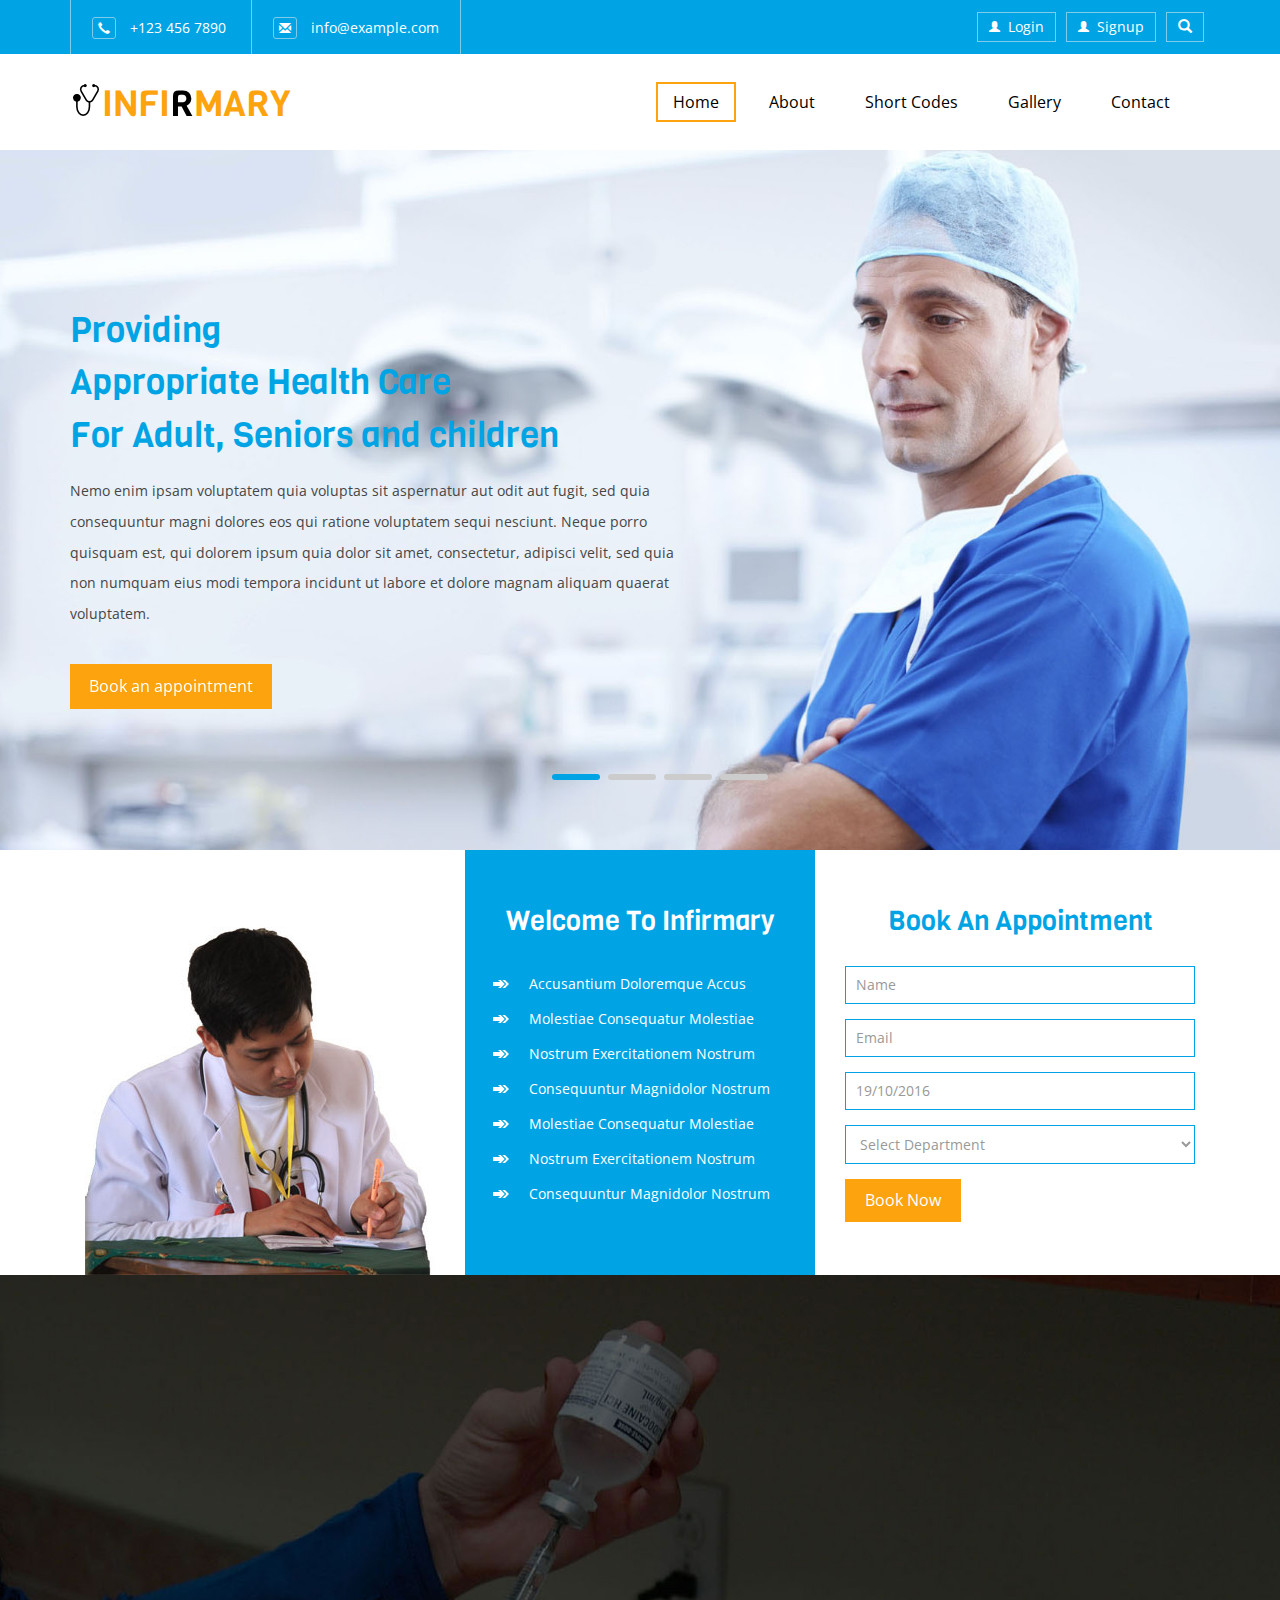
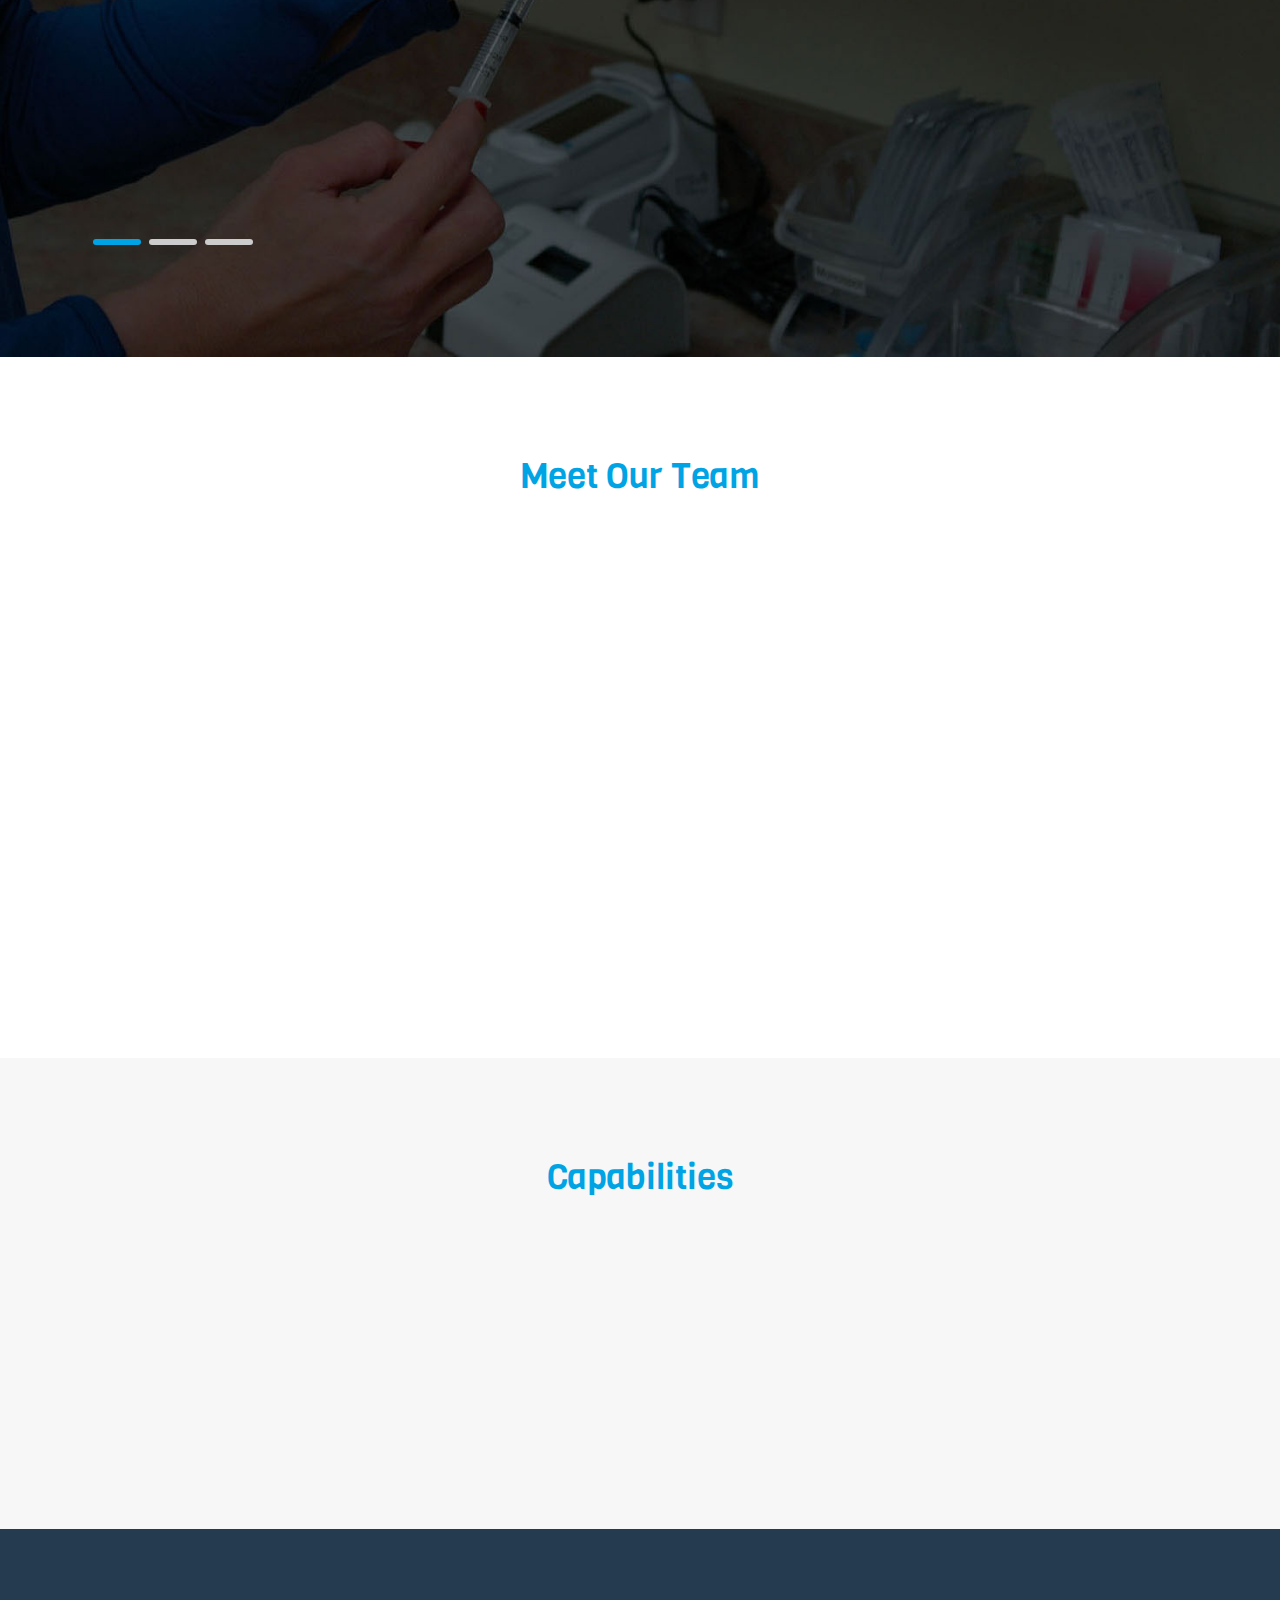
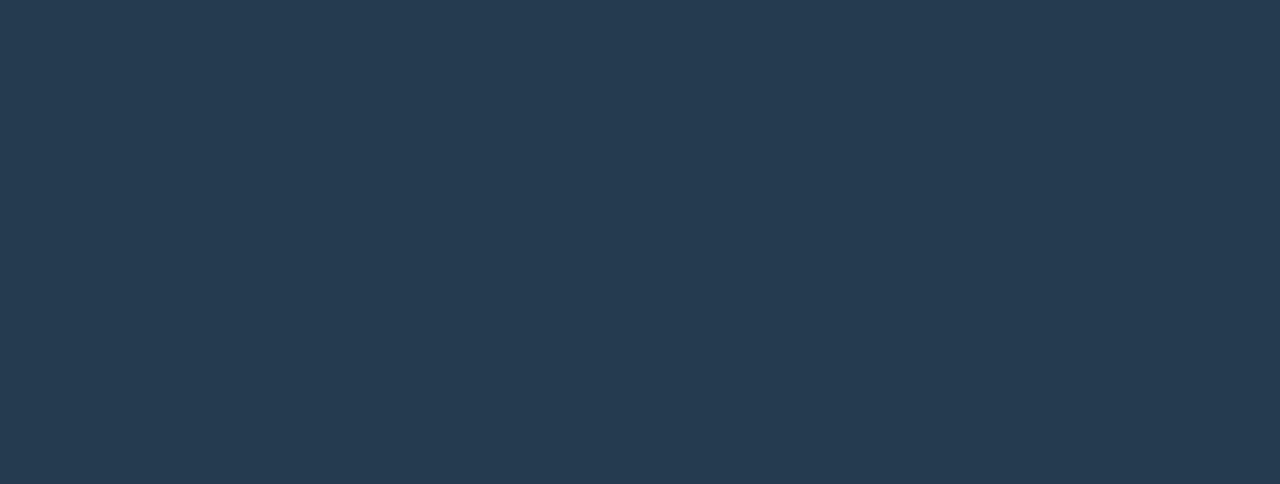
<file: index.html>
<!DOCTYPE html>
<html>
<head>
<title>Home</title>
<!-- for-mobile-apps -->
<meta name="viewport" content="width=device-width, initial-scale=1">
<meta http-equiv="Content-Type" content="text/html; charset=utf-8" />
<meta name="keywords" content="" />
<script type="application/x-javascript"> addEventListener("load", function() { setTimeout(hideURLbar, 0); }, false);
		function hideURLbar(){ window.scrollTo(0,1); } </script>
<!-- //for-mobile-apps -->
<link href="css/bootstrap.css" rel="stylesheet" type="text/css" media="all" />
<link rel="stylesheet" href="css/jquery-ui.css" />
<link href="css/popuo-box.css" rel="stylesheet" type="text/css" media="all"/>
<link href="css/style.css" rel="stylesheet" type="text/css" media="all" />
<!-- js -->
<script type="text/javascript" src="js/jquery-2.1.4.min.js"></script>
<script type="text/javascript" src="js/numscroller-1.0.js"></script>

<!-- //js -->


<!-- fonts -->
<link href='http://fonts.useso.com/css?family=Open+Sans:300italic,400italic,600italic,700italic,800italic,400,300,600,700,800' rel='stylesheet' type='text/css'>
<link href='http://fonts.useso.com/css?family=Viga' rel='stylesheet' type='text/css'>

	<!-- start-smoth-scrolling -->
		<script type="text/javascript" src="js/move-top.js"></script>
		<script type="text/javascript" src="js/easing.js"></script>
		<script type="text/javascript">
			jQuery(document).ready(function($) {
				$(".scroll").click(function(event){		
					event.preventDefault();
					$('html,body').animate({scrollTop:$(this.hash).offset().top},1000);
				});
			});
		</script>
	<!-- start-smoth-scrolling -->

<!--start-date-piker-->
	<script src="js/jquery-ui.js"></script>
		<script>
			$(function() {
				$( "#datepicker,#datepicker1" ).datepicker();
			});
		</script>
<!--/End-date-piker-->
	<script src="js/responsiveslides.min.js"></script>
			<!--animate-->
<link href="css/animate.css" rel="stylesheet" type="text/css" media="all">
<script src="js/wow.min.js"></script>
	<script>
		 new WOW().init();
	</script>
<!--//end-animate-->
</head>
<body>
<!-- header -->
<div class="header wow zoomIn">
	<div class="container">
		<div class="header_left" data-wow-duration="2s" data-wow-delay="0.5s">
			<ul>
				<li><span class="glyphicon glyphicon-earphone" aria-hidden="true"></span>+123 456 7890</li>
				<li><a href="mailto:info@example.com"><span class="glyphicon glyphicon-envelope" aria-hidden="true"></span>info@example.com</a></li>
			</ul>
		</div>
		<div class="header_right">
			<div class="login">
				<ul>
					<li><a href="#" data-toggle="modal" data-target="#myModal4"><span class="glyphicon glyphicon-user" aria-hidden="true"></span>Login</a></li>
					<li><a href="#" data-toggle="modal" data-target="#myModal5"><span class="glyphicon glyphicon-user" aria-hidden="true"></span>Signup</a></li>
					<li>
						<div class="search-bar">
							<div class="search">		
								<a class="play-icon popup-with-zoom-anim" href="#small-dialog"><i class="glyphicon glyphicon-search"> </i> </a>
							</div>
							<script src="js/jquery.magnific-popup.js" type="text/javascript"></script>
								<div id="small-dialog" class="mfp-hide">
									<div class="search-top">
										<div class="login_pop">
											<form action="#" method="post">
												<input type="submit" value="">
												<input type="text" name="Type something..." value="Type something..." onfocus="this.value = '';" onblur="if (this.value == '') {this.value = '';}">
											</form>
										</div>				
									</div>
									<script>
												$(document).ready(function() {
												$('.popup-with-zoom-anim').magnificPopup({
													type: 'inline',
													fixedContentPos: false,
													fixedBgPos: true,
													overflowY: 'auto',
													closeBtnInside: true,
													preloader: false,
													midClick: true,
													removalDelay: 300,
													mainClass: 'my-mfp-zoom-in'
												});
																												
												});
									</script>				
								</div>
						</div>
					</li>
				</ul>
			</div>
			<div class="clearfix"></div>
		</div>
		<div class="clearfix"></div>
	</div>
</div>
<!-- //header -->
<div class="header-bottom ">
		<div class="container">
			<nav class="navbar navbar-default">
				<!-- Brand and toggle get grouped for better mobile display -->
				<div class="navbar-header">
				  <button type="button" class="navbar-toggle collapsed" data-toggle="collapse" data-target="#bs-example-navbar-collapse-1">
					<span class="sr-only">Toggle navigation</span>
					<span class="icon-bar"></span>
					<span class="icon-bar"></span>
					<span class="icon-bar"></span>
				  </button>
					<div class="logo grid">
						<div class="grid__item color-3">
							<h1><a class="link link--nukun" href="index.html"><i></i>INFI<span>R</span>MARY</a></h1>
						</div>
					</div>
				</div>

				<!-- Collect the nav links, forms, and other content for toggling -->
				<div class="collapse navbar-collapse nav-wil" id="bs-example-navbar-collapse-1">
					<nav class="menu menu--horatio">
						<ul class="nav navbar-nav menu__list">
							<li class="menu__item menu__item--current"><a href="index.html" class="menu__link">Home</a></li>
							<li class="menu__item"><a href="about.html" class="menu__link">About</a></li> 
							<li class="menu__item"><a href="codes.html" class="menu__link">Short Codes</a></li> 
							<li class="menu__item"><a href="gallery.html" class="menu__link">Gallery</a></li> 
							<li class="menu__item"><a href="contact.html" class="menu__link">Contact</a></li>
						</ul>
					</nav>
				</div>
			</nav>
		</div>
	</div>

<!-- banner -->
<div class="banner">

				<script>
						// You can also use "$(window).load(function() {"
						$(function () {
						 // Slideshow 4
						$("#slider3").responsiveSlides({
							auto: true,
							pager: true,
							nav: false,
							speed: 500,
							namespace: "callbacks",
							before: function () {
						$('.events').append("<li>before event fired.</li>");
						},
						after: function () {
							$('.events').append("<li>after event fired.</li>");
							}
							});
						});
				</script>
		<div  id="top" class="callbacks_container">
			<ul class="rslides" id="slider3">
				<li>
					<div class="banner1">
						<div class="container">
							<div class="banner-info">
								<h3>Providing<span> Appropriate Health Care </span> For Adult, Seniors and children</h3>
								<p>Nemo enim ipsam voluptatem quia voluptas sit aspernatur aut odit aut fugit,
								sed quia consequuntur magni dolores eos qui ratione voluptatem sequi nesciunt. 
								Neque porro quisquam est, qui dolorem ipsum quia dolor sit amet, consectetur, 
								adipisci velit, sed quia non numquam eius modi tempora incidunt ut labore et 
								dolore magnam aliquam quaerat voluptatem.</p>
								<a href="#book" class="hvr-outline-out button2 scroll">Book an appointment</a>
							</div>
						</div>
					</div>
				</li> 
				<li>
					<div class="banner2">
						<div class="container">
							<div class="banner-info2 text-center">
								<h3>Providing Eye Care <span>Treatments & Surgeries For All Problems</span></h3>
								<p>Nemo enim ipsam voluptatem quia voluptas sit aspernatur aut odit aut fugit,
								sed quia consequuntur magni dolores eos qui ratione voluptatem sequi nesciunt. 
								Neque porro quisquam est, qui dolorem ipsum quia dolor sit amet, consectetur, 
								adipisci velit, sed quia non numquam eius modi tempora incidunt ut labore et 
								dolore magnam aliquam quaerat voluptatem.</p>
								<a href="#book" class="hvr-outline-out button2 scroll">Book an appointment</a>
							</div>
						</div>
					</div>
				</li>
				<li>
					<div class="banner1">
						<div class="container">
							<div class="banner-info">
								<h3>Providing<span> Appropriate Health Care </span> For Adult, Seniors and children</h3>
								<p>Nemo enim ipsam voluptatem quia voluptas sit aspernatur aut odit aut fugit,
								sed quia consequuntur magni dolores eos qui ratione voluptatem sequi nesciunt. 
								Neque porro quisquam est, qui dolorem ipsum quia dolor sit amet, consectetur, 
								adipisci velit, sed quia non numquam eius modi tempora incidunt ut labore et 
								dolore magnam aliquam quaerat voluptatem.</p>
								<a href="#book" class="hvr-outline-out button2 scroll">Book an appointment</a>
							</div>
						</div>
					</div>
				</li> 
				<li>
					<div class="banner2">
						<div class="container">
							<div class="banner-info2 text-center">
								<h3>Providing Eye Care <span>Treatments & Surgeries For All Problems</span></h3>
								<p>Nemo enim ipsam voluptatem quia voluptas sit aspernatur aut odit aut fugit,
								sed quia consequuntur magni dolores eos qui ratione voluptatem sequi nesciunt. 
								Neque porro quisquam est, qui dolorem ipsum quia dolor sit amet, consectetur, 
								adipisci velit, sed quia non numquam eius modi tempora incidunt ut labore et 
								dolore magnam aliquam quaerat voluptatem.</p>
								<a href="#book" class="hvr-outline-out button2 scroll">Book an appointment</a>
							</div>
						</div>
					</div>
				</li>
			</ul>
		</div>
		<div class="clearfix"></div>
</div>
<!-- //banner -->
<!-- content -->
<div class="content">
	<div class="container">
		<div class="col-md-4 content_right wow flipInY" data-wow-duration="1.5s" data-wow-delay="0.1s">
			<img class="img-responsive" src="images/pic1.jpg" alt=" " />
		</div>
		<div class="col-md-4 content_left wow flipInY" data-wow-duration="1.5s" data-wow-delay="0.2s">
			<div class="welcome">
				<h3>Welcome To Infirmary</h3>
				<ul>
					<li><a href="#">Accusantium Doloremque Accus</a></li>
					<li><a href="#">Molestiae Consequatur Molestiae</a></li>
					<li><a href="#">Nostrum Exercitationem Nostrum</a></li>
					<li><a href="#">Consequuntur Magnidolor Nostrum</a></li>
					<li><a href="#">Molestiae Consequatur Molestiae</a></li>
					<li><a href="#">Nostrum Exercitationem Nostrum</a></li>
					<li><a href="#">Consequuntur Magnidolor Nostrum</a></li>
				</ul>
			</div>
		</div>
		<div id="book" class="col-md-4 content_middle wow flipInY" data-wow-duration="1.5s" data-wow-delay="0.3s">
			<h3>Book An Appointment</h3>
			<form action="#" method="post">
				<input type="text" name="Name" value="Name" onfocus="this.value='';" onblur="if(this.value=='') {this.value='Name';}" required="">
				<input type="text" name="Email" value="Email" onfocus="this.value='';" onblur="if(this.value=='') {this.value='Email';}" required="">
				<input class="date" name="19/10/2016" id="datepicker" type="text" value="19/10/2016" onfocus="this.value = '';" onblur="if (this.value == '') {this.value = '19/10/2016';}" required="">
				<select id="country" onchange="change_country(this.value)" class="frm-field required sect">
					<option value="null">Select Department</option>
					<option value="null">Health Care</option> 
					<option value="null">Body Checkup</option>					
					<option value="null">Out Patient</option>
					<option value="null">Surgery</option>											
				</select>
				<input type="submit" value="Book Now">
			</form>
		</div>
		<div class="clearfix"></div>
	</div>
</div>
<!-- //content -->
<!-- services -->
<div class="services">
	<div class="container">
		<div class="col-md-4 services_left wow bounceInDown" data-wow-duration="1.5s" data-wow-delay="0s">
			<h3>Our Best Services</h3>
			<p class="ser-para" >Nemo enim ipsam voluptatem quia voluptas sit aspernatur aut odit aut fugit,
				sed quia consequuntur magni dolores eos qui ratione voluptatem sequi nesciunt. </p>
			<a href="about.html" class="hvr-outline-out button2">See More About Us</a>
				<script>
						// You can also use "$(window).load(function() {"
						$(function () {
						 // Slideshow 4
						$("#slider4").responsiveSlides({
							auto: true,
							pager: true,
							nav: false,
							speed: 500,
							namespace: "callbacks",
							before: function () {
						$('.events').append("<li>before event fired.</li>");
						},
						after: function () {
							$('.events').append("<li>after event fired.</li>");
							}
							});
						});
				</script>
			<div  class="callbacks_container">
				<ul class="rslides" id="slider4">
					<li>
						<div class="ser-bottom">
							<h5>Nemo enim ipsam voluptatem quia voluptas sit aspernatur aut odit aut fugit,
							sed quia consequuntur magni dolores eos qui </h5>
							<p>- Alia Smith</p>
						</div>
					</li>
					<li>
						<div class="ser-bottom">
							<h5>Voluptas sit aspernatur aut odit aut fugit,sed quia consequuntur magni dolores 
							eos qui ratione voluptatem sequi nesciunt</h5>
							<p>- Thompson</p>
						</div>
					</li>
					<li>
						<div class="ser-bottom">
							<h5>Nemo enim ipsam voluptatem quia voluptas sit aspernatur aut odit aut fugit,
							sed quia consequuntur magni dolores eos qui </h5>
							<p>- Federic</p>
						</div>
					</li>
				</ul>
			</div>
			<div class="clearfix"></div>
		</div>
		<div class="col-md-8 services_right ">
			<div class="list-left text-center wow bounceInDown" data-wow-duration="1.5s" data-wow-delay="0.1s">
				<span class="glyphicon glyphicon-plus" aria-hidden="true"></span>
				<h4>Voluptatem</h4>
				<p>Nemo enim ipsam voluptatem quia voluptas sit aspernatur aut odit aut fugit,
					sed quia consequuntur magni dolores eos qui</p>
			</div>
			<div class="list-left text-center wow bounceInDown" data-wow-duration="1.5s" data-wow-delay="0.2s">
				<span class="glyphicon glyphicon-scissors" aria-hidden="true"></span>
				<h4>Voluptatem</h4>
				<p>Nemo enim ipsam voluptatem quia voluptas sit aspernatur aut odit aut fugit,
					sed quia consequuntur magni dolores eos qui</p>
			</div>
			<div class="list-left text-center no_marg wow bounceInDown" data-wow-duration="1.5s" data-wow-delay="0.3s">
				<span class="glyphicon glyphicon-apple" aria-hidden="true"></span>
				<h4>Voluptatem</h4>
				<p>Nemo enim ipsam voluptatem quia voluptas sit aspernatur aut odit aut fugit,
					sed quia consequuntur magni dolores eos qui</p>
			</div>
			<div class="list-left text-center no_marg wow bounceInDown" data-wow-duration="1.5s" data-wow-delay="0.4s">
				<span class="glyphicon glyphicon-education" aria-hidden="true"></span>
				<h4>Voluptatem</h4>
				<p>Nemo enim ipsam voluptatem quia voluptas sit aspernatur aut odit aut fugit,
					sed quia consequuntur magni dolores eos qui</p>
			</div>
			<div class="clearfix"></div>
		</div>
		<div class="clearfix"></div>
	</div>
</div>
<!-- //services -->
<!-- team -->
<div class="ind-team">
	<div class="container">
		<h3>Meet Our Team</h3>
		<div class="col-md-4 ind-gds text-center wow zoomIn" data-wow-duration="1.5s" data-wow-delay="0.1s">
			<div class="team-img">
				<img class="img-responsive" src="images/pic4.jpg" alt=" "/>
				<div class="team-info">
					<ul>
						<li class="hvr-rectangle-out"><a class="eco1" href="#"></a></li>
						<li class="hvr-rectangle-out"><a class="eco2" href="#"></a></li>
						<li class="hvr-rectangle-out"><a class="eco3" href="#"></a></li>
						<li class="hvr-rectangle-out"><a class="eco4" href="#"></a></li>
						<li class="hvr-rectangle-out"><a class="eco5" href="#"></a></li>
					</ul>
				</div>
			</div>
			<h4>Dr. Federica</h4>
			<p>Dental Surgeon</p>
		</div>
		<div class="col-md-4 ind-gds text-center wow zoomIn" data-wow-duration="1.5s" data-wow-delay="0.1s">
			<div class="team-img">
				<img class="img-responsive" src="images/pic5.jpg" alt=" "/>
				<div class="team-info">
					<ul>
						<li class="hvr-rectangle-out"><a class="eco1" href="#"></a></li>
						<li class="hvr-rectangle-out"><a class="eco2" href="#"></a></li>
						<li class="hvr-rectangle-out"><a class="eco3" href="#"></a></li>
						<li class="hvr-rectangle-out"><a class="eco4" href="#"></a></li>
						<li class="hvr-rectangle-out"><a class="eco5" href="#"></a></li>
					</ul>
				</div>
			</div>
			<h4>Dr. Thompson</h4>
			<p>Cardiology</p>
			
		</div>
		<div class="col-md-4 ind-gds text-center wow zoomIn" data-wow-duration="1.5s" data-wow-delay="0.1s">
			<div class="team-img">
				<img class="img-responsive" src="images/pic6.jpg" alt=" "/>
				<div class="team-info">
					<ul>
						<li class="hvr-rectangle-out"><a class="eco1" href="#"></a></li>
						<li class="hvr-rectangle-out"><a class="eco2" href="#"></a></li>
						<li class="hvr-rectangle-out"><a class="eco3" href="#"></a></li>
						<li class="hvr-rectangle-out"><a class="eco4" href="#"></a></li>
						<li class="hvr-rectangle-out"><a class="eco5" href="#"></a></li>
					</ul>
				</div>
			</div>
			<h4>Dr. Victoria</h4>
			<p>Neurology</p>
		</div>
		
		<div class="clearfix"></div>
	</div>
</div>
<!-- team -->
<!-- capabilities -->
<div class="capacity">
	<div class="container">
		<h3>Capabilities</h3>
		<div class="col-md-3 capabil_grid1 wow fadeInDownBig animated animated text-center" data-wow-delay="0.4s">
			<div class="capil_text">
				<div class='numscroller numscroller-big-bottom' data-slno='1' data-min='0' data-max='5700' data-delay='.5' data-increment="100">5700</div>
				<p>Happy Patients</p>	
			</div>
		</div>
		<div class="col-md-3 capabil_grid2 wow fadeInUpBig animated animated text-center" data-wow-delay="0.4s">
			<div class="capil_text">
				<div class='numscroller numscroller-big-bottom' data-slno='1' data-min='0' data-max='1700' data-delay='.5' data-increment="5">1700</div>
				<p>Our Staff</p>	
			</div>
		</div>
		<div class="col-md-3 capabil_grid3 wow fadeInDownBig animated animated text-center" data-wow-delay="0.4s">
			<div class="capil_text">
				<div class='numscroller numscroller-big-bottom' data-slno='1' data-min='0' data-max='0021' data-delay='.5' data-increment="100">0021</div>				
				<p>Foundation</p>
			</div>
		</div>
		<div class="col-md-3 capabil_grid4 wow fadeInUpBig animated animated text-center" data-wow-delay="0.4s">
			<div class="capil_text">
				<div class='numscroller numscroller-big-bottom' data-slno='1' data-min='0' data-max='2500' data-delay='.5' data-increment="1">2500</div>
				<p>Clients</p>
			</div>
		</div>
		<div class="clearfix"></div>
	</div>
</div>
<!-- //capabilities -->
<!-- contact -->
<div class="contact">
	<div class="container">
		
		<div class="col-md-6 contact-right wow fadeIn animated animated" data-wow-delay="0.1s" data-wow-duration="2s">
			<h3>Contact Us</h3>
			<div class="strip"></div>
			<ul class="con-icons">
				<li><span class="glyphicon glyphicon-phone" aria-hidden="true"></span>+123 456 7890</li>
				<li><a href="mailto:info@example.com"><span class="glyphicon glyphicon-envelope" aria-hidden="true"></span>info@example.com</a></li>
			</ul>
			<ul class="fb_icons">
				<li class="hvr-rectangle-out"><a class="fb" href="#"></a></li>
				<li class="hvr-rectangle-out"><a class="twit" href="#"></a></li>
				<li class="hvr-rectangle-out"><a class="goog" href="#"></a></li>
				<li class="hvr-rectangle-out"><a class="pin" href="#"></a></li>
				<li class="hvr-rectangle-out"><a class="drib" href="#"></a></li>
			</ul>
			<h3>Newsletter Sign up</h3>
			<div class="strip"></div>
			<form action="#" method="post">
				<input type="text" name="Name" value="Name" onfocus="this.value = '';" onblur="if (this.value == '') {this.value = 'Name';}" required="">
				<input type="email" name="Email" value="Email" onfocus="this.value = '';" onblur="if (this.value == '') {this.value = 'Email';}" required="">
				<input type="submit" value="Submit">
			</form>
		</div>
		<div class="col-md-6 contact-left wow fadeIn animated animated" data-wow-delay="0.1s" data-wow-duration="2s">
			<h2>Information</h2>
			<div class="strip"></div>
			<p class="para">At vero eos et accusamus et iusto odio dignissimos
			ducimus qui blanditiis praesentium voluptatum deleniti at
			que corrupti quos dolores et quas molestias excepturi sint
			occaecati cupiditate non provident, similique sunt.</p>
			<p class="copy-right">Copyright &copy; 2016.Company name All rights reserved.<a target="_blank" href="http://sc.chinaz.com/moban/">&#x7F51;&#x9875;&#x6A21;&#x677F;</a></p>
		</div>
		<div class="clearfix"></div>
	</div>
</div>
<!-- //contact -->
<!-- login -->
			<div class="modal fade" id="myModal4" tabindex="-1" role="dialog" >
				<div class="modal-dialog" role="document">
					<div class="modal-content modal-info">
						<div class="modal-header">
							<button type="button" class="close" data-dismiss="modal" aria-label="Close"><span aria-hidden="true">&times;</span></button>						
						</div>
						<div class="modal-body modal-spa">
							<div class="login-grids">
									
									<div class="login-right">
										<h3>Sign in with your account</h3>
										<form action="#" method="post">
											<div class="sign-in">
												<h4>Email :</h4>
												<input type="text" name="Type here" value="Type here" onfocus="this.value = '';" onblur="if (this.value == '') {this.value = 'Type here';}" required="">	
											</div>
											<div class="sign-in">
												<h4>Password :</h4>
												<input type="password" name="Password" value="Password" onfocus="this.value = '';" onblur="if (this.value == '') {this.value = 'Password';}" required="">
												<a href="#">Forgot password?</a>
											</div>
											<div class="single-bottom">
												<input type="checkbox"  id="brand" value="">
												<label for="brand"><span></span>Remember Me.</label>
											</div>
											<div class="sign-in">
												<input type="submit" value="SIGNIN" >
											</div>
										</form>
									</div>
									
								<p>By logging in you agree to our <a href="#">Terms and Conditions</a> and <a href="#">Privacy Policy</a></p>
							</div>
						</div>
					</div>
				</div>
			</div>
<!-- //login -->
<!-- login -->
			<div class="modal fade" id="myModal5" tabindex="-1" role="dialog" >
				<div class="modal-dialog" role="document">
					<div class="modal-content modal-info">
						<div class="modal-header">
							<button type="button" class="close" data-dismiss="modal" aria-label="Close"><span aria-hidden="true">&times;</span></button>						
						</div>
						<div class="modal-body modal-spa">
							<div class="login-grids">
									<div class="login-bottom">
										<h3>Sign up for free</h3>
										<form action="#" method="post">
											<div class="sign-up">
												<h4>Email :</h4>
												<input type="text" name="Type here" value="Type here" onfocus="this.value = '';" onblur="if (this.value == '') {this.value = 'Type here';}" required="">	
											</div>
											<div class="sign-up">
												<h4>Password :</h4>
												<input type="password" name="Password" value="Password" onfocus="this.value = '';" onblur="if (this.value == '') {this.value = 'Password';}" required="">
												
											</div>
											<div class="sign-up">
												<h4>Re-type Password :</h4>
												<input type="password" name="Password" value="Password" onfocus="this.value = '';" onblur="if (this.value == '') {this.value = 'Password';}" required="">
												
											</div>
											<div class="sign-up">
												<input type="submit" value="REGISTER NOW" >
											</div>
											
										</form>
									</div>
								<p>By logging in you agree to our <a href="#">Terms and Conditions</a> and <a href="#">Privacy Policy</a></p>
							</div>
						</div>
					</div>
				</div>
			</div>
<!-- //login -->
<script type="text/javascript" src="js/bootstrap-3.1.1.min.js"></script>
</body>
</html>
</file>
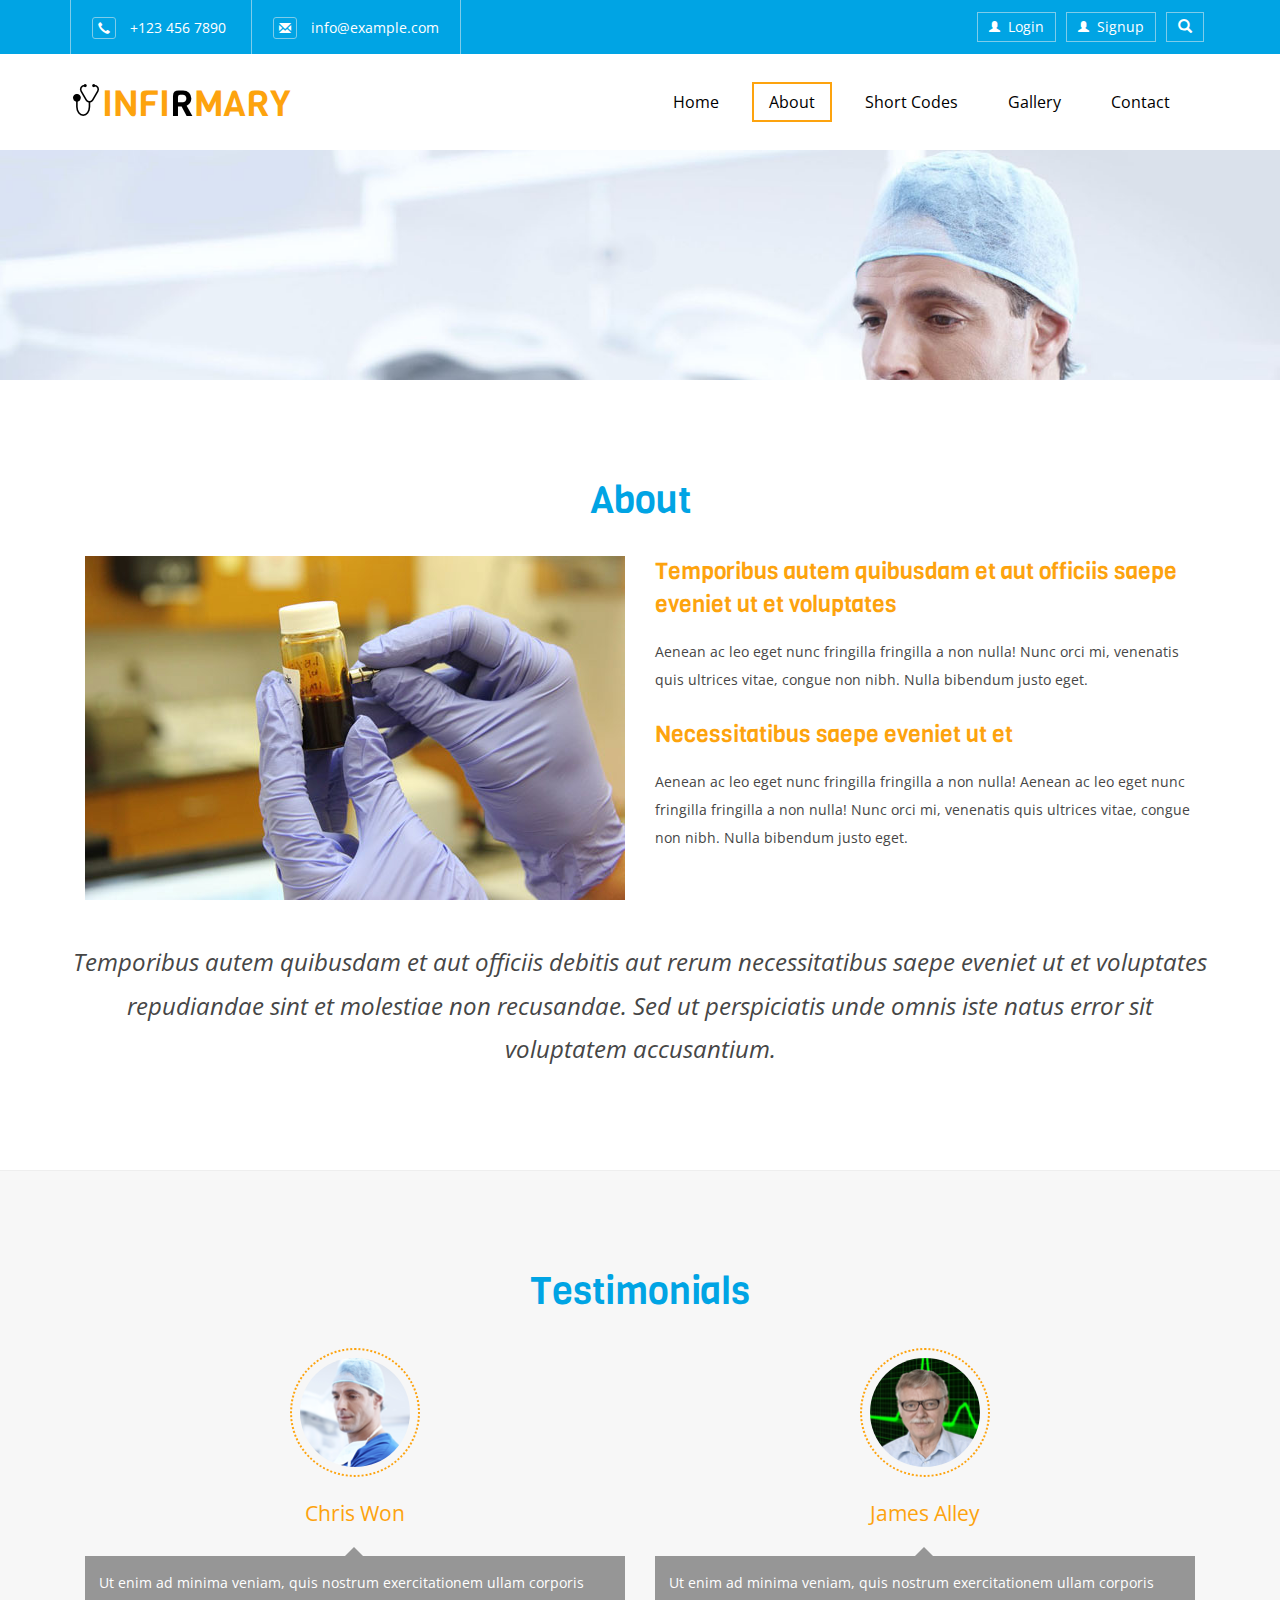
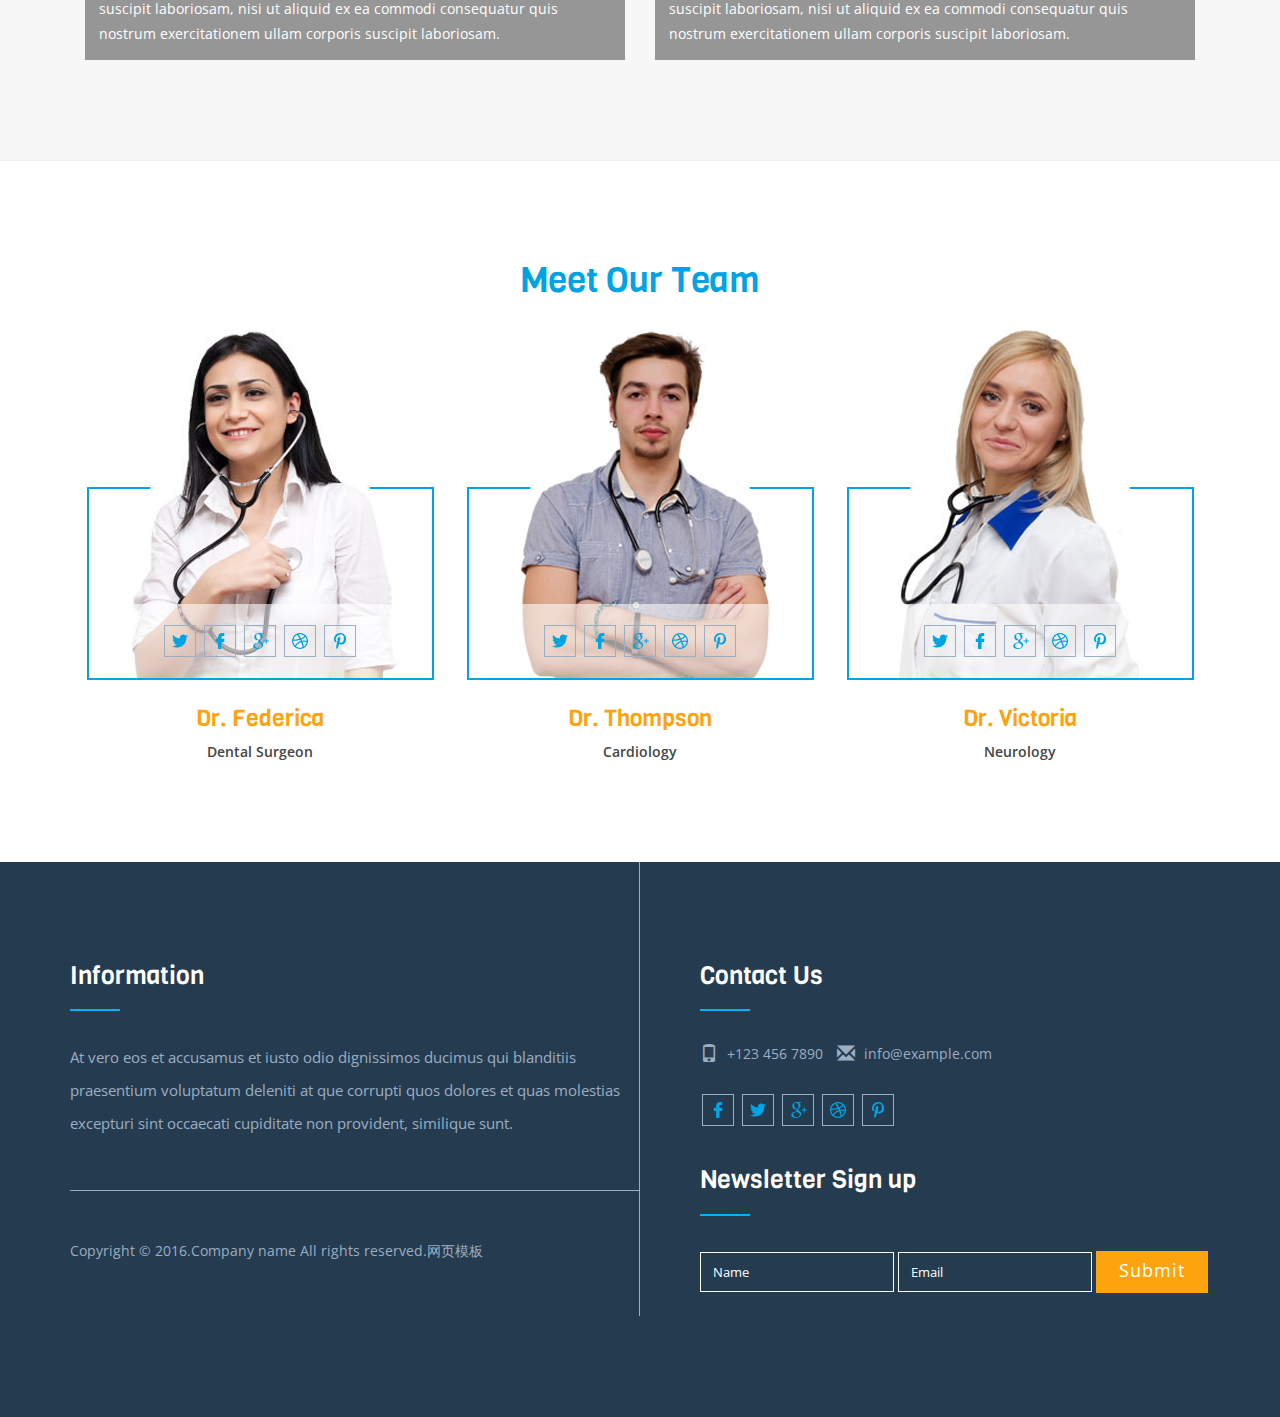
<file: about.html>
<!DOCTYPE html>
<html>
<head>
<title>About</title>
<!-- for-mobile-apps -->
<meta name="viewport" content="width=device-width, initial-scale=1">
<meta http-equiv="Content-Type" content="text/html; charset=utf-8" />
<meta name="keywords" content="" />
<script type="application/x-javascript"> addEventListener("load", function() { setTimeout(hideURLbar, 0); }, false);
		function hideURLbar(){ window.scrollTo(0,1); } </script>
<!-- //for-mobile-apps -->
<link href="css/bootstrap.css" rel="stylesheet" type="text/css" media="all" />
<link rel="stylesheet" href="css/jquery-ui.css" />
<link href="css/popuo-box.css" rel="stylesheet" type="text/css" media="all"/>
<link href="css/style.css" rel="stylesheet" type="text/css" media="all" />
<!-- js -->
<script type="text/javascript" src="js/jquery-2.1.4.min.js"></script>
<script type="text/javascript" src="js/numscroller-1.0.js"></script>

<!-- //js -->
<script type="text/javascript" src="js/bootstrap-3.1.1.min.js"></script>

<!-- fonts -->
<link href='http://fonts.useso.com/css?family=Open+Sans:300italic,400italic,600italic,700italic,800italic,400,300,600,700,800' rel='stylesheet' type='text/css'>
<link href='http://fonts.useso.com/css?family=Viga' rel='stylesheet' type='text/css'>

	<!-- start-smoth-scrolling -->
		<script type="text/javascript" src="js/move-top.js"></script>
		<script type="text/javascript" src="js/easing.js"></script>
		<script type="text/javascript">
			jQuery(document).ready(function($) {
				$(".scroll").click(function(event){		
					event.preventDefault();
					$('html,body').animate({scrollTop:$(this.hash).offset().top},1000);
				});
			});
		</script>
	<!-- start-smoth-scrolling -->

	<script src="js/responsiveslides.min.js"></script>
</head>
<body>
<!-- header -->
<div class="header wow zoomIn">
	<div class="container">
		<div class="header_left" data-wow-duration="2s" data-wow-delay="0.5s">
			<ul>
				<li><span class="glyphicon glyphicon-earphone" aria-hidden="true"></span>+123 456 7890</li>
				<li><a href="mailto:info@example.com"><span class="glyphicon glyphicon-envelope" aria-hidden="true"></span>info@example.com</a></li>
			</ul>
		</div>
		<div class="header_right">
			<div class="login">
				<ul>
					<li><a href="#" data-toggle="modal" data-target="#myModal4"><span class="glyphicon glyphicon-user" aria-hidden="true"></span>Login</a></li>
					<li><a href="#" data-toggle="modal" data-target="#myModal5"><span class="glyphicon glyphicon-user" aria-hidden="true"></span>Signup</a></li>
					<li>
						<div class="search-bar">
							<div class="search">		
								<a class="play-icon popup-with-zoom-anim" href="#small-dialog"><i class="glyphicon glyphicon-search"> </i> </a>
							</div>
							<script src="js/jquery.magnific-popup.js" type="text/javascript"></script>
								<div id="small-dialog" class="mfp-hide">
									<div class="search-top">
										<div class="login_pop">
											<form action="#" method="post">
												<input type="submit" value="">
												<input type="text" name="Type something..." value="Type something..." onfocus="this.value = '';" onblur="if (this.value == '') {this.value = '';}">
											</form>
										</div>			
									</div>
									<script>
												$(document).ready(function() {
												$('.popup-with-zoom-anim').magnificPopup({
													type: 'inline',
													fixedContentPos: false,
													fixedBgPos: true,
													overflowY: 'auto',
													closeBtnInside: true,
													preloader: false,
													midClick: true,
													removalDelay: 300,
													mainClass: 'my-mfp-zoom-in'
												});
																												
												});
									</script>				
								</div>
						</div>
					</li>
				</ul>
			</div>
			<div class="clearfix"></div>
		</div>
		<div class="clearfix"></div>
	</div>
</div>
<!-- //header -->
<div class="header-bottom">
		<div class="container">
			<nav class="navbar navbar-default">
				<!-- Brand and toggle get grouped for better mobile display -->
				<div class="navbar-header">
				  <button type="button" class="navbar-toggle collapsed" data-toggle="collapse" data-target="#bs-example-navbar-collapse-1">
					<span class="sr-only">Toggle navigation</span>
					<span class="icon-bar"></span>
					<span class="icon-bar"></span>
					<span class="icon-bar"></span>
				  </button>
					<div class="logo grid">
						<div class="grid__item color-3">
							<h1><a class="link link--nukun" href="index.html"><i></i>INFI<span>R</span>MARY</a></h1>
						</div>
					</div>
				</div>

				<!-- Collect the nav links, forms, and other content for toggling -->
				<div class="collapse navbar-collapse nav-wil links" id="bs-example-navbar-collapse-1">
					<nav class="menu menu--horatio">
						<ul class="nav navbar-nav menu__list">
							<li class="menu__item "><a href="index.html" class="menu__link">Home</a></li>
							<li class="menu__item menu__item--current"><a href="about.html" class="menu__link">About</a></li> 
							<li class="menu__item"><a href="codes.html" class="menu__link">Short Codes</a></li> 
							<li class="menu__item"><a href="gallery.html" class="menu__link">Gallery</a></li> 
							<li class="menu__item "><a href="contact.html" class="menu__link">Contact</a></li>
						</ul>
					</nav>
				</div>
				<!-- /.navbar-collapse -->
			</nav>
		</div>
	</div>

<!-- banner -->
<div class="banner page_head">

</div>
<!-- //banner -->
<div class="about-page">
	<div class="container">
		<h3 class="tittle">About</h3>
            <div class="col-md-6 about_img wow fadeInRight animated" data-wow-delay=".5s">
				<img src="images/g1.jpg" alt="">
            </div>
			<div class="col-md-6 about_img about_img_left">
				<div class="choose-grid wow fadeInRight animated" data-wow-delay=".5s">
					<h4>Temporibus autem quibusdam et aut officiis saepe eveniet ut et voluptates</h4>
					<p>Aenean ac leo eget nunc fringilla fringilla a non nulla! Nunc orci mi, venenatis quis ultrices vitae, congue non nibh. Nulla bibendum justo eget.</p>
				</div>
				<div class="choose-grid wow fadeInLeft animated" data-wow-delay=".5s">
					<h4>Necessitatibus saepe eveniet ut et </h4>
					<p>Aenean ac leo eget nunc fringilla fringilla a non nulla! Aenean ac leo eget nunc fringilla fringilla a non nulla! Nunc orci mi, venenatis quis ultrices vitae, congue non nibh. Nulla bibendum justo eget.</p>
				</div>
            </div>
			<div class="clearfix"></div>
		<p class="para_abt wow fadeInUp animated" data-wow-delay=".5s">Temporibus autem quibusdam et aut officiis 
		debitis aut rerum necessitatibus saepe eveniet ut et voluptates 
		repudiandae sint et molestiae non recusandae. Sed ut perspiciatis
		unde omnis iste natus error sit voluptatem accusantium.</p>
	</div>
</div>
<!-- testimonials -->
	<div class="testimonials">
		<div class="container">
			<h3 class="tittle">Testimonials</h3>
			<div class="testimonials-grids">
				<div class="col-md-6 testimonials-grid animated wow slideInLeft" data-wow-delay=".5s">
					<div class="testimonials-grid1">
						<img src="images/3.png" alt=" " class="img-responsive" />
						<p>Chris Won</p>
					</div>
					<div class="testimonials-grid2">
						<p>Ut enim ad minima veniam, quis nostrum exercitationem ullam corporis 
							suscipit laboriosam, nisi ut aliquid ex ea commodi consequatur
							quis nostrum exercitationem ullam corporis suscipit laboriosam.</p>
					</div>
				</div>
				<div class="col-md-6 testimonials-grid">
					<div class="testimonials-grid1">
						<img src="images/4.png" alt=" " class="img-responsive" />
						<p>James Alley</p>
					</div>
					<div class="testimonials-grid2">
						<p>Ut enim ad minima veniam, quis nostrum exercitationem ullam corporis 
							suscipit laboriosam, nisi ut aliquid ex ea commodi consequatur
							quis nostrum exercitationem ullam corporis suscipit laboriosam.</p>
					</div>
				</div>
				<div class="clearfix"> </div>
			</div>
		</div>
	</div>
<!-- //testimonials -->
<div class="ind-team">
	<div class="container">
		<h3>Meet Our Team</h3>
		<div class="col-md-4 ind-gds text-center ">
			<div class="team-img">
				<img class="img-responsive" src="images/pic4.jpg" alt=" ">
				<div class="team-info">
					<ul>
						<li class="hvr-rectangle-out"><a class="eco1" href="#"></a></li>
						<li class="hvr-rectangle-out"><a class="eco2" href="#"></a></li>
						<li class="hvr-rectangle-out"><a class="eco3" href="#"></a></li>
						<li class="hvr-rectangle-out"><a class="eco4" href="#"></a></li>
						<li class="hvr-rectangle-out"><a class="eco5" href="#"></a></li>
					</ul>
				</div>
			</div>
			<h4>Dr. Federica</h4>
			<p>Dental Surgeon</p>
		</div>
		<div class="col-md-4 ind-gds text-center ">
			<div class="team-img">
				<img class="img-responsive" src="images/pic5.jpg" alt=" ">
				<div class="team-info">
					<ul>
						<li class="hvr-rectangle-out"><a class="eco1" href="#"></a></li>
						<li class="hvr-rectangle-out"><a class="eco2" href="#"></a></li>
						<li class="hvr-rectangle-out"><a class="eco3" href="#"></a></li>
						<li class="hvr-rectangle-out"><a class="eco4" href="#"></a></li>
						<li class="hvr-rectangle-out"><a class="eco5" href="#"></a></li>
					</ul>
				</div>
			</div>
			<h4>Dr. Thompson</h4>
			<p>Cardiology</p>
			
		</div>
		<div class="col-md-4 ind-gds text-center">
			<div class="team-img">
				<img class="img-responsive" src="images/pic6.jpg" alt=" ">
				<div class="team-info">
					<ul>
						<li class="hvr-rectangle-out"><a class="eco1" href="#"></a></li>
						<li class="hvr-rectangle-out"><a class="eco2" href="#"></a></li>
						<li class="hvr-rectangle-out"><a class="eco3" href="#"></a></li>
						<li class="hvr-rectangle-out"><a class="eco4" href="#"></a></li>
						<li class="hvr-rectangle-out"><a class="eco5" href="#"></a></li>
					</ul>
				</div>
			</div>
			<h4>Dr. Victoria</h4>
			<p>Neurology</p>
		</div>
		
		<div class="clearfix"></div>
	</div>
</div>
<!-- contact -->
<div class="contact">
	<div class="container">
		
		<div class="col-md-6 contact-right wow fadeInLeft animated animated" data-wow-delay="0.4s">
			<h3>Contact Us</h3>
			<div class="strip"></div>
			<ul class="con-icons">
				<li><span class="glyphicon glyphicon-phone" aria-hidden="true"></span>+123 456 7890</li>
				<li><a href="mailto:info@example.com"><span class="glyphicon glyphicon-envelope" aria-hidden="true"></span>info@example.com</a></li>
			</ul>
			<ul class="fb_icons">
				<li class="hvr-rectangle-out"><a class="fb" href="#"></a></li>
				<li class="hvr-rectangle-out"><a class="twit" href="#"></a></li>
				<li class="hvr-rectangle-out"><a class="goog" href="#"></a></li>
				<li class="hvr-rectangle-out"><a class="pin" href="#"></a></li>
				<li class="hvr-rectangle-out"><a class="drib" href="#"></a></li>
			</ul>
			<h3>Newsletter Sign up</h3>
			<div class="strip"></div>
			<form action="#" method="post">
				<input type="text" name="Name" value="Name" onfocus="this.value = '';" onblur="if (this.value == '') {this.value = 'Name';}" required="">
				<input type="email" name="Email" value="Email" onfocus="this.value = '';" onblur="if (this.value == '') {this.value = 'Email';}" required="">
				<input type="submit" value="Submit">
			</form>
		</div>
		<div class="col-md-6 contact-left wow fadeInRight animated animated" data-wow-delay="0.4s">
			<h2>Information</h2>
			<div class="strip"></div>
			<p class="para">At vero eos et accusamus et iusto odio dignissimos
			ducimus qui blanditiis praesentium voluptatum deleniti at
			que corrupti quos dolores et quas molestias excepturi sint
			occaecati cupiditate non provident, similique sunt.</p>
			<p class="copy-right">Copyright &copy; 2016.Company name All rights reserved.<a target="_blank" href="http://sc.chinaz.com/moban/">&#x7F51;&#x9875;&#x6A21;&#x677F;</a></p>
		</div>
		<div class="clearfix"></div>
	</div>
</div>
<!-- //contact -->
<!-- login -->
			<div class="modal fade" id="myModal4" tabindex="-1" role="dialog" >
				<div class="modal-dialog" role="document">
					<div class="modal-content modal-info">
						<div class="modal-header">
							<button type="button" class="close" data-dismiss="modal" aria-label="Close"><span aria-hidden="true">&times;</span></button>						
						</div>
						<div class="modal-body modal-spa">
							<div class="login-grids">
									
									<div class="login-right">
										<h3>Sign in with your account</h3>
										<form action="#" method="post">
											<div class="sign-in">
												<h4>Email :</h4>
												<input type="text" name="Type here" value="Type here" onfocus="this.value = '';" onblur="if (this.value == '') {this.value = 'Type here';}" required="">	
											</div>
											<div class="sign-in">
												<h4>Password :</h4>
												<input type="password" name="Password" value="Password" onfocus="this.value = '';" onblur="if (this.value == '') {this.value = 'Password';}" required="">
												<a href="#">Forgot password?</a>
											</div>
											<div class="single-bottom">
												<input type="checkbox"  id="brand" value="">
												<label for="brand"><span></span>Remember Me.</label>
											</div>
											<div class="sign-in">
												<input type="submit" value="SIGNIN" >
											</div>
										</form>
									</div>
									
								<p>By logging in you agree to our <a href="#">Terms and Conditions</a> and <a href="#">Privacy Policy</a></p>
							</div>
						</div>
					</div>
				</div>
			</div>
<!-- //login -->
<!-- login -->
			<div class="modal fade" id="myModal5" tabindex="-1" role="dialog" >
				<div class="modal-dialog" role="document">
					<div class="modal-content modal-info">
						<div class="modal-header">
							<button type="button" class="close" data-dismiss="modal" aria-label="Close"><span aria-hidden="true">&times;</span></button>						
						</div>
						<div class="modal-body modal-spa">
							<div class="login-grids">
									<div class="login-bottom">
										<h3>Sign up for free</h3>
										<form action="#" method="post">
											<div class="sign-up">
												<h4>Email :</h4>
												<input type="text" name="Type here" value="Type here" onfocus="this.value = '';" onblur="if (this.value == '') {this.value = 'Type here';}" required="">	
											</div>
											<div class="sign-up">
												<h4>Password :</h4>
												<input type="password" name="Password" value="Password" onfocus="this.value = '';" onblur="if (this.value == '') {this.value = 'Password';}" required="">
												
											</div>
											<div class="sign-up">
												<h4>Re-type Password :</h4>
												<input type="password" name="Password" value="Password" onfocus="this.value = '';" onblur="if (this.value == '') {this.value = 'Password';}" required="">
												
											</div>
											<div class="sign-up">
												<input type="submit" value="REGISTER NOW" >
											</div>
											
										</form>
									</div>
								<p>By logging in you agree to our <a href="#">Terms and Conditions</a> and <a href="#">Privacy Policy</a></p>
							</div>
						</div>
					</div>
				</div>
			</div>
<!-- //login -->

</body>
</html>
</file>
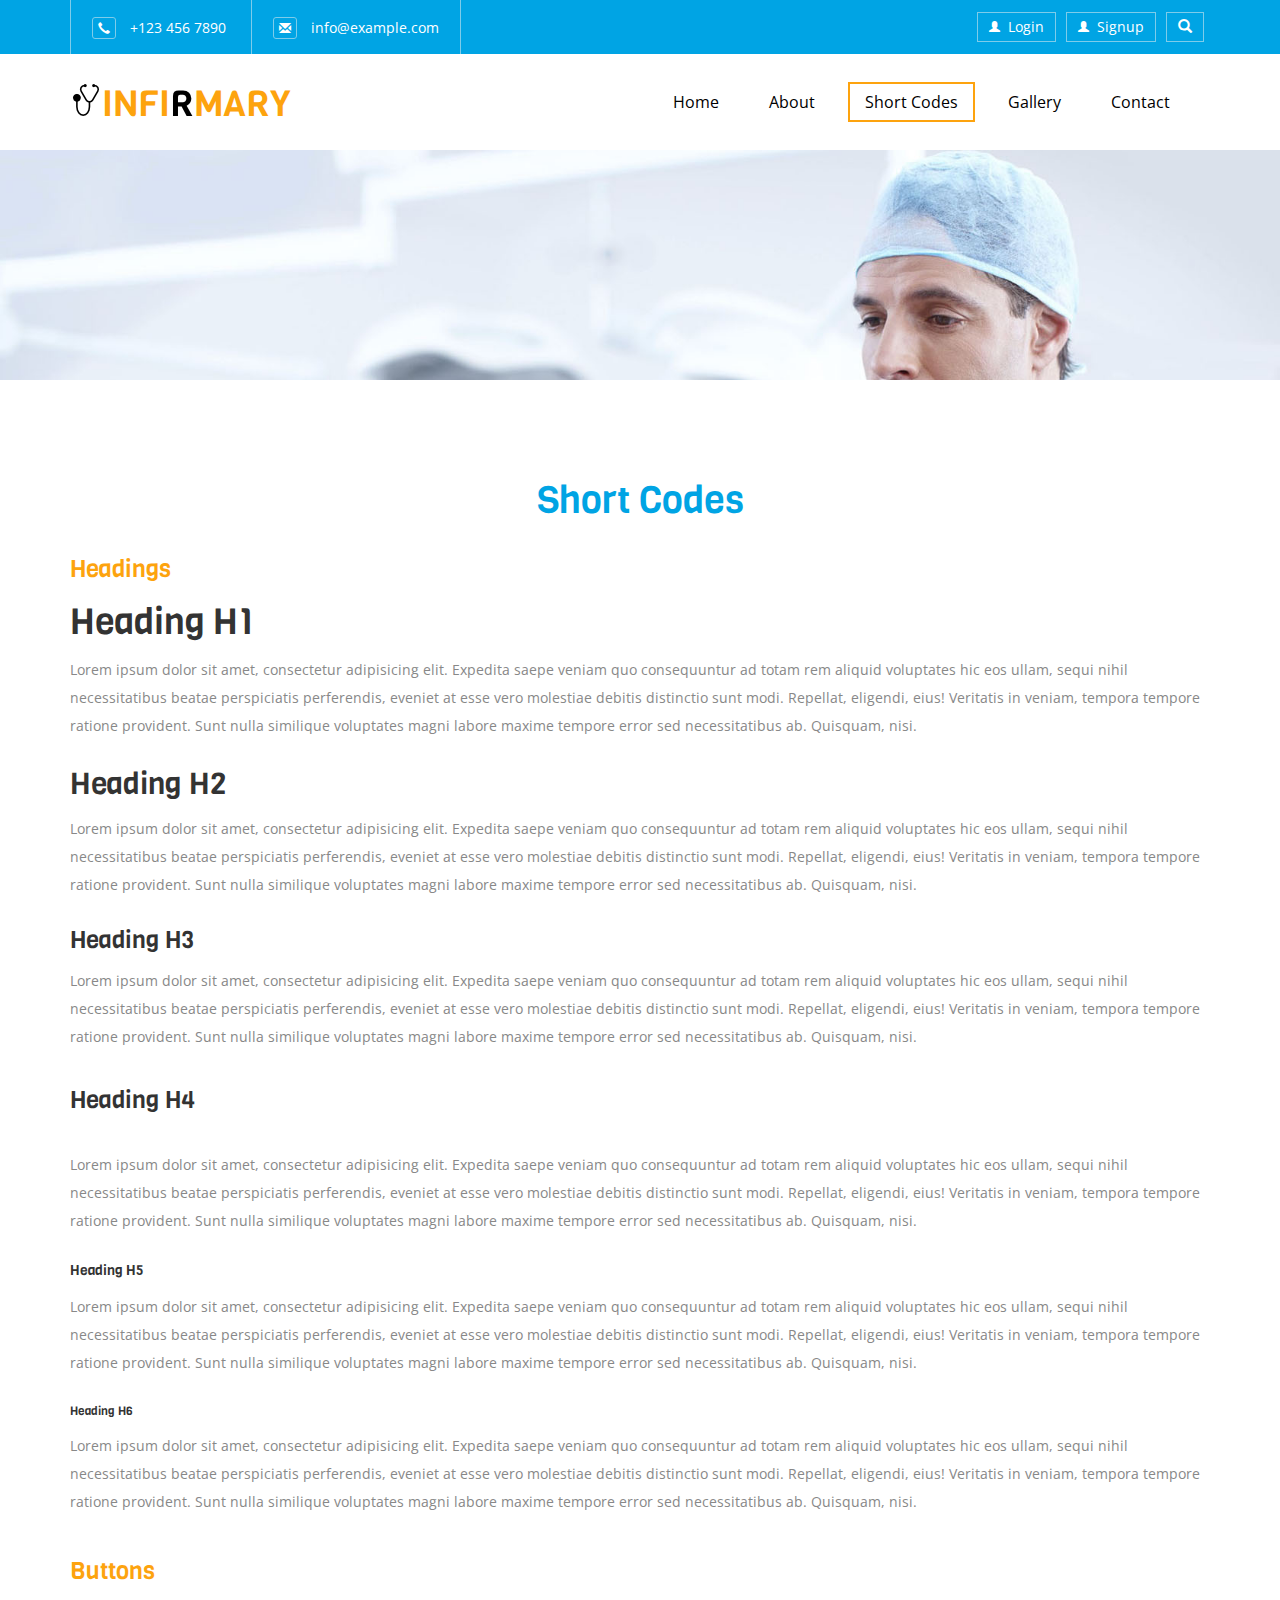
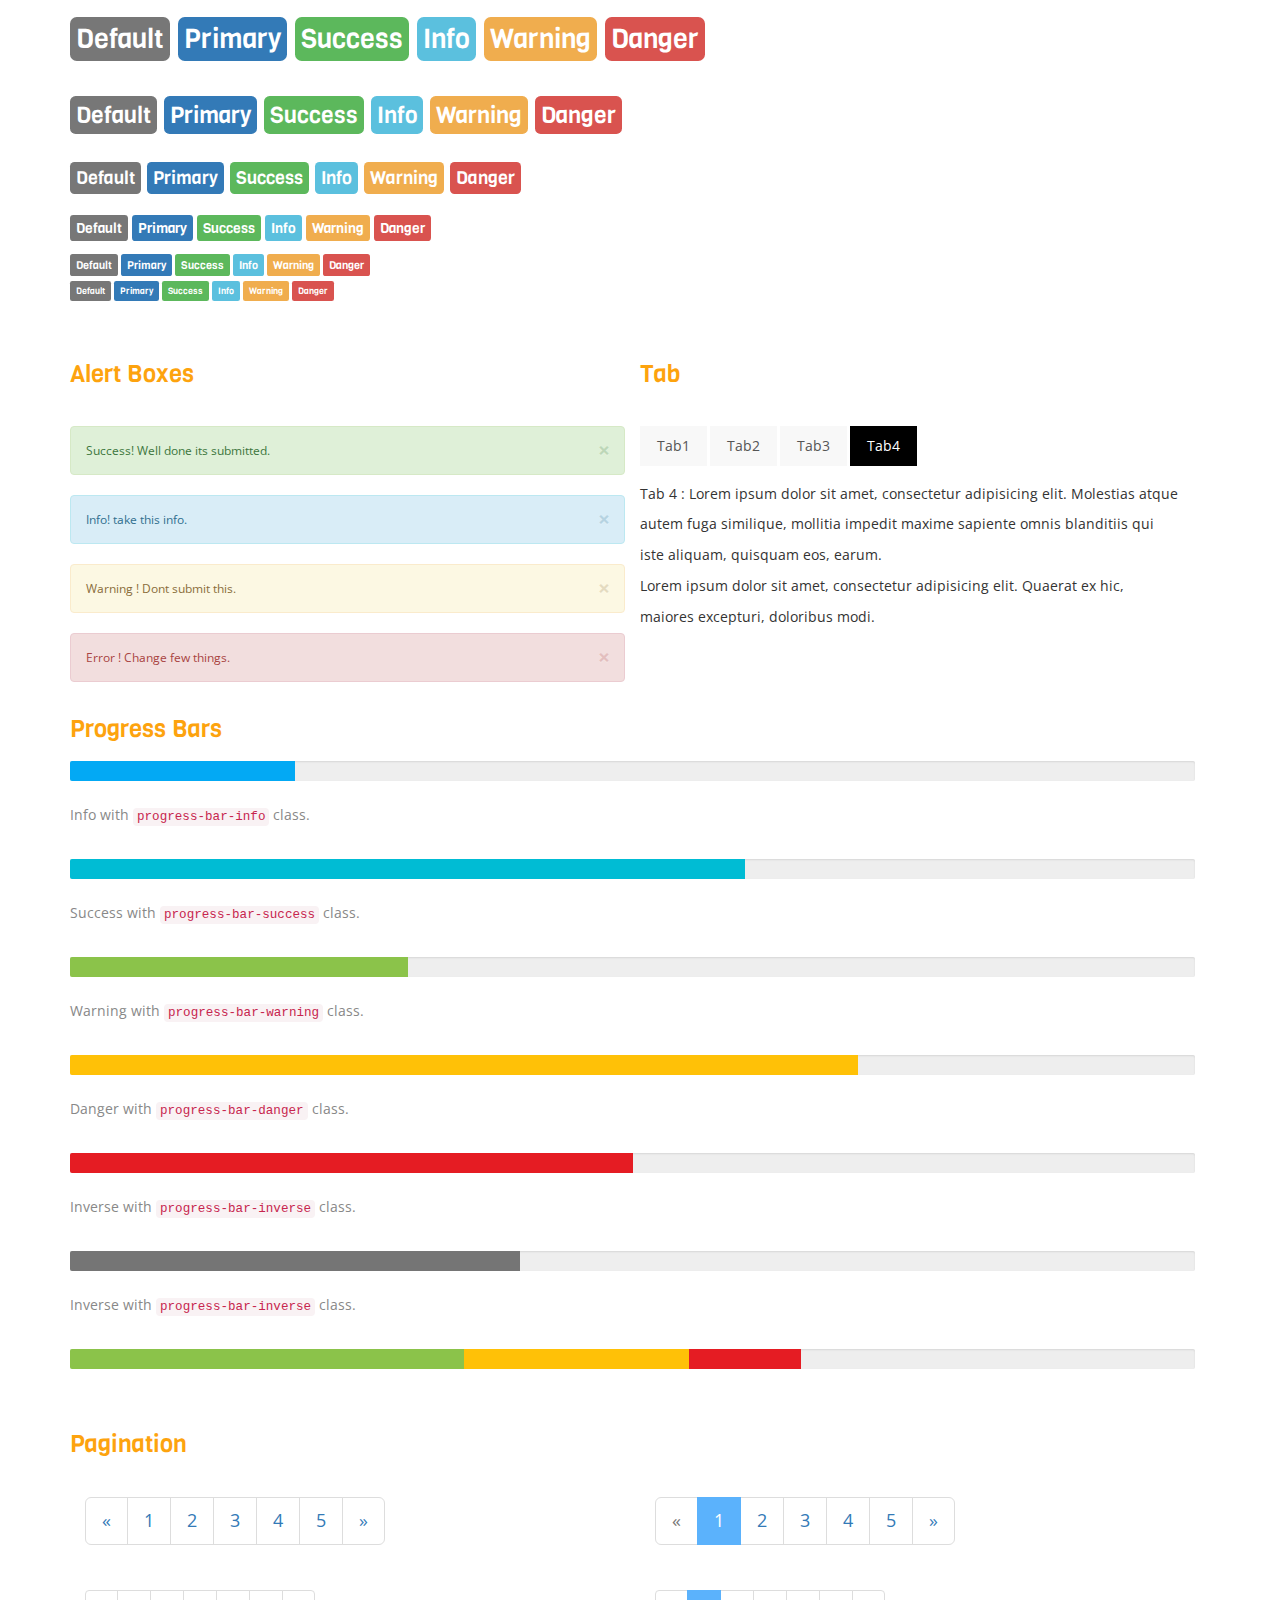
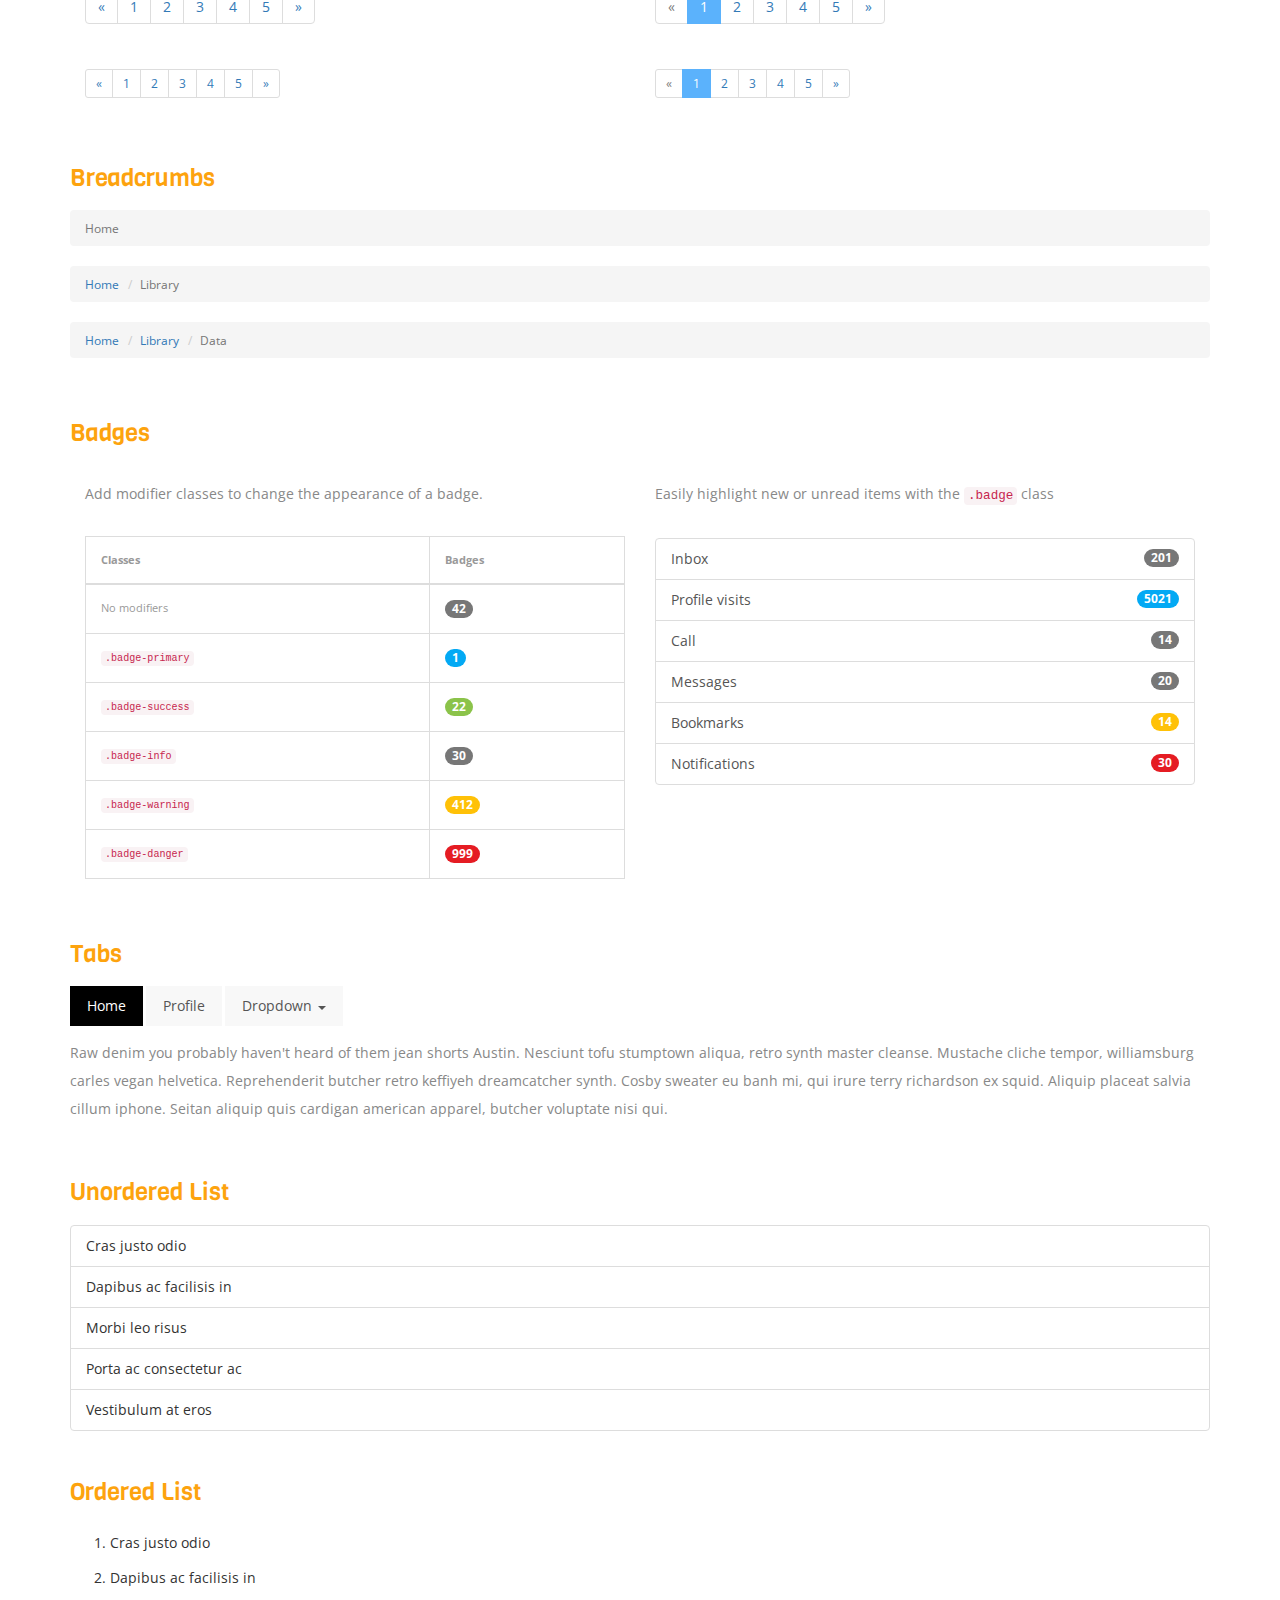
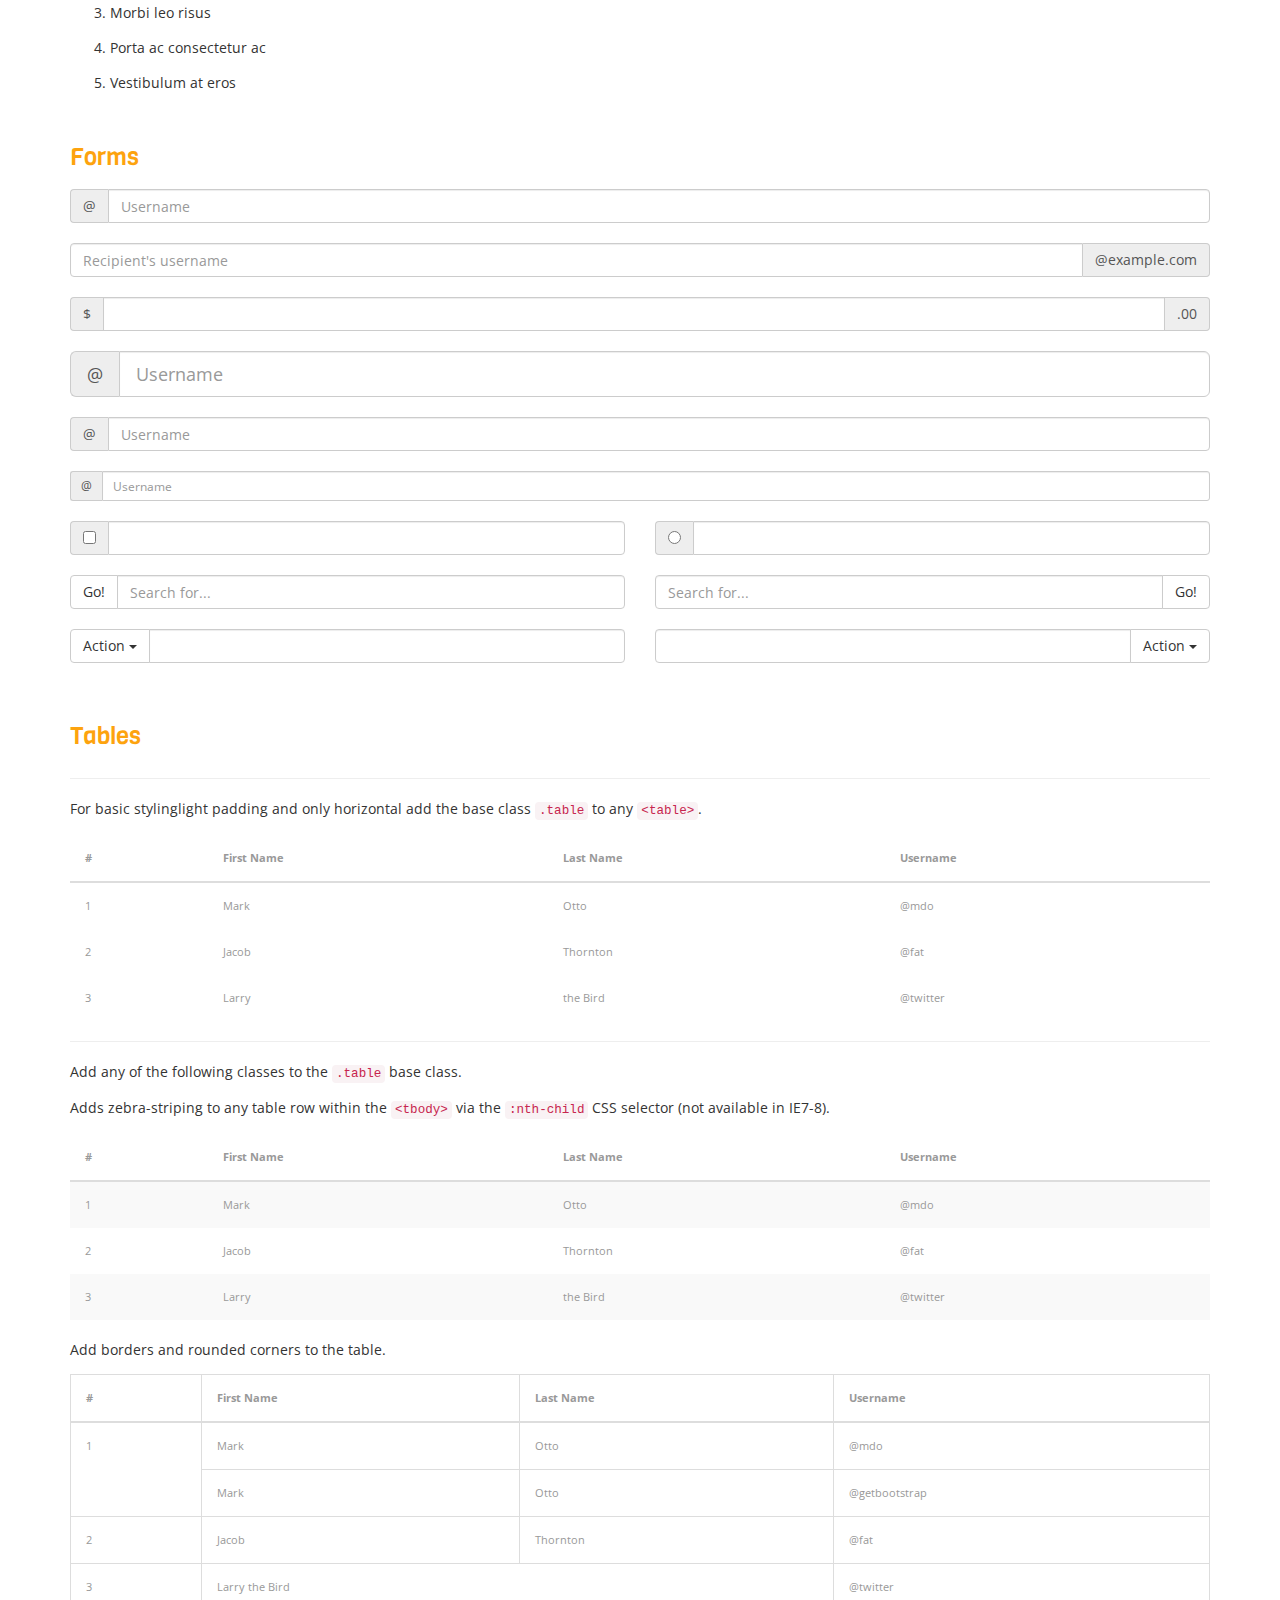
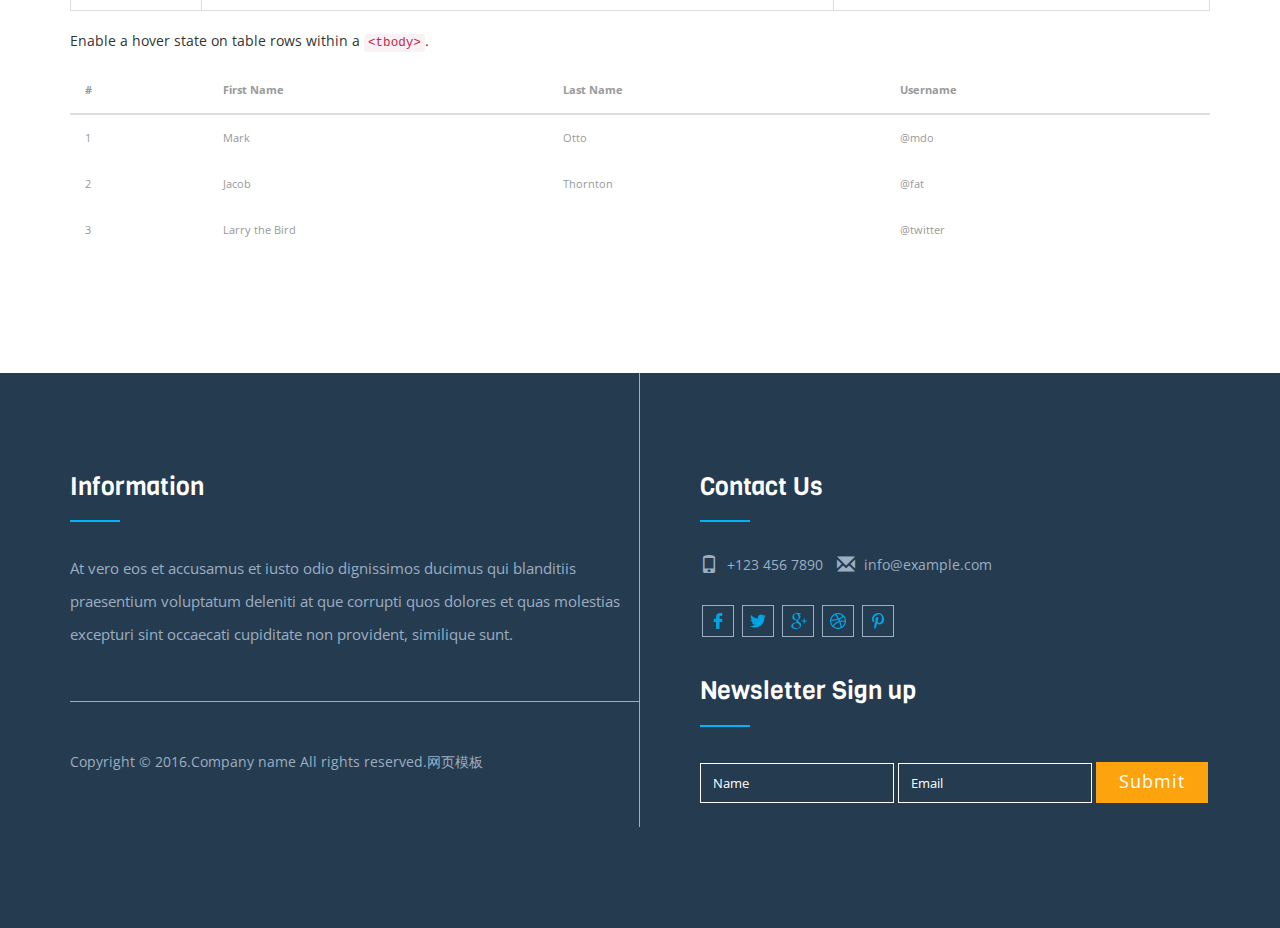
<file: codes.html>
<!DOCTYPE html>
<html>
<head>
<title>Short Codes</title>
<!-- for-mobile-apps -->
<meta name="viewport" content="width=device-width, initial-scale=1">
<meta http-equiv="Content-Type" content="text/html; charset=utf-8" />
<meta name="keywords" content="" />
<script type="application/x-javascript"> addEventListener("load", function() { setTimeout(hideURLbar, 0); }, false);
		function hideURLbar(){ window.scrollTo(0,1); } </script>
<!-- //for-mobile-apps -->
<link href="css/bootstrap.css" rel="stylesheet" type="text/css" media="all" />
<link rel="stylesheet" href="css/jquery-ui.css" />
<link href="css/popuo-box.css" rel="stylesheet" type="text/css" media="all"/>
<link href="css/style.css" rel="stylesheet" type="text/css" media="all" />
<!-- js -->
<script type="text/javascript" src="js/jquery-2.1.4.min.js"></script>
<script type="text/javascript" src="js/numscroller-1.0.js"></script>

<!-- //js -->
<script type="text/javascript" src="js/bootstrap-3.1.1.min.js"></script>

<!-- fonts -->
<link href='http://fonts.useso.com/css?family=Open+Sans:300italic,400italic,600italic,700italic,800italic,400,300,600,700,800' rel='stylesheet' type='text/css'>
<link href='http://fonts.useso.com/css?family=Viga' rel='stylesheet' type='text/css'>

	<!-- start-smoth-scrolling -->
		<script type="text/javascript" src="js/move-top.js"></script>
		<script type="text/javascript" src="js/easing.js"></script>
		<script type="text/javascript">
			jQuery(document).ready(function($) {
				$(".scroll").click(function(event){		
					event.preventDefault();
					$('html,body').animate({scrollTop:$(this.hash).offset().top},1000);
				});
			});
		</script>
	<!-- start-smoth-scrolling -->

	<script src="js/responsiveslides.min.js"></script>
</head>
<body>
<!-- header -->
<div class="header wow zoomIn">
	<div class="container">
		<div class="header_left" data-wow-duration="2s" data-wow-delay="0.5s">
			<ul>
				<li><span class="glyphicon glyphicon-earphone" aria-hidden="true"></span>+123 456 7890</li>
				<li><a href="mailto:info@example.com"><span class="glyphicon glyphicon-envelope" aria-hidden="true"></span>info@example.com</a></li>
			</ul>
		</div>
		<div class="header_right">
			<div class="login">
				<ul>
					<li><a href="#" data-toggle="modal" data-target="#myModal4"><span class="glyphicon glyphicon-user" aria-hidden="true"></span>Login</a></li>
					<li><a href="#" data-toggle="modal" data-target="#myModal5"><span class="glyphicon glyphicon-user" aria-hidden="true"></span>Signup</a></li>
					<li>
						<div class="search-bar">
							<div class="search">		
								<a class="play-icon popup-with-zoom-anim" href="#small-dialog"><i class="glyphicon glyphicon-search"> </i> </a>
							</div>
							<script src="js/jquery.magnific-popup.js" type="text/javascript"></script>
								<div id="small-dialog" class="mfp-hide">
									<div class="search-top">
										<div class="login_pop">
											<form action="#" method="post">
												<input type="submit" value="">
												<input type="text" name="Type something..." value="Type something..." onfocus="this.value = '';" onblur="if (this.value == '') {this.value = '';}">
											</form>
										</div>				
									</div>
									<script>
												$(document).ready(function() {
												$('.popup-with-zoom-anim').magnificPopup({
													type: 'inline',
													fixedContentPos: false,
													fixedBgPos: true,
													overflowY: 'auto',
													closeBtnInside: true,
													preloader: false,
													midClick: true,
													removalDelay: 300,
													mainClass: 'my-mfp-zoom-in'
												});
																												
												});
									</script>				
								</div>
						</div>
					</li>
				</ul>
			</div>
			<div class="clearfix"></div>
		</div>
		<div class="clearfix"></div>
	</div>
</div>
<!-- //header -->
<div class="header-bottom">
		<div class="container">
			<nav class="navbar navbar-default">
				<!-- Brand and toggle get grouped for better mobile display -->
				<div class="navbar-header">
				  <button type="button" class="navbar-toggle collapsed" data-toggle="collapse" data-target="#bs-example-navbar-collapse-1">
					<span class="sr-only">Toggle navigation</span>
					<span class="icon-bar"></span>
					<span class="icon-bar"></span>
					<span class="icon-bar"></span>
				  </button>
					<div class="logo grid">
						<div class="grid__item color-3">
							<h1><a class="link link--nukun" href="index.html"><i></i>INFI<span>R</span>MARY</a></h1>
						</div>
					</div>
				</div>

				<!-- Collect the nav links, forms, and other content for toggling -->
				<div class="collapse navbar-collapse nav-wil links" id="bs-example-navbar-collapse-1">
					<nav class="menu menu--horatio">
						<ul class="nav navbar-nav menu__list">
							<li class="menu__item "><a href="index.html" class="menu__link">Home</a></li>
							<li class="menu__item"><a href="about.html" class="menu__link">About</a></li> 
							<li class="menu__item menu__item--current"><a href="codes.html" class="menu__link">Short Codes</a></li> 
							<li class="menu__item"><a href="gallery.html" class="menu__link">Gallery</a></li> 
							<li class="menu__item "><a href="contact.html" class="menu__link">Contact</a></li>
						</ul>
					</nav>
				</div>
				<!-- /.navbar-collapse -->
			</nav>
		</div>
	</div>

<!-- banner -->
<div class="banner page_head">

</div>
<!-- //banner -->
<div class="typrography">
	 <div class="container">
	      <h3 class="tittle">Short Codes</h3>
			<div class="grid_3 grid_4 wow fadeInLeft animated" data-wow-delay=".5s">
		     <h3 class="bars">Headings</h3>
		     <div class="bs-example">
				<div class=" mb-60">
            
						<h1>Heading H1</h1>
						<p>Lorem ipsum dolor sit amet, consectetur adipisicing elit. Expedita saepe veniam quo consequuntur ad totam rem aliquid voluptates hic eos ullam, sequi nihil necessitatibus beatae perspiciatis perferendis, eveniet at esse vero molestiae debitis distinctio sunt modi. Repellat, eligendi, eius! Veritatis in veniam, tempora tempore ratione provident. Sunt nulla similique voluptates magni labore maxime tempore error sed necessitatibus ab. Quisquam, nisi.</p>
						<h2>Heading H2</h2>
						<p>Lorem ipsum dolor sit amet, consectetur adipisicing elit. Expedita saepe veniam quo consequuntur ad totam rem aliquid voluptates hic eos ullam, sequi nihil necessitatibus beatae perspiciatis perferendis, eveniet at esse vero molestiae debitis distinctio sunt modi. Repellat, eligendi, eius! Veritatis in veniam, tempora tempore ratione provident. Sunt nulla similique voluptates magni labore maxime tempore error sed necessitatibus ab. Quisquam, nisi.</p>
						<h3>Heading H3</h3>
						<p>Lorem ipsum dolor sit amet, consectetur adipisicing elit. Expedita saepe veniam quo consequuntur ad totam rem aliquid voluptates hic eos ullam, sequi nihil necessitatibus beatae perspiciatis perferendis, eveniet at esse vero molestiae debitis distinctio sunt modi. Repellat, eligendi, eius! Veritatis in veniam, tempora tempore ratione provident. Sunt nulla similique voluptates magni labore maxime tempore error sed necessitatibus ab. Quisquam, nisi.</p>
						<h4>Heading H4</h4>
						<p>Lorem ipsum dolor sit amet, consectetur adipisicing elit. Expedita saepe veniam quo consequuntur ad totam rem aliquid voluptates hic eos ullam, sequi nihil necessitatibus beatae perspiciatis perferendis, eveniet at esse vero molestiae debitis distinctio sunt modi. Repellat, eligendi, eius! Veritatis in veniam, tempora tempore ratione provident. Sunt nulla similique voluptates magni labore maxime tempore error sed necessitatibus ab. Quisquam, nisi.</p>
						<h5>Heading H5</h5>
						<p>Lorem ipsum dolor sit amet, consectetur adipisicing elit. Expedita saepe veniam quo consequuntur ad totam rem aliquid voluptates hic eos ullam, sequi nihil necessitatibus beatae perspiciatis perferendis, eveniet at esse vero molestiae debitis distinctio sunt modi. Repellat, eligendi, eius! Veritatis in veniam, tempora tempore ratione provident. Sunt nulla similique voluptates magni labore maxime tempore error sed necessitatibus ab. Quisquam, nisi.</p>
						<h6>Heading H6</h6>
						<p>Lorem ipsum dolor sit amet, consectetur adipisicing elit. Expedita saepe veniam quo consequuntur ad totam rem aliquid voluptates hic eos ullam, sequi nihil necessitatibus beatae perspiciatis perferendis, eveniet at esse vero molestiae debitis distinctio sunt modi. Repellat, eligendi, eius! Veritatis in veniam, tempora tempore ratione provident. Sunt nulla similique voluptates magni labore maxime tempore error sed necessitatibus ab. Quisquam, nisi.</p>
					  </div>
			 </div>
	      </div>
		  <div class="grid_3 grid_5 wow fadeInRight animated" data-wow-delay=".5s">
			<h3 class="bars">Buttons</h3>
			 	  <h1 class="t-button">
				<a href="#"><span class="label label-default">Default</span></a>
				<a href="#"><span class="label label-primary">Primary</span></a>
				<a href="#"><span class="label label-success">Success</span></a>
				<a href="#"><span class="label label-info">Info</span></a>
				<a href="#"><span class="label label-warning">Warning</span></a>
				<a href="#"><span class="label label-danger">Danger</span></a>
			  </h1>
			  <h2 class="t-button">
				<a href="#"><span class="label label-default">Default</span></a>
				<a href="#"><span class="label label-primary">Primary</span></a>
				<a href="#"><span class="label label-success">Success</span></a>
				<a href="#"><span class="label label-info">Info</span></a>
				<a href="#"><span class="label label-warning">Warning</span></a>
				<a href="#"><span class="label label-danger">Danger</span></a>
			  </h2>
			  <h3 class="t-button">
				<a href="#"><span class="label label-default">Default</span></a>
				<a href="#"><span class="label label-primary">Primary</span></a>
				<a href="#"><span class="label label-success">Success</span></a>
				<a href="#"><span class="label label-info">Info</span></a>
				<a href="#"><span class="label label-warning">Warning</span></a>
				<a href="#"><span class="label label-danger">Danger</span></a>
			  </h3>
			  <h4 class="typ1 t-button">
				<a href="#"><span class="label label-default">Default</span></a>
				<a href="#"><span class="label label-primary">Primary</span></a>
				<a href="#"><span class="label label-success">Success</span></a>
				<a href="#"><span class="label label-info">Info</span></a>
				<a href="#"><span class="label label-warning">Warning</span></a>
				<a href="#"><span class="label label-danger">Danger</span></a>
			  </h4>
			  <h5 class="typ1 t-button">
				<a href="#"><span class="label label-default">Default</span></a>
				<a href="#"><span class="label label-primary">Primary</span></a>
				<a href="#"><span class="label label-success">Success</span></a>
				<a href="#"><span class="label label-info">Info</span></a>
				<a href="#"><span class="label label-warning">Warning</span></a>
				<a href="#"><span class="label label-danger">Danger</span></a>
			  </h5>
			  <h6 class="typ1 t-button">
				<a href="#"><span class="label label-default">Default</span></a>
				<a href="#"><span class="label label-primary">Primary</span></a>
				<a href="#"><span class="label label-success">Success</span></a>
				<a href="#"><span class="label label-info">Info</span></a>
				<a href="#"><span class="label label-warning">Warning</span></a>
				<a href="#"><span class="label label-danger">Danger</span></a>
			  </h6>
	      </div>
		  <div class="col-sm-6 col-md-6 col-lg-6 mb-60">
            <h4 class="text-blue title-border mb-30 bars">Alert Boxes</h4>
            <div class="alert alert-success alert-dismissable">
              <button aria-hidden="true" data-dismiss="alert" class="close" type="button"> × </button>
              Success! Well done its submitted. </div>
            <div class="alert alert-info alert-dismissable">
              <button aria-hidden="true" data-dismiss="alert" class="close" type="button"> × </button>
              Info! take this info. </div>
            <div class="alert alert-warning alert-dismissable">
              <button aria-hidden="true" data-dismiss="alert" class="close" type="button"> × </button>
              Warning ! Dont submit this. </div>
            <div class="alert alert-danger alert-dismissable">
                <button aria-hidden="true" data-dismiss="alert" class="close" type="button"> × </button>
                Error ! Change few things. </div>
          </div>
		  <div class="col-sm-6 col-md-6 col-lg-6 mb-60">
            <h4 class="text-blue title-border mb-30 bars">Tab</h4>            
            <div class="horizontal-tab">
              <ul class="nav nav-tabs">
                <li class=""><a href="#tab1" data-toggle="tab" aria-expanded="false">Tab1</a></li>
                <li class=""><a href="#tab2" data-toggle="tab" aria-expanded="false">Tab2</a></li>
                <li class=""><a href="#tab3" data-toggle="tab" aria-expanded="false">Tab3</a></li>
                <li class="active"><a href="#tab4" data-toggle="tab" aria-expanded="true">Tab4</a></li>
              </ul>
              <div class="tab-content">
                <div class="tab-pane fade" id="tab1">
                  <div class="row">
                    <div class="col-md-12">
                      <p>Tab 1 : Lorem ipsum dolor sit amet, consectetur adipisicing elit. Molestias atque autem fuga similique, mollitia impedit maxime sapiente omnis blanditiis qui iste aliquam, quisquam eos, earum.</p>
                      <p>Lorem ipsum dolor sit amet, consectetur adipisicing elit. Quaerat ex hic, maiores excepturi, doloribus modi.</p>
                    </div>
                  </div>
                </div>
                <div class="tab-pane" id="tab2">
                  <div class="row">
                    <div class="col-md-12">
                      <p>Tab 2 : Lorem ipsum dolor sit amet, consectetur adipisicing elit. Molestias atque autem fuga similique, mollitia impedit maxime sapiente omnis blanditiis qui iste aliquam, quisquam eos, earum.</p>
                      <p>Lorem ipsum dolor sit amet, consectetur adipisicing elit. Quaerat ex hic, maiores excepturi, doloribus modi.</p>
                    </div>
                  </div>
                </div>
                <div class="tab-pane" id="tab3">
                  <div class="row">
                    <div class="col-md-12">
                      <p>Tab 3 : Lorem ipsum dolor sit amet, consectetur adipisicing elit. Molestias atque autem fuga similique, mollitia impedit maxime sapiente omnis blanditiis qui iste aliquam, quisquam eos, earum.</p>
                      <p>Lorem ipsum dolor sit amet, consectetur adipisicing elit. Quaerat ex hic, maiores excepturi, doloribus modi.</p>
                    </div>
                  </div>
                </div>
                <div class="tab-pane active in" id="tab4">
                  <div class="row">
                    <div class="col-md-12">
                      <p>Tab 4 : Lorem ipsum dolor sit amet, consectetur adipisicing elit. Molestias atque autem fuga similique, mollitia impedit maxime sapiente omnis blanditiis qui iste aliquam, quisquam eos, earum.</p>
                      <p>Lorem ipsum dolor sit amet, consectetur adipisicing elit. Quaerat ex hic, maiores excepturi, doloribus modi.</p>
                    </div>
                  </div>
                </div>
              </div>
            </div>
          </div>
		  <div class="clearfix"></div>
		  <div class="grid_3 grid_5 wow fadeInLeft animated" data-wow-delay=".5s">
			 <h3 class="bars">Progress Bars</h3>
			  <div class="tab-content">
				 <div class="tab-pane active" id="domprogress">
					 <div class="progress">    
					      <div class="progress-bar progress-bar-primary" style="width: 20%"></div>
					 </div>
					 <p>Info with <code>progress-bar-info</code> class.</p>
					 <div class="progress">    
						 <div class="progress-bar progress-bar-info" style="width: 60%"></div>
					 </div>
					 <p>Success with <code>progress-bar-success</code> class.</p>
					 <div class="progress">
						 <div class="progress-bar progress-bar-success" style="width: 30%"></div>
					 </div>
					 <p>Warning with <code>progress-bar-warning</code> class.</p>
					 <div class="progress">
						 <div class="progress-bar progress-bar-warning" style="width: 70%"></div>
					 </div>
					 <p>Danger with <code>progress-bar-danger</code> class.</p>
					 <div class="progress">
						 <div class="progress-bar progress-bar-danger" style="width: 50%"></div>
					 </div>
					 <p>Inverse with <code>progress-bar-inverse</code> class.</p>
					 <div class="progress">
						 <div class="progress-bar progress-bar-inverse" style="width: 40%"></div>
					 </div>
					 <p>Inverse with <code>progress-bar-inverse</code> class.</p>
					 <div class="progress">
						 <div class="progress-bar progress-bar-success" style="width: 35%"><span class="sr-only">35% Complete (success)</span></div>
						 <div class="progress-bar progress-bar-warning" style="width: 20%"><span class="sr-only">20% Complete (warning)</span></div>
						 <div class="progress-bar progress-bar-danger" style="width: 10%"><span class="sr-only">10% Complete (danger)</span></div>
					 </div>
				   </div>
			   </div>
		   </div>
		   
		   <div class="grid_3 grid_5 wow fadeInRight animated" data-wow-delay=".5s">
			 <h3 class="bars">Pagination</h3>
			 <div class="col-md-6">
				  <nav>
				  <ul class="pagination pagination-lg">
					<li><a href="#" aria-label="Previous"><span aria-hidden="true">«</span></a></li>
					<li><a href="#">1</a></li>
					<li><a href="#">2</a></li>
					<li><a href="#">3</a></li>
					<li><a href="#">4</a></li>
					<li><a href="#">5</a></li>
					<li><a href="#" aria-label="Next"><span aria-hidden="true">»</span></a></li>
				  </ul>
				  </nav>
				  <nav>
				  <ul class="pagination">
					<li><a href="#" aria-label="Previous"><span aria-hidden="true">«</span></a></li>
					<li><a href="#">1</a></li>
					<li><a href="#">2</a></li>
					<li><a href="#">3</a></li>
					<li><a href="#">4</a></li>
					<li><a href="#">5</a></li>
					<li><a href="#" aria-label="Next"><span aria-hidden="true">»</span></a></li>
				  </ul>
				 </nav>
				 <nav>
				   <ul class="pagination pagination-sm">
					<li><a href="#" aria-label="Previous"><span aria-hidden="true">«</span></a></li>
					<li><a href="#">1</a></li>
					<li><a href="#">2</a></li>
					<li><a href="#">3</a></li>
					<li><a href="#">4</a></li>
					<li><a href="#">5</a></li>
					<li><a href="#" aria-label="Next"><span aria-hidden="true">»</span></a></li>
				  </ul>
				 </nav>				 
			 </div>
			 <div class="col-md-6">
					<ul class="pagination pagination-lg">
									<li class="disabled"><a href="#"><span aria-hidden="true">«</span></a></li>
									<li class="active"><a href="#">1</a></li>
									<li><a href="#">2</a></li>
									<li><a href="#">3</a></li>
									<li><a href="#">4</a></li>
									<li><a href="#">5</a></li>
									<li><a href="#" aria-label="Next"><span aria-hidden="true">»</span></a></li>
								</ul>
				<nav>
				  <ul class="pagination">
					<li class="disabled"><a href="#" aria-label="Previous"><span aria-hidden="true">«</span></a></li>
					<li class="active"><a href="#">1 <span class="sr-only">(current)</span></a></li>
					<li><a href="#">2</a></li>
					<li><a href="#">3</a></li>
					<li><a href="#">4</a></li>
					<li><a href="#">5</a></li>
					<li><a href="#" aria-label="Next"><span aria-hidden="true">»</span></a></li>
				 </ul>
			   </nav>
				 <ul class="pagination pagination-sm">
					<li class="disabled"><a href="#"><span aria-hidden="true">«</span></a></li>
					<li class="active"><a href="#">1</a></li>
					<li><a href="#">2</a></li>
					<li><a href="#">3</a></li>
					<li><a href="#">4</a></li>
					<li><a href="#">5</a></li>
					<li><a href="#" aria-label="Next"><span aria-hidden="true">»</span></a></li>
				</ul>
				</div>
			   <div class="clearfix"> </div>
		 </div>
		  <div class="grid_3 grid_5 wow fadeInLeft animated" data-wow-delay=".5s">
				<h3 class="bars">Breadcrumbs</h3>
				<ol class="breadcrumb">
					<li class="active">Home</li>
				</ol>
				<ol class="breadcrumb">
					<li><a href="#">Home</a></li>
					<li class="active">Library</li>
				</ol>
				<ol class="breadcrumb">
					<li><a href="#">Home</a></li>
					<li><a href="#">Library</a></li>
					<li class="active">Data</li>
				</ol>
			</div>

	   <div class="grid_3 grid_5 wow fadeInRight animated" data-wow-delay=".5s">
			 <h3 class="bars">Badges</h3>
				<div class="col-md-6">
					<p>Add modifier classes to change the appearance of a badge.</p>
					  <table class="table table-bordered">
						<thead>
							<tr>
								<th>Classes</th>
								<th>Badges</th>
							</tr>
						</thead>
						<tbody>
							<tr>
								<td>No modifiers</td>
								<td><span class="badge">42</span></td>
							</tr>
							<tr>
								<td><code>.badge-primary</code></td>
								<td><span class="badge badge-primary">1</span></td>
							</tr>
							<tr>
								<td><code>.badge-success</code></td>
								<td><span class="badge badge-success">22</span></td>
							</tr>
							<tr>
								<td><code>.badge-info</code></td>
								<td><span class="badge badge-info">30</span></td>
							</tr>
							<tr>
								<td><code>.badge-warning</code></td>
								<td><span class="badge badge-warning">412</span></td>
							</tr>
							<tr>
								<td><code>.badge-danger</code></td>
								<td><span class="badge badge-danger">999</span></td>
							</tr>
						</tbody>
					  </table>                    
				</div>
				<div class="col-md-6">
				  <p>Easily highlight new or unread items with the <code>.badge</code> class</p>
					<div class="list-group list-group-alternate"> 
						<a href="#" class="list-group-item"><span class="badge">201</span> <i class="ti ti-email"></i> Inbox </a> 
						<a href="#" class="list-group-item"><span class="badge badge-primary">5021</span> <i class="ti ti-eye"></i> Profile visits </a> 
						<a href="#" class="list-group-item"><span class="badge">14</span> <i class="ti ti-headphone-alt"></i> Call </a> 
						<a href="#" class="list-group-item"><span class="badge">20</span> <i class="ti ti-comments"></i> Messages </a> 
						<a href="#" class="list-group-item"><span class="badge badge-warning">14</span> <i class="ti ti-bookmark"></i> Bookmarks </a> 
						<a href="#" class="list-group-item"><span class="badge badge-danger">30</span> <i class="ti ti-bell"></i> Notifications </a> 
					</div>
			   </div>
			   <div class="clearfix"> </div>
			 </div>
			 <div class="grid_3 grid_5 wow fadeInLeft animated" data-wow-delay=".5s">
				 <h3 class="bars">Tabs</h3>
				   <div class="bs-example bs-example-tabs" role="tabpanel" data-example-id="togglable-tabs">
			<ul id="myTab" class="nav nav-tabs" role="tablist">
			  <li role="presentation" class="active"><a href="#home" id="home-tab" role="tab" data-toggle="tab" aria-controls="home" aria-expanded="true">Home</a></li>
			  <li role="presentation"><a href="#profile" role="tab" id="profile-tab" data-toggle="tab" aria-controls="profile">Profile</a></li>
			  <li role="presentation" class="dropdown">
				<a href="#" id="myTabDrop1" class="dropdown-toggle" data-toggle="dropdown" aria-controls="myTabDrop1-contents">Dropdown <span class="caret"></span></a>
				<ul class="dropdown-menu" role="menu" aria-labelledby="myTabDrop1" id="myTabDrop1-contents">
				  <li><a href="#dropdown1" tabindex="-1" role="tab" id="dropdown1-tab" data-toggle="tab" aria-controls="dropdown1">@fat</a></li>
				  <li><a href="#dropdown2" tabindex="-1" role="tab" id="dropdown2-tab" data-toggle="tab" aria-controls="dropdown2">@mdo</a></li>
				</ul>
			  </li>
			</ul>
			<div id="myTabContent" class="tab-content">
			  <div role="tabpanel" class="tab-pane fade in active" id="home" aria-labelledby="home-tab">
				<p>Raw denim you probably haven't heard of them jean shorts Austin. Nesciunt tofu stumptown aliqua, retro synth master cleanse. Mustache cliche tempor, williamsburg carles vegan helvetica. Reprehenderit butcher retro keffiyeh dreamcatcher synth. Cosby sweater eu banh mi, qui irure terry richardson ex squid. Aliquip placeat salvia cillum iphone. Seitan aliquip quis cardigan american apparel, butcher voluptate nisi qui.</p>
			  </div>
			  <div role="tabpanel" class="tab-pane fade" id="profile" aria-labelledby="profile-tab">
				<p>Food truck fixie locavore, accusamus mcsweeney's marfa nulla single-origin coffee squid. Exercitation +1 labore velit, blog sartorial PBR leggings next level wes anderson artisan four loko farm-to-table craft beer twee. Qui photo booth letterpress, commodo enim craft beer mlkshk aliquip jean shorts ullamco ad vinyl cillum PBR. Homo nostrud organic, assumenda labore aesthetic magna delectus mollit. Keytar helvetica VHS salvia yr, vero magna velit sapiente labore stumptown. Vegan fanny pack odio cillum wes anderson 8-bit, sustainable jean shorts beard ut DIY ethical culpa terry richardson biodiesel. Art party scenester stumptown, tumblr butcher vero sint qui sapiente accusamus tattooed echo park.</p>
			  </div>
			  <div role="tabpanel" class="tab-pane fade" id="dropdown1" aria-labelledby="dropdown1-tab">
				<p>Etsy mixtape wayfarers, ethical wes anderson tofu before they sold out mcsweeney's organic lomo retro fanny pack lo-fi farm-to-table readymade. Messenger bag gentrify pitchfork tattooed craft beer, iphone skateboard locavore carles etsy salvia banksy hoodie helvetica. DIY synth PBR banksy irony. Leggings gentrify squid 8-bit cred pitchfork. Williamsburg banh mi whatever gluten-free, carles pitchfork biodiesel fixie etsy retro mlkshk vice blog. Scenester cred you probably haven't heard of them, vinyl craft beer blog stumptown. Pitchfork sustainable tofu synth chambray yr.</p>
			  </div>
			  <div role="tabpanel" class="tab-pane fade" id="dropdown2" aria-labelledby="dropdown2-tab">
				<p>Trust fund seitan letterpress, keytar raw denim keffiyeh etsy art party before they sold out master cleanse gluten-free squid scenester freegan cosby sweater. Fanny pack portland seitan DIY, art party locavore wolf cliche high life echo park Austin. Cred vinyl keffiyeh DIY salvia PBR, banh mi before they sold out farm-to-table VHS viral locavore cosby sweater. Lomo wolf viral, mustache readymade thundercats keffiyeh craft beer marfa ethical. Wolf salvia freegan, sartorial keffiyeh echo park vegan.</p>
			  </div>
			</div>
		   </div>
		  </div>
		   <h3 class="bars">Unordered List</h3>
		<ul class="list-group">
		  <li class="list-group-item">Cras justo odio</li>
		  <li class="list-group-item">Dapibus ac facilisis in</li>
		  <li class="list-group-item">Morbi leo risus</li>
		  <li class="list-group-item">Porta ac consectetur ac</li>
		  <li class="list-group-item">Vestibulum at eros</li>
		</ul>
  <h3 class="bars">Ordered List</h3>
		<ol>
			<li class="list-group-item1">Cras justo odio</li>
			<li class="list-group-item1">Dapibus ac facilisis in</li>
			<li class="list-group-item1">Morbi leo risus</li>
			<li class="list-group-item1">Porta ac consectetur ac</li>
			<li class="list-group-item1">Vestibulum at eros</li>
		</ol>
<h3 class="bars">Forms</h3>
<div class="input-group">
  <span class="input-group-addon" id="basic-addon1">@</span>
  <input type="text" class="form-control" placeholder="Username" aria-describedby="basic-addon1">
</div>

<div class="input-group">
  <input type="text" class="form-control" placeholder="Recipient's username" aria-describedby="basic-addon2">
  <span class="input-group-addon" id="basic-addon2">@example.com</span>
</div>

<div class="input-group">
  <span class="input-group-addon">$</span>
  <input type="text" class="form-control" aria-label="Amount (to the nearest dollar)">
  <span class="input-group-addon">.00</span>
</div>
<div class="input-group input-group-lg">
  <span class="input-group-addon" id="sizing-addon1">@</span>
  <input type="text" class="form-control" placeholder="Username" aria-describedby="sizing-addon1">
</div>

<div class="input-group">
  <span class="input-group-addon" id="sizing-addon2">@</span>
  <input type="text" class="form-control" placeholder="Username" aria-describedby="sizing-addon2">
</div>

<div class="input-group input-group-sm">
  <span class="input-group-addon" id="sizing-addon3">@</span>
  <input type="text" class="form-control" placeholder="Username" aria-describedby="sizing-addon3">
</div>

<div class="row">
  <div class="col-lg-6 in-gp-tl">
    <div class="input-group">
      <span class="input-group-addon">
        <input type="checkbox" aria-label="...">
      </span>
      <input type="text" class="form-control" aria-label="...">
    </div><!-- /input-group -->
  </div><!-- /.col-lg-6 -->
  <div class="col-lg-6 in-gp-tb">
    <div class="input-group">
      <span class="input-group-addon">
        <input type="radio" aria-label="...">
      </span>
      <input type="text" class="form-control" aria-label="...">
    </div><!-- /input-group -->
  </div><!-- /.col-lg-6 -->
</div><!-- /.row -->
<div class="row">
  <div class="col-lg-6 in-gp-tl">
    <div class="input-group">
      <span class="input-group-btn">
        <button class="btn btn-default" type="button">Go!</button>
      </span>
      <input type="text" class="form-control" placeholder="Search for...">
    </div><!-- /input-group -->
  </div><!-- /.col-lg-6 -->
  <div class="col-lg-6 in-gp-tb">
    <div class="input-group">
      <input type="text" class="form-control" placeholder="Search for...">
      <span class="input-group-btn">
        <button class="btn btn-default" type="button">Go!</button>
      </span>
    </div><!-- /input-group -->
  </div><!-- /.col-lg-6 -->
</div><!-- /.row -->
<div class="row">
  <div class="col-lg-6 in-gp-tl">
    <div class="input-group">
      <div class="input-group-btn">
        <button type="button" class="btn btn-default dropdown-toggle" data-toggle="dropdown" aria-haspopup="true" aria-expanded="false">Action <span class="caret"></span></button>
        <ul class="dropdown-menu">
          <li><a href="#">Action</a></li>
          <li><a href="#">Another action</a></li>
          <li><a href="#">Something else here</a></li>
          <li role="separator" class="divider"></li>
          <li><a href="#">Separated link</a></li>
        </ul>
      </div><!-- /btn-group -->
      <input type="text" class="form-control" aria-label="...">
    </div><!-- /input-group -->
  </div><!-- /.col-lg-6 -->
  <div class="col-lg-6 in-gp-tb">
    <div class="input-group">
      <input type="text" class="form-control" aria-label="...">
      <div class="input-group-btn">
        <button type="button" class="btn btn-default dropdown-toggle" data-toggle="dropdown" aria-haspopup="true" aria-expanded="false">Action <span class="caret"></span></button>
        <ul class="dropdown-menu dropdown-menu-right">
          <li><a href="#">Action</a></li>
          <li><a href="#">Another action</a></li>
          <li><a href="#">Something else here</a></li>
          <li role="separator" class="divider"></li>
          <li><a href="#">Separated link</a></li>
        </ul>
      </div><!-- /btn-group -->
    </div><!-- /input-group -->
  </div><!-- /.col-lg-6 -->
</div><!-- /.row -->

		<section id="tables">
          <div class="page-header">
            <h3 class="bars">Tables</h3>
          </div>

          <p>For basic stylinglight padding and only horizontal add the base class <code>.table</code> to any <code>&lt;table&gt;</code>.</p>
          <div class="bs-docs-example">
            <table class="table">
              <thead>
                <tr>
                  <th>#</th>
                  <th>First Name</th>
                  <th>Last Name</th>
                  <th>Username</th>
                </tr>
              </thead>
              <tbody>
                <tr>
                  <td>1</td>
                  <td>Mark</td>
                  <td>Otto</td>
                  <td>@mdo</td>
                </tr>
                <tr>
                  <td>2</td>
                  <td>Jacob</td>
                  <td>Thornton</td>
                  <td>@fat</td>
                </tr>
                <tr>
                  <td>3</td>
                  <td>Larry</td>
                  <td>the Bird</td>
                  <td>@twitter</td>
                </tr>
              </tbody>
            </table>
          </div>
	<hr class="bs-docs-separator">
          <p>Add any of the following classes to the <code>.table</code> base class.</p>
          <p>Adds zebra-striping to any table row within the <code>&lt;tbody&gt;</code> via the <code>:nth-child</code> CSS selector (not available in IE7-8).</p>
          <div class="bs-docs-example">
            <table class="table table-striped">
              <thead>
                <tr>
                  <th>#</th>
                  <th>First Name</th>
                  <th>Last Name</th>
                  <th>Username</th>
                </tr>
              </thead>
              <tbody>
                <tr>
                  <td>1</td>
                  <td>Mark</td>
                  <td>Otto</td>
                  <td>@mdo</td>
                </tr>
                <tr>
                  <td>2</td>
                  <td>Jacob</td>
                  <td>Thornton</td>
                  <td>@fat</td>
                </tr>
                <tr>
                  <td>3</td>
                  <td>Larry</td>
                  <td>the Bird</td>
                  <td>@twitter</td>
                </tr>
              </tbody>
            </table>
          </div>
          <p>Add borders and rounded corners to the table.</p>
          <div class="bs-docs-example">
            <table class="table table-bordered">
              <thead>
                <tr>
                  <th>#</th>
                  <th>First Name</th>
                  <th>Last Name</th>
                  <th>Username</th>
                </tr>
              </thead>
              <tbody>
                <tr>
                  <td rowspan="2">1</td>
                  <td>Mark</td>
                  <td>Otto</td>
                  <td>@mdo</td>
                </tr>
                <tr>
                  <td>Mark</td>
                  <td>Otto</td>
                  <td>@getbootstrap</td>
                </tr>
                <tr>
                  <td>2</td>
                  <td>Jacob</td>
                  <td>Thornton</td>
                  <td>@fat</td>
                </tr>
                <tr>
                  <td>3</td>
                  <td colspan="2">Larry the Bird</td>
                  <td>@twitter</td>
                </tr>
              </tbody>
            </table>
          </div>
          <p>Enable a hover state on table rows within a <code>&lt;tbody&gt;</code>.</p>
          <div class="bs-docs-example">
            <table class="table table-hover">
              <thead>
                <tr>
                  <th>#</th>
                  <th>First Name</th>
                  <th>Last Name</th>
                  <th>Username</th>
                </tr>
              </thead>
              <tbody>
                <tr>
                  <td>1</td>
                  <td>Mark</td>
                  <td>Otto</td>
                  <td>@mdo</td>
                </tr>
                <tr>
                  <td>2</td>
                  <td>Jacob</td>
                  <td>Thornton</td>
                  <td>@fat</td>
                </tr>
                <tr>
                  <td>3</td>
                  <td colspan="2">Larry the Bird</td>
                  <td>@twitter</td>
                </tr>
              </tbody>
            </table>
          </div>
		</section>

	</div>
</div>
<!-- //shortcodes -->


<!-- contact -->
<div class="contact">
	<div class="container">
		
		<div class="col-md-6 contact-right wow fadeInLeft animated animated" data-wow-delay="0.4s">
			<h3>Contact Us</h3>
			<div class="strip"></div>
			<ul class="con-icons">
				<li><span class="glyphicon glyphicon-phone" aria-hidden="true"></span>+123 456 7890</li>
				<li><a href="mailto:info@example.com"><span class="glyphicon glyphicon-envelope" aria-hidden="true"></span>info@example.com</a></li>
			</ul>
			<ul class="fb_icons">
				<li class="hvr-rectangle-out"><a class="fb" href="#"></a></li>
				<li class="hvr-rectangle-out"><a class="twit" href="#"></a></li>
				<li class="hvr-rectangle-out"><a class="goog" href="#"></a></li>
				<li class="hvr-rectangle-out"><a class="pin" href="#"></a></li>
				<li class="hvr-rectangle-out"><a class="drib" href="#"></a></li>
			</ul>
			<h3>Newsletter Sign up</h3>
			<div class="strip"></div>
			<form action="#" method="post">
				<input type="text" name="Name" value="Name" onfocus="this.value = '';" onblur="if (this.value == '') {this.value = 'Name';}" required="">
				<input type="email" name="Email" value="Email" onfocus="this.value = '';" onblur="if (this.value == '') {this.value = 'Email';}" required="">
				<input type="submit" value="Submit">
			</form>
		</div>
		<div class="col-md-6 contact-left wow fadeInRight animated animated" data-wow-delay="0.4s">
			<h2>Information</h2>
			<div class="strip"></div>
			<p class="para">At vero eos et accusamus et iusto odio dignissimos
			ducimus qui blanditiis praesentium voluptatum deleniti at
			que corrupti quos dolores et quas molestias excepturi sint
			occaecati cupiditate non provident, similique sunt.</p>
			<p class="copy-right">Copyright &copy; 2016.Company name All rights reserved.<a target="_blank" href="http://sc.chinaz.com/moban/">&#x7F51;&#x9875;&#x6A21;&#x677F;</a></p>
		</div>
		<div class="clearfix"></div>
	</div>
</div>
<!-- //contact -->
<!-- login -->
			<div class="modal fade" id="myModal4" tabindex="-1" role="dialog" >
				<div class="modal-dialog" role="document">
					<div class="modal-content modal-info">
						<div class="modal-header">
							<button type="button" class="close" data-dismiss="modal" aria-label="Close"><span aria-hidden="true">&times;</span></button>						
						</div>
						<div class="modal-body modal-spa">
							<div class="login-grids">
									
									<div class="login-right">
										<h3>Sign in with your account</h3>
										<form action="#" method="post">
											<div class="sign-in">
												<h4>Email :</h4>
												<input type="text" name="Type here" value="Type here" onfocus="this.value = '';" onblur="if (this.value == '') {this.value = 'Type here';}" required="">	
											</div>
											<div class="sign-in">
												<h4>Password :</h4>
												<input type="password" name="Password" value="Password" onfocus="this.value = '';" onblur="if (this.value == '') {this.value = 'Password';}" required="">
												<a href="#">Forgot password?</a>
											</div>
											<div class="single-bottom">
												<input type="checkbox"  id="brand" value="">
												<label for="brand"><span></span>Remember Me.</label>
											</div>
											<div class="sign-in">
												<input type="submit" value="SIGNIN" >
											</div>
										</form>
									</div>
									
								<p>By logging in you agree to our <a href="#">Terms and Conditions</a> and <a href="#">Privacy Policy</a></p>
							</div>
						</div>
					</div>
				</div>
			</div>
<!-- //login -->
<!-- login -->
			<div class="modal fade" id="myModal5" tabindex="-1" role="dialog" >
				<div class="modal-dialog" role="document">
					<div class="modal-content modal-info">
						<div class="modal-header">
							<button type="button" class="close" data-dismiss="modal" aria-label="Close"><span aria-hidden="true">&times;</span></button>						
						</div>
						<div class="modal-body modal-spa">
							<div class="login-grids">
									<div class="login-bottom">
										<h3>Sign up for free</h3>
										<form action="#" method="post">
											<div class="sign-up">
												<h4>Email :</h4>
												<input type="text" name="Type here" value="Type here" onfocus="this.value = '';" onblur="if (this.value == '') {this.value = 'Type here';}" required="">	
											</div>
											<div class="sign-up">
												<h4>Password :</h4>
												<input type="password" name="Password" value="Password" onfocus="this.value = '';" onblur="if (this.value == '') {this.value = 'Password';}" required="">
												
											</div>
											<div class="sign-up">
												<h4>Re-type Password :</h4>
												<input type="password" name="Password" value="Password" onfocus="this.value = '';" onblur="if (this.value == '') {this.value = 'Password';}" required="">
												
											</div>
											<div class="sign-up">
												<input type="submit" value="REGISTER NOW" >
											</div>
											
										</form>
									</div>
								<p>By logging in you agree to our <a href="#">Terms and Conditions</a> and <a href="#">Privacy Policy</a></p>
							</div>
						</div>
					</div>
				</div>
			</div>
<!-- //login -->

</body>
</html>
</file>
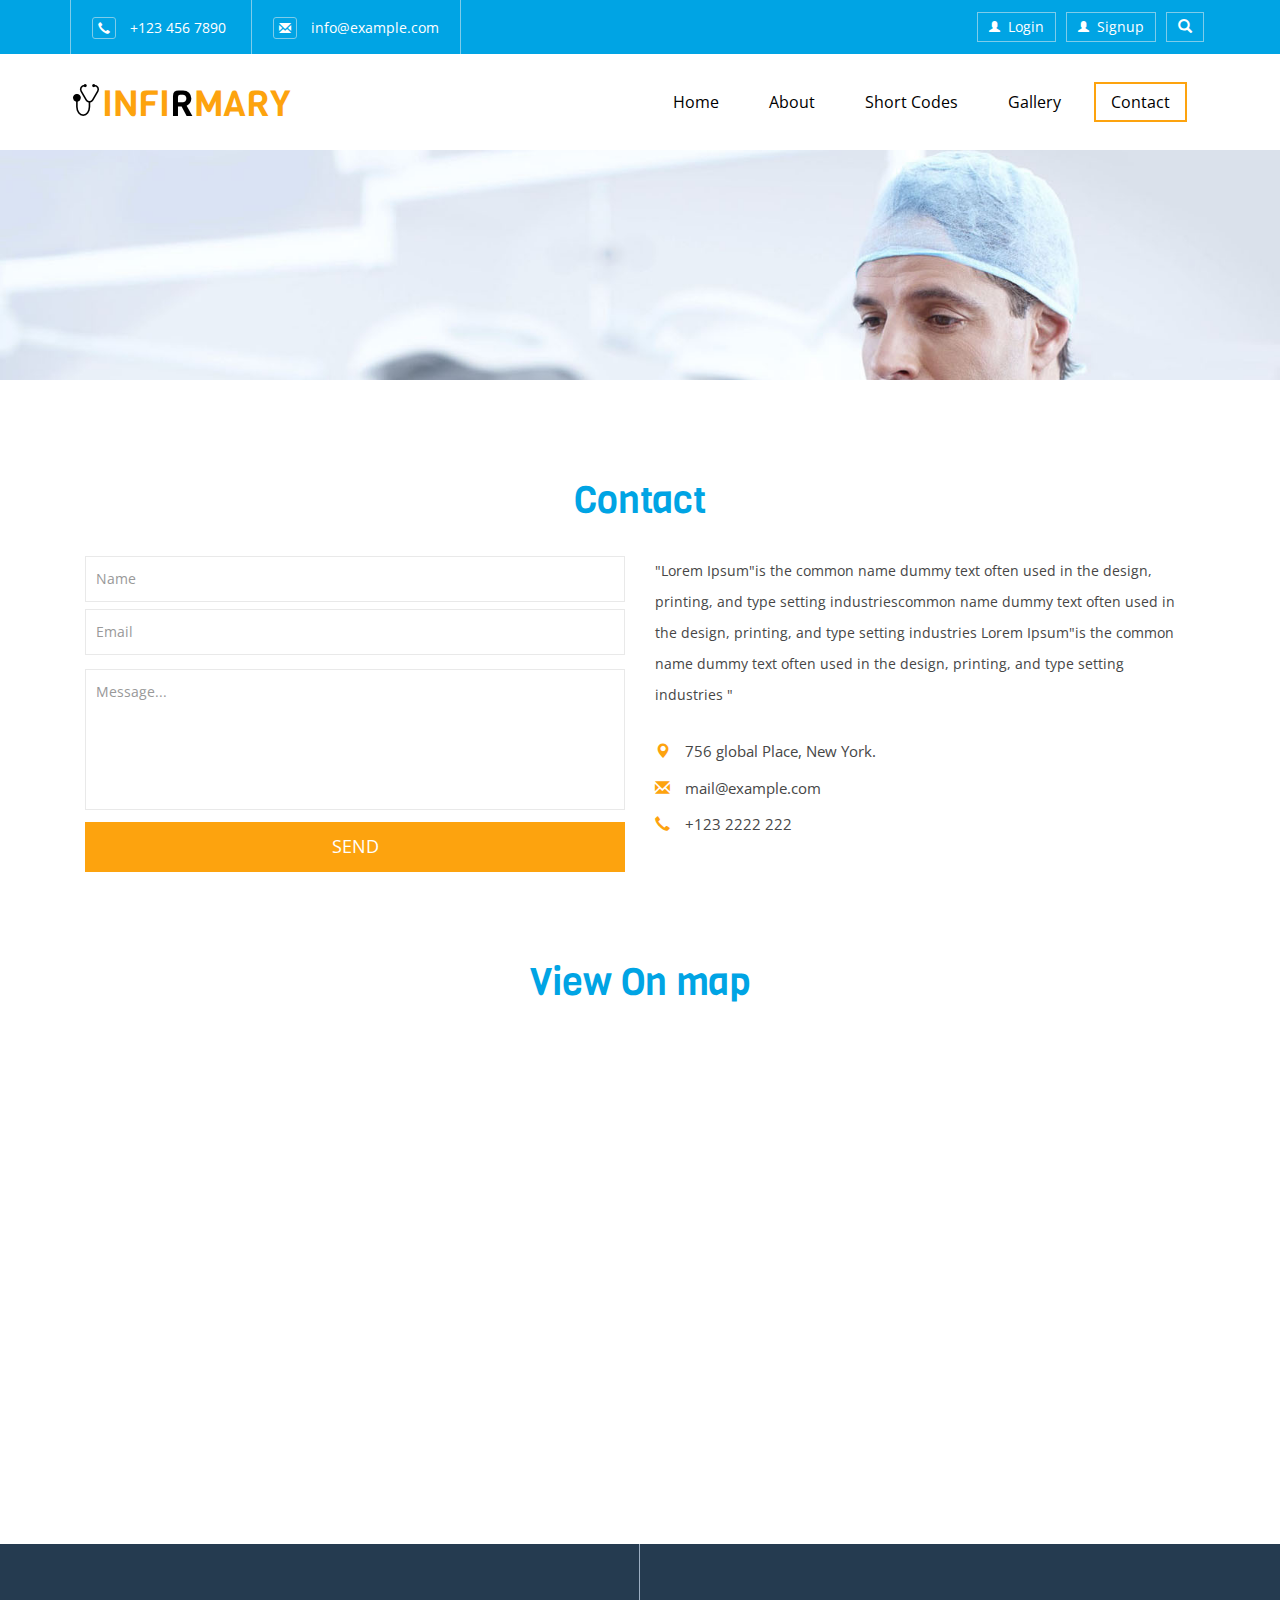
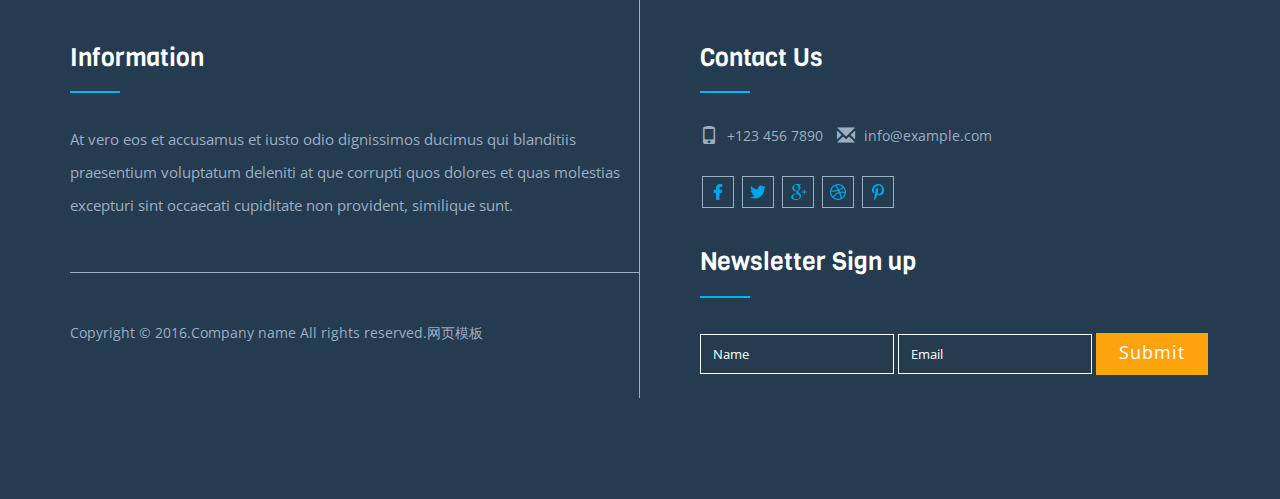
<file: contact.html>
<!DOCTYPE html>
<html>
<head>
<title>Contact</title>
<!-- for-mobile-apps -->
<meta name="viewport" content="width=device-width, initial-scale=1">
<meta http-equiv="Content-Type" content="text/html; charset=utf-8" />
<meta name="keywords" content="" />
<script type="application/x-javascript"> addEventListener("load", function() { setTimeout(hideURLbar, 0); }, false);
		function hideURLbar(){ window.scrollTo(0,1); } </script>
<!-- //for-mobile-apps -->
<link href="css/bootstrap.css" rel="stylesheet" type="text/css" media="all" />
<link rel="stylesheet" href="css/jquery-ui.css" />
<link href="css/popuo-box.css" rel="stylesheet" type="text/css" media="all"/>
<link href="css/style.css" rel="stylesheet" type="text/css" media="all" />
<!-- js -->
<script type="text/javascript" src="js/jquery-2.1.4.min.js"></script>
<script type="text/javascript" src="js/numscroller-1.0.js"></script>

<!-- //js -->
<script type="text/javascript" src="js/bootstrap-3.1.1.min.js"></script>

<!-- fonts -->
<link href='http://fonts.useso.com/css?family=Open+Sans:300italic,400italic,600italic,700italic,800italic,400,300,600,700,800' rel='stylesheet' type='text/css'>
<link href='http://fonts.useso.com/css?family=Viga' rel='stylesheet' type='text/css'>

	<!-- start-smoth-scrolling -->
		<script type="text/javascript" src="js/move-top.js"></script>
		<script type="text/javascript" src="js/easing.js"></script>
		<script type="text/javascript">
			jQuery(document).ready(function($) {
				$(".scroll").click(function(event){		
					event.preventDefault();
					$('html,body').animate({scrollTop:$(this.hash).offset().top},1000);
				});
			});
		</script>
	<!-- start-smoth-scrolling -->

	<script src="js/responsiveslides.min.js"></script>
</head>
<body>
<!-- header -->
<div class="header wow zoomIn">
	<div class="container">
		<div class="header_left" data-wow-duration="2s" data-wow-delay="0.5s">
			<ul>
				<li><span class="glyphicon glyphicon-earphone" aria-hidden="true"></span>+123 456 7890</li>
				<li><a href="mailto:info@example.com"><span class="glyphicon glyphicon-envelope" aria-hidden="true"></span>info@example.com</a></li>
			</ul>
		</div>
		<div class="header_right">
			<div class="login">
				<ul>
					<li><a href="#" data-toggle="modal" data-target="#myModal4"><span class="glyphicon glyphicon-user" aria-hidden="true"></span>Login</a></li>
					<li><a href="#" data-toggle="modal" data-target="#myModal5"><span class="glyphicon glyphicon-user" aria-hidden="true"></span>Signup</a></li>
					<li>
						<div class="search-bar">
							<div class="search">		
								<a class="play-icon popup-with-zoom-anim" href="#small-dialog"><i class="glyphicon glyphicon-search"> </i> </a>
							</div>
							<script src="js/jquery.magnific-popup.js" type="text/javascript"></script>
								<div id="small-dialog" class="mfp-hide">
									<div class="search-top">
										<div class="login_pop">
											<form action="#" method="post">
												<input type="submit" value="">
												<input type="text" name="Type something..." value="Type something..." onfocus="this.value = '';" onblur="if (this.value == '') {this.value = '';}">
											</form>
										</div>				
									</div>
									<script>
												$(document).ready(function() {
												$('.popup-with-zoom-anim').magnificPopup({
													type: 'inline',
													fixedContentPos: false,
													fixedBgPos: true,
													overflowY: 'auto',
													closeBtnInside: true,
													preloader: false,
													midClick: true,
													removalDelay: 300,
													mainClass: 'my-mfp-zoom-in'
												});
																												
												});
									</script>				
								</div>
						</div>
					</li>
				</ul>
			</div>
			<div class="clearfix"></div>
		</div>
		<div class="clearfix"></div>
	</div>
</div>
<!-- //header -->
<div class="header-bottom">
		<div class="container">
			<nav class="navbar navbar-default">
				<!-- Brand and toggle get grouped for better mobile display -->
				<div class="navbar-header">
				  <button type="button" class="navbar-toggle collapsed" data-toggle="collapse" data-target="#bs-example-navbar-collapse-1">
					<span class="sr-only">Toggle navigation</span>
					<span class="icon-bar"></span>
					<span class="icon-bar"></span>
					<span class="icon-bar"></span>
				  </button>
					<div class="logo grid">
						<div class="grid__item color-3">
							<h1><a class="link link--nukun" href="index.html"><i></i>INFI<span>R</span>MARY</a></h1>
						</div>
					</div>
				</div>

				<!-- Collect the nav links, forms, and other content for toggling -->
				<div class="collapse navbar-collapse nav-wil links" id="bs-example-navbar-collapse-1">
					<nav class="menu menu--horatio">
						<ul class="nav navbar-nav menu__list">
							<li class="menu__item "><a href="index.html" class="menu__link">Home</a></li>
							<li class="menu__item"><a href="about.html" class="menu__link">About</a></li> 
							<li class="menu__item"><a href="codes.html" class="menu__link">Short Codes</a></li> 
							<li class="menu__item"><a href="gallery.html" class="menu__link">Gallery</a></li> 
							<li class="menu__item menu__item--current"><a href="contact.html" class="menu__link">Contact</a></li>
						</ul>
					</nav>
				</div>
				<!-- /.navbar-collapse -->
			</nav>
		</div>
	</div>

<!-- banner -->
<div class="banner page_head">

</div>
<!-- //banner -->
<div class="map_contact">
	<div class="container">
		
		<h3 class="tittle">Contact</h3>
		<div class="contact-grids">
			
			<div class="col-md-6 contact-grid ">
				<form action="#" method="post">
					<input type="text" name="Name" value="Name" onfocus="this.value = '';" onblur="if (this.value == '') {this.value = 'Name';}" required="">
					<input type="email" name="Email" value="Email" onfocus="this.value = '';" onblur="if (this.value == '') {this.value = 'Email';}" required="">
					<textarea name="Message" onfocus="this.value = '';" onblur="if (this.value == '') {this.value = 'Message...';}" required="">Message...</textarea>
					<input type="submit" value="Send" >
				</form>
			</div>
			<div class="col-md-6 contact-left-map ">
				<p>"Lorem Ipsum"is the common name dummy text often used in the design, printing, and type setting industriescommon name dummy text often used in the design, printing, and type setting industries Lorem Ipsum"is the common name dummy text often used in the design, printing, and type setting industries "</p>
				<ul class="contact-list">
					<li><span class="glyphicon glyphicon-map-marker" aria-hidden="true"></span>756 global Place, New York.</li>
					<li><span class="glyphicon glyphicon-envelope" aria-hidden="true"></span><a href="mailto:example@mail.com">mail@example.com</a></li>
					<li><span class="glyphicon glyphicon-earphone" aria-hidden="true"></span>+123 2222 222</li>
				</ul>
			</div>						
			<div class="clearfix"> </div>
		</div>
		<h3 class="tittle">View On map</h3>
		<div class="map">
			<iframe src="https://www.google.com/maps/embed?pb=!1m10!1m8!1m3!1d2482.432383990807!2d0.028213999961443994!3d51.52362882484525!3m2!1i1024!2i768!4f13.1!5e0!3m2!1sen!2sin!4v1423469959819" style="border:0"></iframe>
		</div>
	</div>
</div>
<!-- //contact -->
<!-- contact -->
<div class="contact">
	<div class="container">
		
		<div class="col-md-6 contact-right wow fadeInLeft animated animated" data-wow-delay="0.4s">
			<h3>Contact Us</h3>
			<div class="strip"></div>
			<ul class="con-icons">
				<li><span class="glyphicon glyphicon-phone" aria-hidden="true"></span>+123 456 7890</li>
				<li><a href="mailto:info@example.com"><span class="glyphicon glyphicon-envelope" aria-hidden="true"></span>info@example.com</a></li>
			</ul>
			<ul class="fb_icons">
				<li class="hvr-rectangle-out"><a class="fb" href="#"></a></li>
				<li class="hvr-rectangle-out"><a class="twit" href="#"></a></li>
				<li class="hvr-rectangle-out"><a class="goog" href="#"></a></li>
				<li class="hvr-rectangle-out"><a class="pin" href="#"></a></li>
				<li class="hvr-rectangle-out"><a class="drib" href="#"></a></li>
			</ul>
			<h3>Newsletter Sign up</h3>
			<div class="strip"></div>
			<form action="#" method="post">
				<input type="text" name="Name" value="Name" onfocus="this.value = '';" onblur="if (this.value == '') {this.value = 'Name';}" required="">
				<input type="email" name="Email" value="Email" onfocus="this.value = '';" onblur="if (this.value == '') {this.value = 'Email';}" required="">
				<input type="submit" value="Submit">
			</form>
		</div>
		<div class="col-md-6 contact-left wow fadeInRight animated animated" data-wow-delay="0.4s">
			<h2>Information</h2>
			<div class="strip"></div>
			<p class="para">At vero eos et accusamus et iusto odio dignissimos
			ducimus qui blanditiis praesentium voluptatum deleniti at
			que corrupti quos dolores et quas molestias excepturi sint
			occaecati cupiditate non provident, similique sunt.</p>
			<p class="copy-right">Copyright &copy; 2016.Company name All rights reserved.<a target="_blank" href="http://sc.chinaz.com/moban/">&#x7F51;&#x9875;&#x6A21;&#x677F;</a></p>
		</div>
		<div class="clearfix"></div>
	</div>
</div>
<!-- //contact -->
<!-- login -->
			<div class="modal fade" id="myModal4" tabindex="-1" role="dialog" >
				<div class="modal-dialog" role="document">
					<div class="modal-content modal-info">
						<div class="modal-header">
							<button type="button" class="close" data-dismiss="modal" aria-label="Close"><span aria-hidden="true">&times;</span></button>						
						</div>
						<div class="modal-body modal-spa">
							<div class="login-grids">
									
									<div class="login-right">
										<h3>Sign in with your account</h3>
										<form action="#" method="post">
											<div class="sign-in">
												<h4>Email :</h4>
												<input type="text" name="Type here" value="Type here" onfocus="this.value = '';" onblur="if (this.value == '') {this.value = 'Type here';}" required="">	
											</div>
											<div class="sign-in">
												<h4>Password :</h4>
												<input type="password" name="Password" value="Password" onfocus="this.value = '';" onblur="if (this.value == '') {this.value = 'Password';}" required="">
												<a href="#">Forgot password?</a>
											</div>
											<div class="single-bottom">
												<input type="checkbox"  id="brand" value="">
												<label for="brand"><span></span>Remember Me.</label>
											</div>
											<div class="sign-in">
												<input type="submit" value="SIGNIN" >
											</div>
										</form>
									</div>
									
								<p>By logging in you agree to our <a href="#">Terms and Conditions</a> and <a href="#">Privacy Policy</a></p>
							</div>
						</div>
					</div>
				</div>
			</div>
<!-- //login -->
<!-- login -->
			<div class="modal fade" id="myModal5" tabindex="-1" role="dialog" >
				<div class="modal-dialog" role="document">
					<div class="modal-content modal-info">
						<div class="modal-header">
							<button type="button" class="close" data-dismiss="modal" aria-label="Close"><span aria-hidden="true">&times;</span></button>						
						</div>
						<div class="modal-body modal-spa">
							<div class="login-grids">
									<div class="login-bottom">
										<h3>Sign up for free</h3>
										<form action="#" method="post">
											<div class="sign-up">
												<h4>Email :</h4>
												<input type="text" name="Type here" value="Type here" onfocus="this.value = '';" onblur="if (this.value == '') {this.value = 'Type here';}" required="">	
											</div>
											<div class="sign-up">
												<h4>Password :</h4>
												<input type="password" name="Password" value="Password" onfocus="this.value = '';" onblur="if (this.value == '') {this.value = 'Password';}" required="">
												
											</div>
											<div class="sign-up">
												<h4>Re-type Password :</h4>
												<input type="password" name="Password" value="Password" onfocus="this.value = '';" onblur="if (this.value == '') {this.value = 'Password';}" required="">
												
											</div>
											<div class="sign-up">
												<input type="submit" value="REGISTER NOW" >
											</div>
											
										</form>
									</div>
								<p>By logging in you agree to our <a href="#">Terms and Conditions</a> and <a href="#">Privacy Policy</a></p>
							</div>
						</div>
					</div>
				</div>
			</div>
<!-- //login -->

</body>
</html>
</file>
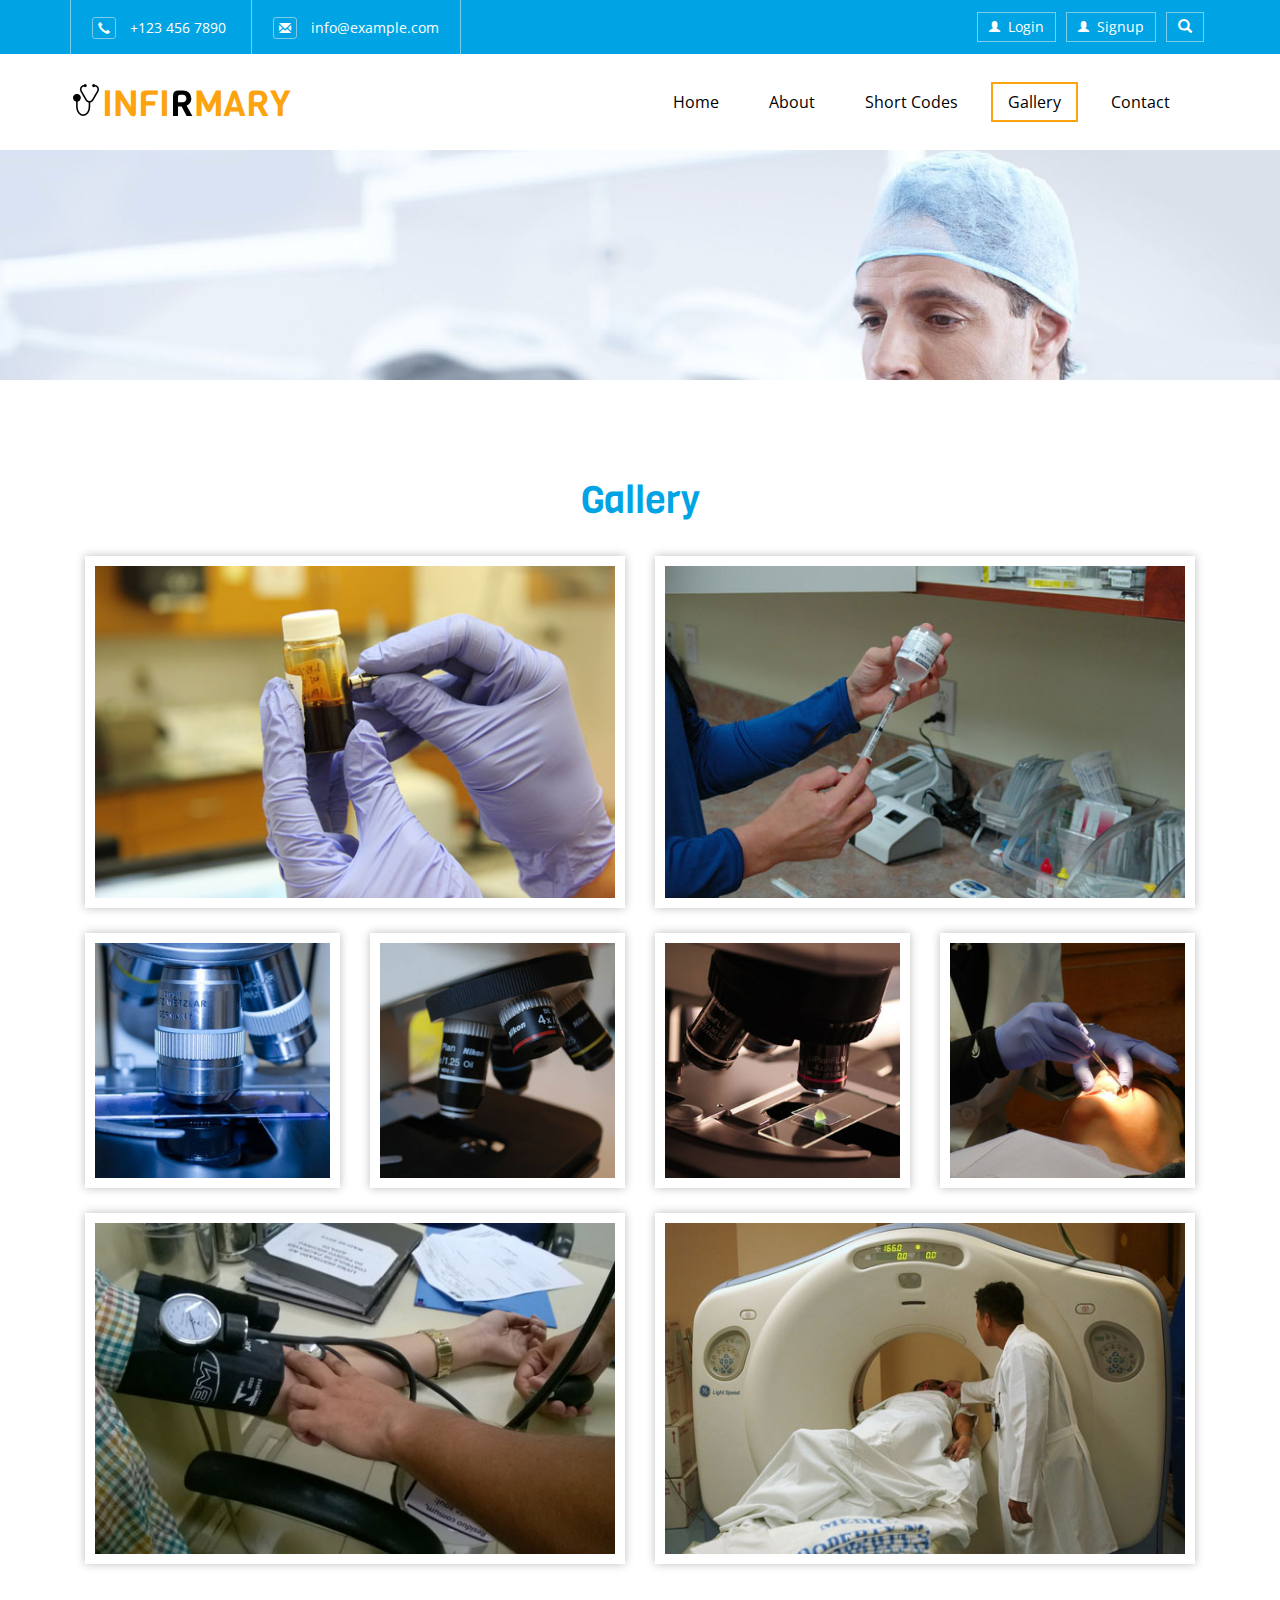
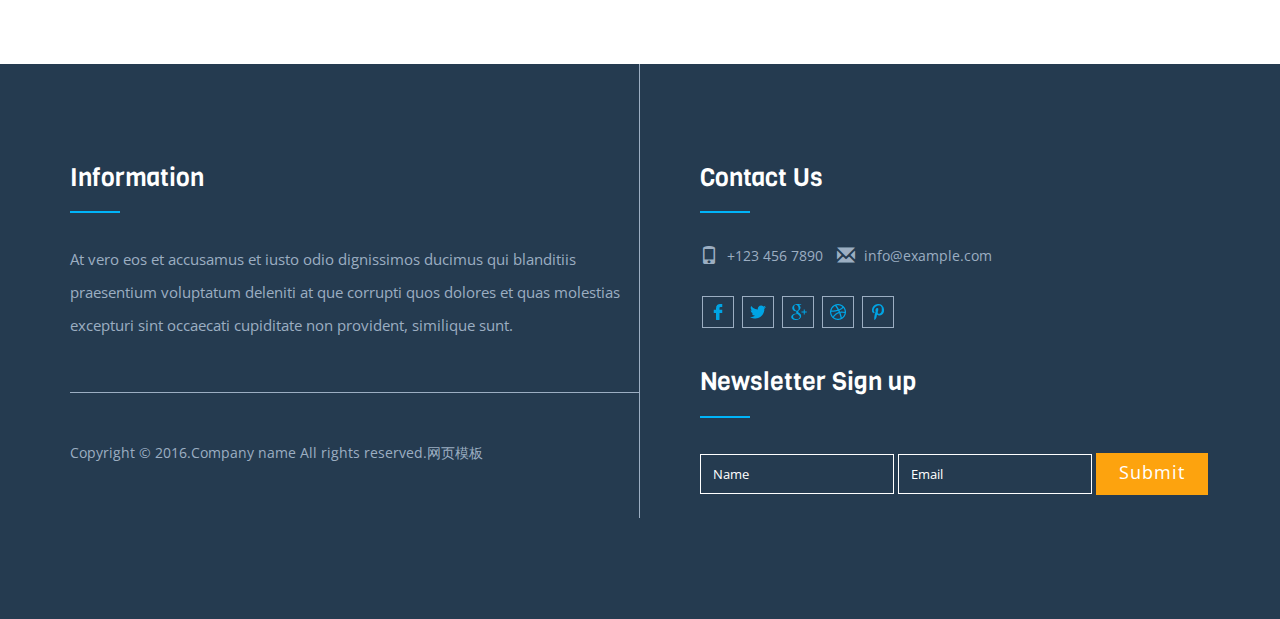
<file: gallery.html>
<!DOCTYPE html>
<html>
<head>
<title>Gallery</title>
<!-- for-mobile-apps -->
<meta name="viewport" content="width=device-width, initial-scale=1">
<meta http-equiv="Content-Type" content="text/html; charset=utf-8" />
<meta name="keywords" content="" />
<script type="application/x-javascript"> addEventListener("load", function() { setTimeout(hideURLbar, 0); }, false);
		function hideURLbar(){ window.scrollTo(0,1); } </script>
<!-- //for-mobile-apps -->
<link href="css/bootstrap.css" rel="stylesheet" type="text/css" media="all" />
<link rel="stylesheet" href="css/jquery-ui.css" />
<link rel="stylesheet" href="css/swipebox.css">
<link href="css/popuo-box.css" rel="stylesheet" type="text/css" media="all"/>
<link href="css/style.css" rel="stylesheet" type="text/css" media="all" />
<!-- js -->
<script type="text/javascript" src="js/jquery-2.1.4.min.js"></script>
<script type="text/javascript" src="js/numscroller-1.0.js"></script>
<!-- //js -->
<script type="text/javascript" src="js/bootstrap-3.1.1.min.js"></script>
<!-- fonts -->
<link href='http://fonts.useso.com/css?family=Open+Sans:300italic,400italic,600italic,700italic,800italic,400,300,600,700,800' rel='stylesheet' type='text/css'>
<link href='http://fonts.useso.com/css?family=Viga' rel='stylesheet' type='text/css'>

	<!-- start-smoth-scrolling -->
		<script type="text/javascript" src="js/move-top.js"></script>
		<script type="text/javascript" src="js/easing.js"></script>
		<script type="text/javascript">
			jQuery(document).ready(function($) {
				$(".scroll").click(function(event){		
					event.preventDefault();
					$('html,body').animate({scrollTop:$(this.hash).offset().top},1000);
				});
			});
		</script>
	<!-- start-smoth-scrolling -->

	<!-- swipe box js -->
	<script src="js/jquery.swipebox.min.js"></script> 
	    <script type="text/javascript">
			jQuery(function($) {
				$(".swipebox").swipebox();
			});
	</script>
<!-- //swipe box js -->

</head>
<body>
<!-- header -->
<div class="header wow zoomIn">
	<div class="container">
		<div class="header_left" data-wow-duration="2s" data-wow-delay="0.5s">
			<ul>
				<li><span class="glyphicon glyphicon-earphone" aria-hidden="true"></span>+123 456 7890</li>
				<li><a href="mailto:info@example.com"><span class="glyphicon glyphicon-envelope" aria-hidden="true"></span>info@example.com</a></li>
			</ul>
		</div>
		<div class="header_right">
			<div class="login">
				<ul>
					<li><a href="#" data-toggle="modal" data-target="#myModal4"><span class="glyphicon glyphicon-user" aria-hidden="true"></span>Login</a></li>
					<li><a href="#" data-toggle="modal" data-target="#myModal5"><span class="glyphicon glyphicon-user" aria-hidden="true"></span>Signup</a></li>
					<li>
						<div class="search-bar">
							<div class="search">		
								<a class="play-icon popup-with-zoom-anim" href="#small-dialog"><i class="glyphicon glyphicon-search"> </i> </a>
							</div>
							<script src="js/jquery.magnific-popup.js" type="text/javascript"></script>
								<div id="small-dialog" class="mfp-hide">
									<div class="search-top">
										<div class="login_pop">
											<form action="#" method="post">
												<input type="submit" value="">
												<input type="text" name="Type something..." value="Type something..." onfocus="this.value = '';" onblur="if (this.value == '') {this.value = '';}">
											</form>
										</div>			
									</div>
									<script>
												$(document).ready(function() {
												$('.popup-with-zoom-anim').magnificPopup({
													type: 'inline',
													fixedContentPos: false,
													fixedBgPos: true,
													overflowY: 'auto',
													closeBtnInside: true,
													preloader: false,
													midClick: true,
													removalDelay: 300,
													mainClass: 'my-mfp-zoom-in'
												});
																												
												});
									</script>				
								</div>
						</div>
					</li>
				</ul>
			</div>
			<div class="clearfix"></div>
		</div>
		<div class="clearfix"></div>
	</div>
</div>
<!-- //header -->
<div class="header-bottom">
		<div class="container">
			<nav class="navbar navbar-default">
				<!-- Brand and toggle get grouped for better mobile display -->
				<div class="navbar-header">
				  <button type="button" class="navbar-toggle collapsed" data-toggle="collapse" data-target="#bs-example-navbar-collapse-1">
					<span class="sr-only">Toggle navigation</span>
					<span class="icon-bar"></span>
					<span class="icon-bar"></span>
					<span class="icon-bar"></span>
				  </button>
					<div class="logo grid">
						<div class="grid__item color-3">
							<h1><a class="link link--nukun" href="index.html"><i></i>INFI<span>R</span>MARY</a></h1>
						</div>
					</div>
				</div>

				<!-- Collect the nav links, forms, and other content for toggling -->
				<div class="collapse navbar-collapse nav-wil links" id="bs-example-navbar-collapse-1">
					<nav class="menu menu--horatio">
						<ul class="nav navbar-nav menu__list">
							<li class="menu__item "><a href="index.html" class="menu__link">Home</a></li>
							<li class="menu__item"><a href="about.html" class="menu__link">About</a></li> 
							<li class="menu__item"><a href="codes.html" class="menu__link">Short Codes</a></li> 
							<li class="menu__item menu__item--current"><a href="gallery.html" class="menu__link">Gallery</a></li> 
							<li class="menu__item "><a href="contact.html" class="menu__link">Contact</a></li>
						</ul>
					</nav>
				</div>
				<!-- /.navbar-collapse -->
			</nav>
		</div>
	</div>

<!-- banner -->
<div class="banner page_head">

</div>
<!-- //banner -->
<!-- gallery -->
<div class="gallery">
	<div class="container">
		<h3 class="tittle">Gallery</h3>
				<div class="gallery-grids">
					<div class="col-md-6 baner-top wow fadeInRight animated" data-wow-delay=".5s">
						<a href="images/g1.jpg" class="b-link-stripe b-animate-go  swipebox">
							<div class="gal-spin-effect vertical ">
								<img src="images/g1.jpg" alt=" " />
								<div class="gal-text-box">
									<div class="info-gal-con">
										<h4>Infirmary</h4>
										<span class="separator"></span>
										<p>Sit accusamus, vel blanditiis iure minima ipsa molestias minus laborum velit, nulla nisi hic quasi enim.</p>
										<span class="separator"></span>
										
									</div>
								</div>
							</div>
						</a>
					</div>
					<div class="col-md-6 baner-top wow fadeInLeft animated" data-wow-delay=".5s">
						<a href="images/g2.jpg" class="b-link-stripe b-animate-go  swipebox">
							<div class="gal-spin-effect vertical ">
								<img src="images/g2.jpg" alt=" " />
								<div class="gal-text-box">
									<div class="info-gal-con">
										<h4>Infirmary</h4>
										<span class="separator"></span>
										<p>Sit accusamus, vel blanditiis iure minima ipsa molestias minus laborum velit, nulla nisi hic quasi enim.</p>
										<span class="separator"></span>
										
									</div>
								</div>
							</div>
						</a>
					</div>
					<div class="col-md-3 baner-top ban-mar wow fadeInUp animated" data-wow-delay=".5s">
						<a href="images/c1.jpg" class="b-link-stripe b-animate-go  swipebox">
							<div class="gal-spin-effect vertical ">
								<img src="images/c1.jpg" alt=" " />
								<div class="gal-text-box">
									<div class="info-gal-con">
										<h4>Infirmary</h4>
										<span class="separator"></span>
										<p>Sit accusamus, vel blanditiis iure minima ipsa.</p>
										<span class="separator"></span>
										
									</div>
								</div>
							</div>
						</a>
					</div>
					<div class="col-md-3 baner-top ban-mar wow fadeInDown animated" data-wow-delay=".5s">
						<a href="images/c2.jpg" class="b-link-stripe b-animate-go  swipebox">
							<div class="gal-spin-effect vertical ">
								<img src="images/c2.jpg" alt=" " />
								<div class="gal-text-box">
									<div class="info-gal-con">
										<h4>Infirmary</h4>
										<span class="separator"></span>
										<p>Sit accusamus, vel blanditiis iure minima ipsa.</p>
										<span class="separator"></span>
										
									</div>
								</div>
							</div>
						</a>
					</div>
					<div class="col-md-3 baner-top ban-mar wow fadeInUp animated" data-wow-delay=".5s">
						<a href="images/c3.jpg" class="b-link-stripe b-animate-go  swipebox">
							<div class="gal-spin-effect vertical ">
								<img src="images/c3.jpg" alt=" " />
								<div class="gal-text-box">
									<div class="info-gal-con">
										<h4>Infirmary</h4>
										<span class="separator"></span>
										<p>Sit accusamus, vel blanditiis iure minima ipsa.</p>
										<span class="separator"></span>
										
									</div>
								</div>
							</div>
						</a>
					</div>
					<div class="col-md-3 baner-top ban-mar wow fadeInUp animated" data-wow-delay=".5s">
						<a href="images/c4.jpg" class="b-link-stripe b-animate-go  swipebox">
							<div class="gal-spin-effect vertical ">
								<img src="images/c4.jpg" alt=" " />
								<div class="gal-text-box">
									<div class="info-gal-con">
										<h4>Infirmary</h4>
										<span class="separator"></span>
										<p>Sit accusamus, vel blanditiis iure minima ipsa.</p>
										<span class="separator"></span>
										
									</div>
								</div>
							</div>
						</a>
					</div>
					<div class="col-md-6 baner-top wow fadeInRight animated" data-wow-delay=".5s">
						<a href="images/g7.jpg" class="b-link-stripe b-animate-go  swipebox">
							<div class="gal-spin-effect vertical ">
								<img src="images/g7.jpg" alt=" " />
								<div class="gal-text-box">
									<div class="info-gal-con">
										<h4>Infirmary</h4>
										<span class="separator"></span>
										<p>Sit accusamus, vel blanditiis iure minima ipsa molestias minus laborum velit, nulla nisi hic quasi enim.</p>
										<span class="separator"></span>
										
									</div>
								</div>
							</div>
						</a>
					</div>
					<div class="col-md-6 baner-top wow fadeInLeft animated" data-wow-delay=".5s">
						<a href="images/g8.jpg" class="b-link-stripe b-animate-go  swipebox">
							<div class="gal-spin-effect vertical ">
								<img src="images/g8.jpg" alt=" " />
								<div class="gal-text-box">
									<div class="info-gal-con">
										<h4>Infirmary</h4>
										<span class="separator"></span>
										<p>Sit accusamus, vel blanditiis iure minima ipsa molestias minus laborum velit, nulla nisi hic quasi enim.</p>
										<span class="separator"></span>
										
									</div>
								</div>
							</div>
						</a>
					</div>
					<div class="clearfix"> </div>
				</div>
			</div>
	</div>
<!-- //gallery -->
<!-- contact -->
<div class="contact">
	<div class="container">
		
		<div class="col-md-6 contact-right wow fadeInLeft animated animated" data-wow-delay="0.4s">
			<h3>Contact Us</h3>
			<div class="strip"></div>
			<ul class="con-icons">
				<li><span class="glyphicon glyphicon-phone" aria-hidden="true"></span>+123 456 7890</li>
				<li><a href="mailto:info@example.com"><span class="glyphicon glyphicon-envelope" aria-hidden="true"></span>info@example.com</a></li>
			</ul>
			<ul class="fb_icons">
				<li class="hvr-rectangle-out"><a class="fb" href="#"></a></li>
				<li class="hvr-rectangle-out"><a class="twit" href="#"></a></li>
				<li class="hvr-rectangle-out"><a class="goog" href="#"></a></li>
				<li class="hvr-rectangle-out"><a class="pin" href="#"></a></li>
				<li class="hvr-rectangle-out"><a class="drib" href="#"></a></li>
			</ul>
			<h3>Newsletter Sign up</h3>
			<div class="strip"></div>
			<form action="#" method="post">
				<input type="text" name="Name" value="Name" onfocus="this.value = '';" onblur="if (this.value == '') {this.value = 'Name';}" required="">
				<input type="email" name="Email" value="Email" onfocus="this.value = '';" onblur="if (this.value == '') {this.value = 'Email';}" required="">
				<input type="submit" value="Submit">
			</form>
		</div>
		<div class="col-md-6 contact-left wow fadeInRight animated animated" data-wow-delay="0.4s">
			<h2>Information</h2>
			<div class="strip"></div>
			<p class="para">At vero eos et accusamus et iusto odio dignissimos
			ducimus qui blanditiis praesentium voluptatum deleniti at
			que corrupti quos dolores et quas molestias excepturi sint
			occaecati cupiditate non provident, similique sunt.</p>
			<p class="copy-right">Copyright &copy; 2016.Company name All rights reserved.<a target="_blank" href="http://sc.chinaz.com/moban/">&#x7F51;&#x9875;&#x6A21;&#x677F;</a></p>
		</div>
		<div class="clearfix"></div>
	</div>
</div>
<!-- //contact -->
<!-- login -->
			<div class="modal fade" id="myModal4" tabindex="-1" role="dialog" >
				<div class="modal-dialog" role="document">
					<div class="modal-content modal-info">
						<div class="modal-header">
							<button type="button" class="close" data-dismiss="modal" aria-label="Close"><span aria-hidden="true">&times;</span></button>						
						</div>
						<div class="modal-body modal-spa">
							<div class="login-grids">
									
									<div class="login-right">
										<h3>Sign in with your account</h3>
										<form action="#" method="post">
											<div class="sign-in">
												<h4>Email :</h4>
												<input type="text" name="Type here" value="Type here" onfocus="this.value = '';" onblur="if (this.value == '') {this.value = 'Type here';}" required="">	
											</div>
											<div class="sign-in">
												<h4>Password :</h4>
												<input type="password" name="Password" value="Password" onfocus="this.value = '';" onblur="if (this.value == '') {this.value = 'Password';}" required="">
												<a href="#">Forgot password?</a>
											</div>
											<div class="single-bottom">
												<input type="checkbox"  id="brand" value="">
												<label for="brand"><span></span>Remember Me.</label>
											</div>
											<div class="sign-in">
												<input type="submit" value="SIGNIN" >
											</div>
										</form>
									</div>
									
								<p>By logging in you agree to our <a href="#">Terms and Conditions</a> and <a href="#">Privacy Policy</a></p>
							</div>
						</div>
					</div>
				</div>
			</div>
<!-- //login -->
<!-- login -->
			<div class="modal fade" id="myModal5" tabindex="-1" role="dialog" >
				<div class="modal-dialog" role="document">
					<div class="modal-content modal-info">
						<div class="modal-header">
							<button type="button" class="close" data-dismiss="modal" aria-label="Close"><span aria-hidden="true">&times;</span></button>						
						</div>
						<div class="modal-body modal-spa">
							<div class="login-grids">
									<div class="login-bottom">
										<h3>Sign up for free</h3>
										<form action="#" method="post">
											<div class="sign-up">
												<h4>Email :</h4>
												<input type="text" name="Type here" value="Type here" onfocus="this.value = '';" onblur="if (this.value == '') {this.value = 'Type here';}" required="">	
											</div>
											<div class="sign-up">
												<h4>Password :</h4>
												<input type="password" name="Password" value="Password" onfocus="this.value = '';" onblur="if (this.value == '') {this.value = 'Password';}" required="">
												
											</div>
											<div class="sign-up">
												<h4>Re-type Password :</h4>
												<input type="password" name="Password" value="Password" onfocus="this.value = '';" onblur="if (this.value == '') {this.value = 'Password';}" required="">
												
											</div>
											<div class="sign-up">
												<input type="submit" value="REGISTER NOW" >
											</div>
											
										</form>
									</div>
								<p>By logging in you agree to our <a href="#">Terms and Conditions</a> and <a href="#">Privacy Policy</a></p>
							</div>
						</div>
					</div>
				</div>
			</div>
<!-- //login -->

</body>
</html>
</file>
<file: css/popuo-box.css>
/* Styles for dialog window */
#small-dialog,#small-dialog1{
	padding:20px;
	text-align: left;
	max-width: 650px;
	margin: 40px auto;
	position: relative;
	text-align:center;
}
#small-dialog-it,#small-dialog-in,#small-dialog-fr,#small-dialog-sh,#small-dialog-sf,#small-dialog-su,#small-dialog-me,#small-dialog-ch,#small-dialog-pi,#small-dialog-am {
	background: white;
	padding:20px;
	text-align: left;
	max-width: 450px;
	margin: 40px auto;
	position: relative;
	text-align:center;
}
a.play-icon.popup-with-zoom-anim img:hover {
	opacity: 0.5;
	transition:0.5s all;
	-webkit-transition:0.5s all;
	-o-transition:0.5s all;
	-moz-transition:0.5s all;
	-ms-transition:0.5s all;
}
.portfolio-items{
	text-align:center;
	margin:0 auto;
}
.portfolio-items img{
	width:100%;
}
.portfolio-items h4{
	margin:1em 0;
	font-size:25px;
	color:#a63d56;
}
.portfolio-items p{
	text-align:justify;
}
/**

/**
 * Fade-zoom animation for first dialog
 */

/* start state */
.my-mfp-zoom-in #small-dialog {
opacity: 0;
-webkit-transition: all 0.2s ease-in-out;
-moz-transition: all 0.2s ease-in-out;
-o-transition: all 0.2s ease-in-out;
transition: all 0.2s ease-in-out;
-webkit-transform: scale(0.8);
-moz-transform: scale(0.8);
-ms-transform: scale(0.8);
-o-transform: scale(0.8);
transform: scale(0.8);
}
/* animate in */
.my-mfp-zoom-in.mfp-ready #small-dialog {
opacity: 1;
-webkit-transform: scale(1);
-moz-transform: scale(1);
-ms-transform: scale(1);
-o-transform: scale(1);
transform: scale(1);
}
/* animate out */
.my-mfp-zoom-in.mfp-removing #small-dialog {
-webkit-transform: scale(0.8);
-moz-transform: scale(0.8);
-ms-transform: scale(0.8);
-o-transform: scale(0.8);
transform: scale(0.8);
opacity: 0;
}
/* Dark overlay, start state */
.my-mfp-zoom-in.mfp-bg {

-webkit-transition: opacity 0.3s ease-out;
-moz-transition: opacity 0.3s ease-out;
-o-transition: opacity 0.3s ease-out;
transition: opacity 0.3s ease-out;
}
/* animate out */
.my-mfp-zoom-in.mfp-removing.mfp-bg {
opacity: 0;
}
/**
/* Magnific Popup CSS */
.mfp-bg {
  top: 0;
  left: 0;
  width: 100%;
  height: 100%;
  z-index: 1042;
  overflow: hidden;
  position: fixed;
  background:#fff;
 }

.mfp-wrap {
  top: 0;
  left: 0;
  width: 100%;
  height: 100%;
  z-index: 1043;
  position: fixed;
  outline: none !important;
  -webkit-backface-visibility: hidden; }

.mfp-container {
  text-align: center;
  position: absolute;
  width: 100%;
  height: 100%;
  left: 0;
  top: 0;
  padding: 0 8px;
  -webkit-box-sizing: border-box;
  -moz-box-sizing: border-box;
  box-sizing: border-box; 
  background: #00a4e4 !important;
}

.mfp-container:before {
  content: '';
  display: inline-block;
  height: 100%;
  vertical-align: middle; }

.mfp-align-top .mfp-container:before {
  display: none; }

.mfp-content {
  position: relative;
  display: inline-block;
  vertical-align: middle;
  margin: 0 auto;
  text-align: left;
  z-index: 1045; }

.mfp-inline-holder .mfp-content,
.mfp-ajax-holder .mfp-content {
  width: 100%;
  cursor: auto; }

.mfp-ajax-cur {
  cursor: progress; }

.mfp-zoom-out-cur,
.mfp-zoom-out-cur .mfp-image-holder .mfp-close {
  cursor: -moz-zoom-out;
  cursor: -webkit-zoom-out;
  cursor: zoom-out; }
.mfp-zoom {
  cursor: pointer;
  cursor: -webkit-zoom-in;
  cursor: -moz-zoom-in;
  cursor: zoom-in; }

.mfp-auto-cursor .mfp-content {
  cursor: auto; }

.mfp-close,
.mfp-arrow,
.mfp-preloader,
.mfp-counter {
  -webkit-user-select: none;
  -moz-user-select: none;
  user-select: none; }

.mfp-loading.mfp-figure {
  display: none; }

.mfp-hide {
  display: none !important; }
.mfp-content iframe{
	width:100%;
	min-height:500px;
}
.mfp-preloader {
  color: #cccccc;
  position: absolute;
  top: 50%;
  width: auto;
  text-align: center;
  margin-top: -0.8em;
  left: 8px;
  right: 8px;
  z-index: 1044; }

.mfp-preloader a {
  color: #cccccc; }

.mfp-preloader a:hover {
  color: white; }

.mfp-s-ready .mfp-preloader {
  display: none; }

.mfp-s-error .mfp-content {
  display: none; }

button.mfp-close,
button.mfp-arrow {
  overflow: visible;
  cursor: pointer;
  border: 0;
   background:#000;
  -webkit-appearance: none;
  display: block;
  padding: 0;
  z-index: 1046; }
button::-moz-focus-inner {
  padding: 0;
  border: 0; }

.mfp-close {
  width: 44px;
  height: 44px;
  line-height: 44px;
  position: absolute;
 right: 0px;
	top: -43px;
  text-decoration: none;
  text-align: center;
  padding: 0 0 18px 10px;
  color: #000;
  font-style: normal;
  font-size: 28px;
  outline:none;	
 }
  .mfp-close:hover, .mfp-close:focus {
    opacity: 1; }

.mfp-close-btn-in .mfp-close {
  color: #fff; }

.mfp-image-holder .mfp-close,
.mfp-iframe-holder .mfp-close {
  color: white;
  right: -6px;
  text-align: right;
  padding-right: 6px;
  width: 100%; 
}
/*----*/
.login_pop{
	border-bottom:2px solid #fff;
}
.login_pop input[type="text"] {
	outline: none;
	padding:6px ;
	background: none;
	width: 93%;
	border: none;
	font-size:1.3em;
	color:#fff;	
}
.login_pop input[type="submit"] {	
	width: 26px;
	height: 26px;
	background: url(../images/search.png) no-repeat ;
	padding: 0px 1px;
	border: none;
	cursor: pointer;
	outline: none;
	vertical-align: middle;
}
.search-top p{
	color:#fff;
	font-size:1.2em;
	line-height:1.5em;
	width:33%;
	text-align:center;
	padding: 1em 0;
}
@media(max-width:640px){
.search-top p {
  width: 45%;
}
}
@media all and (max-width:480px){
.login_pop input[type="text"] {
	width: 88%;
	font-size: 1.4em;
}
.search-top p {
	width: 60%;
}
}
@media all and (max-width:320px){
.login_pop input[type="text"] {
	width: 80%;
	font-size: 1.2em;
}
#small-dialog{
	padding:15px;
}
.search-top p {
	width: 70%;
	font-size:1em;
}
}
</file>
<file: css/style.css>
html, body{
	margin:0;
	background:	#fff;
	font-family: 'Open Sans', sans-serif;
}
h4, h5, h6,
h1, h2, h3 {
margin: 0;
font-family: 'Viga', sans-serif;
}
p{
	margin:0;
}
ul,label{
	margin:0;
	padding:0;
}
input[type="button"],input[type="submit"]{
	transition:0.5s all;
	-webkit-transition:0.5s all;
	-moz-transition:0.5s all;
	-o-transition:0.5s all;
	-ms-transition:0.5s all;
}
body a{
	transition: 0.5s all;
	-webkit-transition: 0.5s all;
	-o-transition: 0.5s all;
	-moz-transition: 0.5s all;
	-ms-transition: 0.5s all;
	text-decoration:none;

}
body a:hover{
	text-decoration:none;
}
/*-- to-top --*/
/*-- contact --*/
.contact{
	background:#253b50;
	padding-bottom:100px;
}
.contact-left{
    padding:100px 0 55px;
	float:left;
}
.contact-right {
    padding:100px 0 0px 60px;
	float:right;
}
.contact-left h2 ,.contact-right h3{
    font-size: 25px;
    color: #fff;
}
.contact-left p.para {
    color: #9caec2;
    line-height: 2.2em;
    font-size: 15px;
	padding-bottom:50px;
	border-bottom:1px solid #9caec2;
    margin-top: 30px;
}
.copy-right{
    color: #9caec2;
    font-size: 14px;
    margin-top: 50px;	
}
.copy-right a {
    color: #9caec2;
	text-decoration:none;
}
.copy-right a:hover {
	color:#FDA30E;
}
.strip{
    background: #00b4f9;
    width: 50px;
    height: 2px;
    margin-top: 20px;	
}
.contact-left {
    border-right: 1px solid #9caec2;
}
.contact-right input[type="text"], .contact-right input[type="email"] {
    border: 1px solid #fff;
    width: 38%;
    margin: 0 0 1.9em 0;
    outline: none;
    font-size: 13px;
    color: #fff;
    padding: 10px 12px;
    -webkit-appearance: none;
    background: none;
}
.contact-right input[type="submit"] {
    border: none;
    padding: 7px 0 9px;
    width: 22%;
    margin-top: 0px;
    font-size: 18px;
    color: #fff;
    letter-spacing: 1px;
    outline: none;
    background: #FDA30E;
    transition: 0.5s all ease;
    -webkit-transition: 0.5s all ease;
    -moz-transition: 0.5s all ease;
    -o-transition: 0.5s all ease;
    -ms-transition: 0.5s all ease;
    -webkit-appearance: none;
}
.contact-right input[type="submit"]:hover{
	background: #00A4E4;
}
.contact-right form{
	margin-top:35px;
}
ul.con-icons li {
    color: #9caec2;
    list-style-type: none;
    font-size: 14px;
	display:inline-block;
	margin-right:10px;
}
ul.con-icons li span {
    top: 3px;
    font-size: 18px;
    margin-right: 9px;
}
ul.con-icons li a {
    color: #9caec2;	
	text-decoration:none;
}
ul.con-icons li a:hover {
	color:#FDA30E;
}
ul.con-icons{
	margin:30px 0;
}
.fb_icons{
	margin-bottom:40px;
}
.fb_icons  li{
	list-style-type:none;
	display:inline-block;
	margin:0 2px;
	overflow:hidden;
	height:32px;
}
.fb_icons li a{
    width: 32px;
    height: 32px;
    display: inline-block;
    border: 1px solid #9caec2;
}
.fb_icons  li a.fb{
    background: url(../images/social.png) no-repeat -48px -7px;
}
.fb_icons  li a.twit{
    background: url(../images/social.png) no-repeat -7px -7px;
}
.fb_icons  li a.goog{
    background: url(../images/social.png) no-repeat -88px -7px;
}
.fb_icons li a.pin{
    background: url(../images/social.png) no-repeat -130px -7px;
}
.fb_icons li a.drib{
    background: url(../images/social.png) no-repeat -171px -7px;
}
/*-- //contact --*/
.header{
	background:#00a4e4;
}
.header_left {
    float: left;
    width: 50%;
}
.header_right{
	float:right;
}
.header_left ul li {
    color: #fff;
    list-style-type: none;
    font-size: 14px;
    display: inline-block;
    border-left: 1px solid #7ECCEA;
    padding: 16px 21px;
}
.header_left ul li:nth-child(2) {
    border-right: 1px solid #7ECCEA;
}



 /*-- w3layouts --*/

.header_left ul li span {
    top: 1px;
    font-size: 12px;
    margin-right: 14px;
    border: 1px solid #7ECCEA;
    padding: 4px 5px;
    border-radius: 3px;
}
.header_left ul li a {
    color: #fff;
    text-decoration: none;
}
.header_left ul li a:hover{
	color: #FDA30E;
}
.login {
    float: left;
}
.login ul li {
    list-style-type: none;
    display: inline-block;
    color: #fff;
    font-size: 14px;
    border: 1px solid #7ECCEA;
    padding: 4px 11px;
    margin: 12px 6px 0 0;
}
.login ul li a {
    color: #fff;
    text-decoration: none;
	outline:none;
}
.login ul li a span {
    margin-right: 8px;
    font-size: 11px;
    top: 0px;
}
/*-- header-bottom--*/
.navbar-nav {
    float: right;
}
.navbar-default .navbar-collapse, .navbar-default .navbar-form {
    border: none;
}
.navbar-default {
    background: none;
    border: none;
}
 /*-- agileits --*/
.navbar {
    position: relative;
    min-height: inherit;
    margin-bottom: 0;
}
.navbar-default .navbar-brand {
    color: #FDA30E;
    font-size: 32px;
    text-decoration: none;
}
.navbar-default .navbar-brand:hover, .navbar-default .navbar-brand:focus {
    color: #FDA30E;
    background-color: transparent;
}
.nav > li > a {
    padding: 10px 17px !important;
}
.logo h1 a span{
	color:#000;
}
.logo h1 a,.logo h1 a:hover{
    color: #FDA30E;	
	text-decoration:none;	
}
.logo h1 a i{
    background: url(../images/clinic.png) no-repeat 0px 0px;
	width:32px;
	height:32px;
	display:inline-block;	
}
/*-- nav-hover --*/
.menu__list {
	position: relative;
	margin: 0;
	padding: 0;
	list-style: none;
    margin: 8px 0 0 0;
}
.menu__item {
	display: block;
	margin:0;
}
.menu__link {
	display: block;
	padding: 1em;
	cursor: pointer;
	-webkit-user-select: none;
	-moz-user-select: none;
	-ms-user-select: none;
	 /*-- w3layouts --*/
	user-select: none;
	-webkit-touch-callout: none;
	-khtml-user-select: none;
	-webkit-tap-highlight-color: rgba(0, 0, 0, 0);
}

.menu__link:hover,
.menu__link:focus {
	outline: none;
}

.menu--horatio .menu__item {
	color: #4e3c3e;
    margin: 0 8px;
}

.menu--horatio .menu__item {
	position: relative;
	-webkit-transition: color .25s;
	transition: color .25s;
}
.menu--horatio .menu__item a {
	position: relative;
}
li.menu__item.menu__item--current a.menu__link {
    color: #000;
}
.menu--horatio .menu__item::before,
.menu--horatio .menu__item::after,
.menu--horatio .menu__item a::before,
.menu--horatio .menu__item a::after {
	position: absolute;
	display: block;
	top: 0;
	right: 0;
	bottom: 0;
	left: 0;
	border: 2px solid currentColor;
}
.menu--horatio .menu__item::before {
	border-width: 0 0 0 2px;
	-webkit-transform-origin: left bottom;
	transform-origin: left bottom;
}
.menu--horatio .menu__item::after {
	border-width: 0 2px 0 0;
	-webkit-transform-origin: right top;
	transform-origin: right top;
}
 /*-- agileits --*/
.menu--horatio .menu__item a::before,
.menu--horatio .menu__item a::after {
	z-index: 2;
}
.menu--horatio .menu__item a::before {
	border-width: 2px 0 0;
	-webkit-transform-origin: left top;
	transform-origin: left top;
}

.menu--horatio .menu__item a::after {
	border-width: 0 0 2px;
	-webkit-transform-origin: right bottom;
	transform-origin: right bottom;
}
.menu--horatio .menu__item--current::before,
.menu--horatio .menu__item--current::after,
.menu--horatio .menu__item:hover::before,
.menu--horatio .menu__item:hover::after,
.menu--horatio .menu__item--current a::before,
.menu--horatio .menu__item--current a::after,
.menu--horatio .menu__item:hover a::before,
.menu--horatio .menu__item:hover a::after {
	content: '';
	border-color:#FDA30E;
}

.menu--horatio .menu__item:not(.menu__item--current):hover::before,
.menu--horatio .menu__item:not(.menu__item--current):hover::after,
.menu--horatio .menu__item:not(.menu__item--current):hover a::before,
.menu--horatio .menu__item:not(.menu__item--current):hover a::after {
	-webkit-animation: horatio-anim .6s ease-in-out;
	animation: horatio-anim .6s ease-in-out;
}

.menu--horatio .menu__item:not(.menu__item--current):hover::before {
	-webkit-animation-delay: -.45s;
	animation-delay: -.45s;
}

.menu--horatio .menu__item:not(.menu__item--current):hover a::before {
	-webkit-animation-delay: -.3s;
	animation-delay: -.3s;
}

.menu--horatio .menu__item:not(.menu__item--current):hover::after {
	-webkit-animation-delay: -.15s;
	animation-delay: -.15s;
}

.menu--horatio .menu__item:not(.menu__item--current):hover a::after {
	-webkit-animation-delay: 0;
	animation-delay: 0;
}

@-webkit-keyframes horatio-anim {
	0%, 33% {
		opacity: 0;
		-webkit-transform: rotate(45deg) scale(1.5);
		transform: rotate(45deg) scale(1.5);
	}

	100% {
		opacity: 1;
		-webkit-transform: none;
		transform: none;
	}
}

@keyframes horatio-anim {
	0%, 33% {
		opacity: 0;
		-webkit-transform: rotate(45deg) scale(1.5);
		transform: rotate(45deg) scale(1.5);
	}

	100% {
		opacity: 1;
		-webkit-transform: none;
		transform: none;
	}
}
.header-bottom {
    padding: 20px 0;
}
.navbar-default .navbar-nav > li > a {
    color: #000;
    font-size: 16px;
}

/*-- //nav-hover --*/
/* General link styles */
.link {
	outline: none;
	text-decoration: none;
	position: relative;
	line-height: 1;
	display: inline-block;
}
/* Nukun */
.link--nukun {
	text-transform: uppercase;
	overflow: hidden;
    padding: 10px 0 0;
	-webkit-transition: color 0.3s;
	transition: color 0.3s;
}
.link--nukun::after {
	background: #ACD07A;
	-webkit-transform: translate3d(-300%,0,0) scale3d(0,1,1);
	transform: translate3d(-300%,0,0) scale3d(0,1,1);
}

.link--nukun:hover::before {
	-webkit-transform: translate3d(300%,0,0) scale3d(0,1,1);
	transform: translate3d(300%,0,0) scale3d(0,1,1);
}

.link--nukun:hover::after {
	-webkit-transform: translate3d(0,0,0) scale3d(1,1,1);
	transform: translate3d(0,0,0) scale3d(1,1,1);
}

.link--nukun span {
	display: inline-block;
	position: relative;
	-webkit-transform: perspective(1000px) rotate3d(0,1,0,0deg);
	transform: perspective(1000px) rotate3d(0,1,0,0deg);
	-webkit-transition: -webkit-transform 0.5s, color 0.5s;
	transition: transform 0.5s, color 0.5s;
	-webkit-transition-timing-function: cubic-bezier(0.2,1,0.3,1);
	transition-timing-function: cubic-bezier(0.2,1,0.3,1);
}

.link--nukun:hover span {
	-webkit-transform: perspective(1000px) rotate3d(0,1,0,180deg);
	transform: perspective(1000px) rotate3d(0,1,0,180deg);
}


/*-- //header-bottom--*/
/*-- Slider Part starts Here --*/
#slider3,#slider4  {
  box-shadow: none;
  -moz-box-shadow: none;
  -webkit-box-shadow: none;
  margin: 0 auto;
}
.rslides_tabs {
  list-style: none;
  padding: 0;
  background: rgba(0,0,0,.25);
  box-shadow: 0 0 1px rgba(255,255,255,.3), inset 0 0 5px rgba(0,0,0,1.0);
  -moz-box-shadow: 0 0 1px rgba(255,255,255,.3), inset 0 0 5px rgba(0,0,0,1.0);
  -webkit-box-shadow: 0 0 1px rgba(255,255,255,.3), inset 0 0 5px rgba(0,0,0,1.0);
  font-size: 18px;
  list-style: none;
  margin: 0 auto 50px;
  max-width: 540px;
  padding: 10px 0;
  text-align: center;
  width: 100%;
}
.rslides_tabs li {
  display: inline;
  margin-right: 1px;
}
.rslides_tabs a {
  width: auto;
  line-height: 20px;
  padding: 9px 20px;
  height: auto;
  background: transparent;
  display: inline;
}
.rslides_tabs li:first-child {
  margin-left: 0;
}
.rslides_tabs .rslides_here a {
  background: rgba(255,255,255,.1);
  color: #fff;
  font-weight: bold;
}
.events {
  list-style: none;
}
.callbacks_container {
  position: relative;
  float: left;
  width: 100%;
}
.callbacks {
  position: relative;
  list-style: none;
  overflow: hidden;
  width: 100%;
  padding: 0;
  margin: 0;
}
.callbacks li {
  position: absolute;
  width: 100%;
  left: 0;
  top: 0;
}
.callbacks img {
  position: relative;
  z-index: 1;
  height: auto;
  border: 0;
}
.callbacks .caption {
	display: block;
	position: absolute;
	z-index: 2;
	font-size: 20px;
	text-shadow: none;
	color: #fff;
	left: 0;
	right: 0;
	padding: 10px 20px;
	margin: 0;
	max-width: none;
	top: 10%;
	text-align: center;
}
.callbacks_nav {
  	position: absolute;
	-webkit-tap-highlight-color: rgba(0,0,0,0);
	top: 61%;
	left: 0;
	opacity: 0.7;
	z-index: 3;
	text-indent: -9999px;
	overflow: hidden;
	text-decoration: none;
	height: 62px;
	width: 45px;
	margin-top: -65px;
}
.callbacks_nav:active {
  opacity: 1.0;
}
a.callbacks_nav.callbacks1_nav.prev {
	background: transparent url("../images/themes.png") no-repeat 0px 0px;
  left: -3.1%;
}
.callbacks_nav.next {
	background: transparent url("../images/themes.png") no-repeat -46px 0px;
  left: 100%;
}
#slider3-pager a,#slider4-pager a  {
  display: inline-block;
}
#slider3-pager span,#slider4-pager span{
}
#slider3-pager span,#slider4-pager span{
	width:100px;
	height:15px;
	background:#fff;
	display:inline-block;
	border-radius:30em;
	opacity:0.6;
}
#slider3-pager .rslides_here a ,#slider4-pager .rslides_here a {
  background: #FFF;
  border-radius:30em;
  opacity:1;
}
#slider3-pager a ,#slider4-pager a {
  padding: 0;
}
#slider3-pager li, #slider4-pager li{
	display:inline-block;
}
.rslides {
  position: relative;
  list-style: none;
  overflow: hidden;
  width: 100%;
  padding: 0;
  margin: 0;
}
.rslides li {
  -webkit-backface-visibility: hidden;
  position: absolute;
  display: none;
  width: 100%;
  left: 0;
  top: 0;
}
.rslides li{
  position: relative;
  display: block;
}

.callbacks_tabs{
    list-style: none;
    position: absolute;
    top: 87%;
    z-index: 999;
    left: 42.5%;
    padding: 0;
    margin: 0;
}
ul.callbacks_tabs.callbacks2_tabs {
    top: 107%;
    left: 0%;
}
.slider-top{
	text-align: center;
	padding:10em 0;
}
.slider-top h1{
	font-weight:700;
	font-size:48px;
	color:#010101;
}
.slider-top p{
	font-weight:400;
	font-size:20px;
	padding:1em 7em;
	color:#010101;
}
.slider-top ul.social-slide{
	display:inline-flex;
	margin: 0px;
	padding: 0px;
}
ul.social-slide li i{
	width:70px;
	height:74px;
	background:url(../images/img-resources.png)no-repeat;
	display: inline-block;
	margin:0px 15px;
}
ul.social-slide li i.win{
	background-position:-6px 0px;
}
ul.social-slide li i.android{
	background-position:-110px 0px;
}
ul.social-slide li i.mac{
	background-position:-215px 0px;
}
.callbacks_tabs li{
	display: inline-block;
}


.callbacks_tabs a{
 visibility: hidden;
}
.callbacks_tabs a:after {
  content: "\f111";
  font-size:0;
  font-family: FontAwesome;
  visibility: visible;
  display: block;
    height: 6px;
    width: 48px;
  display:inline-block;
  background: #ccc;
  border-radius: 30px;
  -webkit-border-radius: 30px;
  -moz-border-radius: 30px;
  -o-border-radius: 30px;
  -ms-border-radius: 30px;
}
.callbacks_here a:after{
	background: #00a4e4;	
}
a.callbacks_nav.callbacks2_nav.prev {
background: transparent url("../images/2.png") no-repeat left top;
width:23px;
height:23px;
}
a.callbacks_nav.callbacks2_nav.next{
background: transparent url("../images/2.png") no-repeat -29px 0px;
width:23px;
height:23px;
}
a.callbacks_nav.callbacks2_nav.prev {
left: 86% !important;
top: 9%;
}
a.callbacks_nav.callbacks2_nav.next {
right: 0% !important;
top: 9%;
}
/*-- Slider part Ends Here --*/

/*-- login --*/
.modal-body {
    padding: 15px 38px 30px;
}
.login-right input[type="text"] ,.login-right input[type="password"] ,.login-bottom input[type="text"] ,.login-bottom input[type="password"]{
    width: 100%;
    padding: 10px;
    font-weight: normal;
    background: none;
    border: 1px solid #E6E4E4;
    color: #D2D1D1;
    outline: none;
    font-size: 14px;
    margin: 6px 0 17px 0px;
}
.login-right input[type="text"]:hover, .login-right input[type="password"]:hover, .login-bottom input[type="text"]:hover, .login-bottom input[type="password"]:hover{
    border: 1px solid #FDA30E;	
}
.login-right h4,.login-bottom h4 {
    color: #000000;
    font-size: 14px;
    margin: 0 0 0px 0;
	font-family: 'Lato', sans-serif;
}

.login-right input[type="submit"],.login-bottom input[type="submit"]{
	background:#7B7B7B;
    color: #fff;
    font-size: 17px;
    border: none;
    width: 100%;
    outline: none;
    -webkit-appearance: none;
    padding: 8px 15px 9px 15px;
    transition: 0.5s all;
    -webkit-transition: 0.5s all;
    -moz-transition: 0.5s all;
    -o-transition: 0.5s all;
}
.login-right input[type="submit"]:hover,.login-bottom input[type="submit"]:hover {

    background: #FDA30E;
}
.modal-dialog {
    width: 525px;
    margin: 92px auto 0;
}
.modal-header {
    border-bottom: none;
}
.login-right h3 ,.login-bottom h3{
    color: #FDA30E;
    font-size: 22px;
    margin-bottom: 23px;
}
.sign-in a {
    font-size: 12px;
    color: #A9A9A9;
    text-decoration: none;
}
.sign-in a:hover{
    color: #FDA30E;	
}
.single-bottom input[type="checkbox"] {
  display: none;
}
.single-bottom input[type="checkbox"]+label {
    position: relative;
    padding-left: 31px;
    border: none;
    outline: none;
    font-size: 14px;
    color: #A9A8A8;
	font-weight:normal;
}
.single-bottom input[type="checkbox"]+label span:first-child {
	width: 14px;
    height: 14px;
    display: inline-block;
    border:2px solid #FDA30E;
    position: absolute;
    left: 0;
    top: 4px;
}
.single-bottom input[type="checkbox"]:checked+label span:first-child:before {
  content: "";
  background:url(../images/mark1.png)no-repeat;
  position: absolute;
  left: -1px;
  top: -1px;
  font-size: 10px;
  width:16px;
  height:16px;
  }
.single-bottom {
    margin:14px 0 22px;
}
.login-grids p{
	font-size:13px;
	text-align:center;
	margin-top:30px;
	color:#000;
}
.login-grids p a {
    color: #000;
    text-decoration: none;
}
.login-grids p a:hover{
    color: #FDA30E;	
}
/*-- //login --*/
/*-- banner --*/
.banner1{
    background: url(../images/banner3.jpg) no-repeat top;
    background-size: cover;
    -webkit-background-size: cover;
    -o-background-size: cover;
    -ms-background-size: cover;
    -moz-background-size: cover;
    min-height: 700px;		
}
.banner2{
    background: url(../images/banner1.jpg) no-repeat center;
    background-size: cover;
    -webkit-background-size: cover;
    -o-background-size: cover;
    -ms-background-size: cover;
    -moz-background-size: cover;
    min-height: 700px;		
}
.banner-info,.banner-info2 {
    margin-top: 11em;
}
.banner-info h3,.banner-info2 h3 {
    color: #00A4E4;
    font-size: 35px;
    line-height: 1.5em;
}
.banner-info h3 span,.banner-info2 h3 span {
    display: block;
}
/* Outline Out */
.hvr-outline-out {
    display: inline-block;
    vertical-align: middle;
    -webkit-transform: translateZ(0);
    transform: translateZ(0);
    box-shadow: 0 0 1px rgba(0, 0, 0, 0);
    -webkit-backface-visibility: hidden;
    backface-visibility: hidden;
    -moz-osx-font-smoothing: grayscale;
    position: relative;
    background: #FDA30E;
    padding: 11px 19px;
    color: #fff;
    font-size: 16px;
    text-decoration: none;
}
.hvr-outline-out:before {
  content: '';
  position: absolute;
  border: #FDA30E solid 4px;
  top: 0;
  right: 0;
  bottom: 0;
  left: 0;
  -webkit-transition-duration: 0.3s;
  transition-duration: 0.3s;
  -webkit-transition-property: top, right, bottom, left;
  transition-property: top, right, bottom, left;
  color:#fff !important;
}
.hvr-outline-out:hover:before,.hvr-outline-out:focus:before,.hvr-outline-out:active:before {
  top: -8px;
  right: -8px;
  bottom: -8px;
  left: -8px;

}
.hvr-outline-out:hover{
  color:#fff !important;	
}
.banner-info p {
    font-size: 14px;
    color: #464646;
    line-height: 2.2em;
    width: 54%;
    margin: 15px 0 34px;
}
.banner-info2 p{
    font-size: 14px;
    color: #fff;
    line-height: 2.2em;
    margin: 30px 0 45px;	
}
/*-- //banner --*/
/*-- content --*/
.content_left ul li{
	list-style-type:none;
	color:#464646;
	line-height:2.5em;
    text-indent: 2em;
}
.content_left ul li a{
    color: #fff;
    text-decoration: none;
    background: url(../images/ar1.png) no-repeat 0px 2px;
    padding-left: 36px;	
}
.content_left ul li a:hover {
    padding-left: 44px;
}
.content_left h3 {
    color: #fff;
    font-size: 27px;
    margin-bottom: 30px;
    text-align: center;
}
.welcome {
    background: #00A4E4;
    min-height: 425px;
}
.content_right {
    padding-top: 77px;
}
.welcome,.content_middle{
    padding-top: 57px;
}

.content_middle h3{
    color: #00A4E4;
    font-size: 27px;
    margin-bottom: 30px;
    text-align: center;		
}
.content_middle input[type="text"],.content_middle select{
	background:none;
	color:#999;
	border:1px solid #00A4E4;
	outline:none;
	width:100%;
	margin-bottom:15px;
	padding:8px 10px;	
}
.content_middle input[type="submit"]{
	background:#FDA30E;
	padding:10px 20px;
	font-size:16px;
	color:#fff;	
	border:none;
	outline:none;
}
.content_middle input[type="submit"]:hover{
	background:#00A4E4;
}
/*-- //content --*/
/*-- services --*/
.services{
    background: url(../images/pic2.jpg) no-repeat center;
    background-size: cover;
    -webkit-background-size: cover;
    -o-background-size: cover;
    -ms-background-size: cover;
    -moz-background-size: cover;
	padding:100px 0 ;
}
.services_left h3 {
    color: #00A4E4;
    font-size: 32px;
}
.services_left p.ser-para {
	line-height:2.2em;
	color:#fff;
	font-size:14px;
    margin: 27px 0 35px;
}
.ser-bottom {
    margin-top: 40px;
}
.ser-bottom h5 {
    color: #BBB;
    font-family: 'Open Sans', sans-serif;
    line-height: 2em;
    font-style: italic;
}
.ser-bottom p {
    color: #fff;
    margin-top: 20px;
    font-size: 20px;
}
.list-left{
	float:left;
	width:50%;
}
.list-left span {
    color: #FDA30E;
    font-size: 25px;
    padding: 20px 20px;
    border: 1px solid #fff;
}
.list-left:hover.list-left span {
    color: #fff;
    border: 1px solid #FDA30E;
	border-radius:100%;
    -webkit-border-radius:100%;
    -o-border-radius:100%;
    -ms-border-radius:100%;
    -moz-border-radius:100%;
	transition:0.5s all;
	-webkit-transition:0.5s all;
	-moz-transition:0.5s all;
	-o-transition:0.5s all;
	-ms-transition:0.5s all;
}
.list-left h4 {
    color: #00A4E4;
    font-size: 20px;
    margin: 20px 0;
}
.list-left p {
    color: #fff;
    line-height: 2.2em;
    font-size: 14px;
}
.no_marg{
	margin-top:40px;
}
/*-- //services --*/
/*-- team --*/
.ind-gds img {
    width: 100%;
}
.ind-team {
    padding: 100px 0 ;
}
.ind-team h3 {
    font-size: 35px;
    color: #00A4E4;
    text-align: center;
    margin-bottom: 30px;
}
.team-img{
	position:relative;
}
.team-info {
    position: absolute;
    bottom: 2px;
    left: 5px;
    background: rgba(255, 255, 255, 0.59);
    width: 97%;
    text-align: center;
    padding: 21px 0;
}
.ind-gds h4 {
    color: #FDA30E;
    font-size: 23px;
    margin: 26px 0 11px;
}
.ind-gds p {
    color: #464646;
    font-size: 14px;
    font-weight: 600;
}
.team-info ul li {
    list-style-type: none;
    display: inline-block;
    margin: 0 2px;
    overflow: hidden;
    height: 32px;
}
.team-info ul li a.eco1 {
    background: url(../images/social.png) no-repeat -7px -7px;
}
.team-info ul li a.eco2 {
    background: url(../images/social.png) no-repeat -48px -7px;
}
.team-info ul li a.eco3 {
    background: url(../images/social.png) no-repeat -88px -7px;
}
.team-info ul li a.eco4 {
    background: url(../images/social.png) no-repeat -130px -7px;
}
.team-info ul li a.eco5 {
    background: url(../images/social.png) no-repeat -171px -7px;
}
.team-info ul li a {
    width: 32px;
    height: 32px;
    display: inline-block;
    border: 1px solid #9caec2;
}
/* Rectangle Out */
.hvr-rectangle-out {
  display: inline-block;
  vertical-align: middle;
  -webkit-transform: translateZ(0);
  transform: translateZ(0);
  box-shadow: 0 0 1px rgba(0, 0, 0, 0);
  -webkit-backface-visibility: hidden;
  backface-visibility: hidden;
  -moz-osx-font-smoothing: grayscale;
  position: relative;
  background:none;
  -webkit-transition-property: color;
  transition-property: color;
  -webkit-transition-duration: 0.3s;
  transition-duration: 0.3s;
  color: #fff;
}
.hvr-rectangle-out:before {
  content: "";
  position: absolute;
  z-index: -1;
  top: 0;
  left: 0;
  right: 0;
  bottom: 0;
  background:#FDA30E;
  -webkit-transform: scale(0);
  transform: scale(0);
  -webkit-transition-property: transform;
  transition-property: transform;
  -webkit-transition-duration: 0.3s;
  transition-duration: 0.3s;
  -webkit-transition-timing-function: ease-out;
  transition-timing-function: ease-out;
}
.hvr-rectangle-out:hover,.hvr-rectangle-out:focus,.hvr-rectangle-out:active {
  color: white;
}
.hvr-rectangle-out:hover:before,.hvr-rectangle-out:focus:before,.hvr-rectangle-out:active:before {
  -webkit-transform: scale(1);
  transform: scale(1);
}
/*-- //team --*/
.capacity{
	padding:100px 0;
	background:#f7f7f7;
}
.capabil_grid1{
	font-size:60px;
    font-family: 'Viga', sans-serif;
	color:#00A4E4;
}
.capabil_grid2{
	font-size:60px;
    font-family: 'Viga', sans-serif;
	color:#b7c439;
}
.capabil_grid3{
	font-size:60px;
    font-family: 'Viga', sans-serif;
	color:#FDA30E;
}
.capabil_grid4{
	font-size:60px;
    font-family: 'Viga', sans-serif;
	color:#464646;
}
.capil_text {
    border: 3px solid #000;
    width: 202px;
    height: 202px;
	margin:0 auto;
    padding-top: 44px;
    border-radius: 100%;
    border-left: 3px solid #01A4E4;
    border-top: 3px solid #01A4E4;
}
.capil_text p {
    color: #464646;
    font-size: 16px;
    font-weight: 600;
    font-family: 'Open Sans', sans-serif;
}
.capacity h3 {
    font-size: 35px;
    color: #00A4E4;
    text-align: center;
    margin-bottom: 30px;
}
/*-- //capacity --*/
/*-- contact --*/
.page_head{
    background: url(../images/banner3.jpg) no-repeat top;
    background-size: cover;
    -webkit-background-size: cover;
    -o-background-size: cover;
    -ms-background-size: cover;
    -moz-background-size: cover;
	min-height:230px !important;
}
.map_contact,.typrography,.gallery,.about-page{
	padding:100px 0;
}
h3.tittle{
	text-align:center;
    font-size: 38px;
    color: #00A4E4;
	margin-bottom:35px;
}
.map iframe{
	width:100%;
	min-height:400px;
}
.contact-grid input[type="text"],.contact-grid input[type="email"],.contact-grid textarea,.contact-grid input[type="password"]{
	outline:none;
	border:1px solid #E9E9E9;
	width:100%;
	background:none;
	color:#999;
	font-size:14px;
	padding:12px 10px;
}
.contact-grid input[type="text"]:hover,.contact-grid input[type="email"]:hover,.contact-grid textarea:hover,.newsletter:hover,.contact-grid input[type="password"]:hover{
    border: 1px solid #FDA30E;	
	transition:.5s all;
	-webkit-transition:.5s all;
	-moz-transition:.5s all;
	-o-transition:.5s all;
	-ms-transition:.5s all;
}
.contact-grid textarea{
	min-height:141px;
	resize:none;
}
.contact-grid input[type="email"],.contact-grid textarea{
	margin:.5em 0;
}
.contact-grid input[type="password"]{
	margin-bottom:.5em;	
}
.contact-grid input[type="submit"]{
	outline:none;
	border:none;
	width:100%;
	background:#FDA30E;
	color:#fff;
	font-size:18px;
	padding:12px 0px;
	text-transform:uppercase;
	transition:.5s all;
	-webkit-transition:.5s all;
	-moz-transition:.5s all;
	-o-transition:.5s all;
	-ms-transition:.5s all;
}
.contact-grid input[type="submit"]:hover{
	background:#00A4E4;
}
.contact-left-map p {
    font-size: 14px;
    color:#464646;
    line-height: 2.2em;
}
.contact-list {
    margin: 2.2em 0;
    padding: 0;
}
.contact-list li {
  display: block;
  margin: 0 0 1em 1em;
  font-size: 15px;
  color: #464646;
}
.contact-list li a{
	text-decoration: none;
	color: #464646;
	transition:.5s all;
}
.contact-list li a:hover{
	color:#00A4E4;
}
.contact-list li span{
	color:#FDA30E;
	left: -1em;
}
.contact-grids{
	margin-bottom:90px;
}
/*-- //contact --*/
/*-- shortcodes --*/
/*--trypography--*/
.mb-60 {
    padding-left: 0;
}
.mb-60 h4 {
    margin: 36px 0 38px;
    font-size: 24px;
}
.tab-content {
	padding: 15px;
	padding-top: 0px; 
	padding-left: 0px; 
	padding-bottom: 0px;
	border-top: none;
}
.nav-tabs {
	border: none;
}
.nav-tabs > li {
	float: left;
	margin-bottom: -1px;
}
.nav-tabs > li > a {
	background: #f8f8f8;
	margin-right: 3px;
	border: none;
	border-radius: 0;
	font-family: 'Open Sans', sans-serif;
	font-size: 14px;
	color: #555;
	padding: 12px 20px;
	-webkit-transition: all 0.3s ease-in-out 0s;
	-o-transition: all 0.3s ease-in-out 0s;
	transition: all 0.3s ease-in-out 0s;
}
.nav-tabs > li > a .fa {
	margin-right: 10px;
}
.nav-tabs > li.active > a{
	border: none;
}
.nav-tabs > li.active > a, .nav-tabs > li.active > a:hover, .nav-tabs > li.active > a:focus {
	color: #fff;
	background-color: #000000;
	border: none;
	border-radius: 0;
}
.nav-tabs > li > a:hover, .nav-tabs > li > a:focus {
	color: #fff;
	background-color: #000000;
}
.nav-tabs > li > a i {
	font-size: 32px;
	margin-right: 20px;
	vertical-align: middle;
}
.tab-content p {
    line-height: 2.2em;
    font-size: 14px;
}
.grid_4{
	background:#fff;
	padding:0em 0em 0em 0em;
}  
.grid_5{
	background:#fff;
	padding:1em 0 2em 0;
}

.table td, .table>tbody>tr>td, .table>tbody>tr>th, .table>tfoot>tr>td, .table>tfoot>tr>th, .table>thead>tr>td, .table>thead>tr>th {
  padding: 15px!important;
}
.table > thead > tr > th, .table > tbody > tr > th, .table > tfoot > tr > th, .table > thead > tr > td, .table > tbody > tr > td, .table > tfoot > tr > td {
  font-size: 0.8em;
  color: #999;
}
.table > thead > tr > th, .table > tbody > tr > th, .table > tfoot > tr > th, .table > thead > tr > td, .table > tbody > tr > td, .table > tfoot > tr > td {
  border-top: none !important;
}
.tab-content > .active {
  display: block;
  visibility: visible;
}
.label {
  font-weight: 300 !important;
}
.label {
  padding: 4px 6px;
  border: none;
  text-shadow: none;
}
h4.typ1{
	margin-bottom:15px;
}
h5.typ1{
	margin-bottom:15px;
}
.progress {
  height: 8px;
  box-shadow: none;
}
.progress {
  overflow: hidden;
  height: 20px;
  margin-bottom: 20px;
  background-color: #eeeeee;
  border-radius: 2px;
  -webkit-box-shadow: inset 0 1px 2px rgba(0, 0, 0, 0.1);
  box-shadow: inset 0 1px 2px rgba(0, 0, 0, 0.1);
}
.progress-bar {
  float: left;
  width: 0%;
  height: 100%;
  font-size: 12px;
  line-height: 20px;
  color: #ffffff;
  text-align: center;
  background-color: #03a9f4;
  -webkit-box-shadow: inset 0 -1px 0 rgba(0, 0, 0, 0.15);
  box-shadow: inset 0 -1px 0 rgba(0, 0, 0, 0.15);
  -webkit-transition: width 0.6s ease;
  -o-transition: width 0.6s ease;
  transition: width 0.6s ease;
}
.progress-bar {
  box-shadow: none;
}
.progress-bar-primary {
  background-color: #03a9f4;
}
.progress-bar-info {
  background-color: #00bcd4;
}
.progress-bar-success {
  background-color: #8bc34a;
}
.progress-bar-warning {
  background-color: #ffc107;
}
.progress-bar-danger {
  background-color: #e51c23;
}
.progress-bar-inverse {
  background-color: #757575;
}
.pagination > .active > a, .pagination > .active > span, .pagination > .active > a:hover, .pagination > .active > span:hover, .pagination > .active > a:focus, .pagination > .active > span:focus {
  background-color:#5bb2fc !important;
  border-color:#5bb2fc !important;
}
.grid_3 p,.page-header p {
  color: #888;
  font-size: 14px;
  line-height:2em;
  margin: 1em 0 2em;
}
.bs-docs-example {
  margin: 1em 0;
}
section#tables  p {
 margin-top: 1em;
}
.breadcrumb li{
	font-size:0.85em;
}
.badge-primary {
  background-color: #03a9f4;
}
.badge-success {
  background-color: #8bc34a;
}
.badge-warning {
  background-color: #ffc107;
}
.badge-danger {
  background-color: #e51c23;
}
.tab-container .tab-content {
  border-radius: 0 2px 2px 2px;
  border: 1px solid #e0e0e0;
  padding: 16px;
  background-color: #ffffff;
}
.nav-tabs {
  margin-bottom: 1em;
}
.alert {
  font-size: 0.85em;
}
h1.t-button,h2.t-button,h3.t-button,h4.t-button,h5.t-button {
line-height:1.8em;
  margin-top:0.5em;
  margin-bottom: 0.5em;
}
.bars {
  margin-bottom: 0.8em;
    color: #FDA30E;
}
li.list-group-item1 {
  line-height: 2.5em;
}
ol {
  margin-bottom: 44px;
}
.list-group {
  margin-bottom: 48px;
}
.input-group {
  margin-bottom: 20px;
}
/*--//trypography--*/
/*-- gallery --*/
.img-box-content, .gal-text-box {
  display: block;
  width: 100%;
  height: 100%;
  -webkit-transform: scale(1, 1);
  -moz-transform: scale(1, 1);
  -ms-transform: scale(1, 1);
  -o-transform: scale(1, 1);
  transform: scale(1, 1);
  -webkit-transition: all 0.4s ease-in-out;
  -moz-transition: all 0.4s ease-in-out;
  -ms-transition: all 0.4s ease-in-out;
  -o-transition: all 0.4s ease-in-out;
  transition: all 0.4s ease-in-out;
  -webkit-backface-visibility: hidden;
  -moz-backface-visibility: hidden;
  -ms-backface-visibility: hidden;
  -o-backface-visibility: hidden;
  backface-visibility: hidden;
}
.img-box-content img, .gal-text-box img {
  display: block;
  position: relative;
  max-width: 100%;
  max-height: 100%;
  -webkit-transition: all 0.4s ease-in-out;
  -moz-transition: all 0.4s ease-in-out;
  -ms-transition: all 0.4s ease-in-out;
  -o-transition: all 0.4s ease-in-out;
  transition: all 0.4s ease-in-out;
}
.img-box-content {
  position: relative;
}
.gal-text-box {
  top: 0;
  left: 0;
  position: absolute;
}
.gal-text-box .info-gal-con {
  display: block;
  position: relative;
  padding: 2%;
  left: 50%;
  top: 50%;
  position: relative;
  -webkit-transform: translateX(-50%) translateY(-50%);
  -moz-transform: translateX(-50%) translateY(-50%);
  -ms-transform: translateX(-50%) translateY(-50%);
  -o-transform: translateX(-50%) translateY(-50%);
  transform: translateX(-50%) translateY(-50%);
    text-align: center;
}

.separator {
  display: block;
  position: relative;
  height: 1px;
  width: 60%;
  margin: 10px auto;
  background: rgba(255, 255, 255, 0.5);
  clear: both;
}


.gal-spin-effect {
  display: block;
  overflow: hidden;
  position: relative;

}
.gal-spin-effect .gal-text-box {
  filter: alpha(opacity=0);
  -wekbit-opacity: 0;
  -moz-opacity: 0;
  opacity: 0;
  -webkit-transform: translateZ(0) scale(2, 2);
  -moz-transform: translateZ(0) scale(2, 2);
  -ms-transform: translateZ(0) scale(2, 2);
  -o-transform: translateZ(0) scale(2, 2);
  transform: translateZ(0) scale(2, 2);
  color: #e6e6e6;
}
.gal-spin-effect .gal-text-box * {
  z-index: 3;
}
.gal-spin-effect .gal-text-box:after, .gal-spin-effect .gal-text-box:before {
  content: "";
  display: block !important;
  position: absolute;
  visibility: visible !important;
  background-color: rgba(0, 0, 0, 0.8);
  top: 0;
  left: 0;
  bottom: 0;
  right: 0;
  width: 100%;
  height: 100%;
  z-index: -1;
  -webkit-transition: 0.6s ease-in-out;
  -moz-transition: 0.6s ease-in-out;
  -ms-transition: 0.6s ease-in-out;
  -o-transition: 0.6s ease-in-out;
  transition: 0.6s ease-in-out;
}
.gal-spin-effect.vertical .gal-text-box:before {
  -webkit-transform: translateZ(0) translateX(100%) rotateZ(180deg);
  -moz-transform: translateZ(0) translateX(100%) rotateZ(180deg);
  -ms-transform: translateZ(0) translateX(100%) rotateZ(180deg);
  -o-transform: translateZ(0) translateX(100%) rotateZ(180deg);
  transform: translateZ(0) translateX(100%) rotateZ(180deg);
}
.gal-spin-effect.vertical .gal-text-box:after {
  -webkit-transform: translateZ(0) translateX(-100%) rotateZ(180deg);
  -moz-transform: translateZ(0) translateX(-100%) rotateZ(180deg);
  -ms-transform: translateZ(0) translateX(-100%) rotateZ(180deg);
  -o-transform: translateZ(0) translateX(-100%) rotateZ(180deg);
  transform: translateZ(0) translateX(-100%) rotateZ(180deg);
}
.gal-spin-effect.vertical:hover .gal-text-box {
  filter: alpha(opacity=100);
  -wekbit-opacity: 1;
  -moz-opacity: 1;
  opacity: 1;
  -webkit-transform: translateZ(0) scale(1, 1);
  -moz-transform: translateZ(0) scale(1, 1);
  -ms-transform: translateZ(0) scale(1, 1);
  -o-transform: translateZ(0) scale(1, 1);
  transform: translateZ(0) scale(1, 1);
}
.gal-spin-effect.vertical:hover .gal-text-box:before {
  -webkit-transform: translateZ(0) translateX(50%) rotateZ(0deg);
  -moz-transform: translateZ(0) translateX(50%) rotateZ(0deg);
  -ms-transform: translateZ(0) translateX(50%) rotateZ(0deg);
  -o-transform: translateZ(0) translateX(50%) rotateZ(0deg);
  transform: translateZ(0) translateX(50%) rotateZ(0deg);
}
.gal-spin-effect.vertical:hover .gal-text-box:after {
  -webkit-transform: translateZ(0) translateX(-50%) rotateZ(0deg);
  -moz-transform: translateZ(0) translateX(-50%) rotateZ(0deg);
  -ms-transform: translateZ(0) translateX(-50%) rotateZ(0deg);
  -o-transform: translateZ(0) translateX(-50%) rotateZ(0deg);
  transform: translateZ(0) translateX(-50%) rotateZ(0deg);
}
.gal-spin-effect.horizontal .gal-text-box:before {
  -webkit-transform: translateZ(0) translateY(100%) rotateZ(180deg);
  -moz-transform: translateZ(0) translateY(100%) rotateZ(180deg);
  -ms-transform: translateZ(0) translateY(100%) rotateZ(180deg);
  -o-transform: translateZ(0) translateY(100%) rotateZ(180deg);
  transform: translateZ(0) translateY(100%) rotateZ(180deg);
}
.gal-spin-effect.horizontal .gal-text-box:after {
  -webkit-transform: translateZ(0) translateY(-100%) rotateZ(180deg);
  -moz-transform: translateZ(0) translateY(-100%) rotateZ(180deg);
  -ms-transform: translateZ(0) translateY(-100%) rotateZ(180deg);
  -o-transform: translateZ(0) translateY(-100%) rotateZ(180deg);
  transform: translateZ(0) translateY(-100%) rotateZ(180deg);
}
.gal-spin-effect.horizontal:hover .gal-text-box {
  filter: alpha(opacity=100);
  -wekbit-opacity: 1;
  -moz-opacity: 1;
  opacity: 1;
  -webkit-transform: translateZ(0) scale(1, 1);
  -moz-transform: translateZ(0) scale(1, 1);
  -ms-transform: translateZ(0) scale(1, 1);
  -o-transform: translateZ(0) scale(1, 1);
  transform: translateZ(0) scale(1, 1);
}
.gal-spin-effect.horizontal:hover .gal-text-box:before {
  -webkit-transform: translateZ(0) translateY(50%) rotateZ(0deg);
  -moz-transform: translateZ(0) translateY(50%) rotateZ(0deg);
  -ms-transform: translateZ(0) translateY(50%) rotateZ(0deg);
  -o-transform: translateZ(0) translateY(50%) rotateZ(0deg);
  transform: translateZ(0) translateY(50%) rotateZ(0deg);
}
.gal-spin-effect.horizontal:hover .gal-text-box:after {
  -webkit-transform: translateZ(0) translateY(-50%) rotateZ(0deg);
  -moz-transform: translateZ(0) translateY(-50%) rotateZ(0deg);
  -ms-transform: translateZ(0) translateY(-50%) rotateZ(0deg);
  -o-transform: translateZ(0) translateY(-50%) rotateZ(0deg);
  transform: translateZ(0) translateY(-50%) rotateZ(0deg);
}
.info-gal-con h4 {
    font-size: 28px;
    margin-bottom: 30px;
}
.info-gal-con p {
    font-size: 14px;
    line-height: 2.2em;
}
.baner-top a {
    padding: 10px 10px;
    display: block;
    box-shadow: 0px 0px 9px #BDBDBD;
}
.ban-mar{
	margin:25px 0;
}
.baner-top img {
    width: 100%;
}
/*-- //gallery --*/
/*-- about --*/
p.para_abt {
    font-size: 24px;
    line-height: 1.8em;
    text-align: center;
    font-style: italic;
    color: #464646;
    margin-top: 40px;
}
.about_img img {
    width: 100%;
}
.choose-grid h4 {
    font-size: 23px;
    color: #FDA30E;
	line-height:1.4em;
} 
.choose-grid p {
    font-size: 14px;
    line-height: 2em;
    color: #464646;
    margin-top: 1.2em;
}

.choose-grid:nth-child(2) {
    margin: 25px 0 0 0;
}

.testimonials {
    background: #f7f7f7;
	padding:100px 0;
	border-bottom:1px solid #eee;
	border-top:1px solid #eee;
}
.testimonials-grid1{
	text-align:center;
}
.testimonials-grid1 img{
    width: 24%;
    margin: 0 auto;
    padding: 8px;
    border: 2px dotted #FDA30E;
    border-radius: 100%;
}
.testimonials-grid1 p {
    font-size: 1.5em;
    color: #FDA30E;
    margin: 1em 0 0;
}
.testimonials-grid2 {
	padding:1em;
	background:#969696;
	position:relative;
	margin: 2em 0 0;
}
.testimonials-grid2:before{
	content: '';
    position: absolute;
    top:-9.5%;
    left: 48%;
    border-left: 10px solid transparent;
    border-right: 10px solid transparent;
    border-bottom: 10px solid #969696;
}
.testimonials-grid2 p{
	font-size:14px;
	color:#fff;
	line-height:1.8em;
	margin:0;
}
/*-- //about --*/
/*-- responsive media queries --*/

@media (max-width: 1440px){

}
@media (max-width: 1366px){
	
}
@media (max-width: 1280px){
	
}
@media (max-width: 1080px){
	.map iframe {
		min-height: 320px;
	}
	.page_head {
		min-height: 187px !important;
	}
	.callbacks_tabs {
		left: 38.5%;
	}
	.content_left h3,.content_middle h3 {
		font-size: 22px;
	}
	.content_left ul li {
		text-indent: 1em;
	}
	.content_left ul li a {
		padding-left: 20px;
	}
	.content_left ul li a:hover {
		padding-left: 26px;
	}
	.content_middle input[type="text"], .content_middle select {
		font-size: 13px;
	}
	.content_middle input[type="submit"] {
		padding: 8px 10px;
		font-size: 14px;
	}
	.welcome, .content_middle {
		padding-top: 40px;
	}
	.welcome {
		min-height: 380px;
	}
	.content_right {
		padding-top: 98px;
	}
	.capabil_grid2 ,.capabil_grid1,.capabil_grid3,.capabil_grid4{
		font-size: 54px;
	}
	.contact {
		padding-bottom: 72px;
	}
	.contact-left {
		padding: 72px 0 55px;
	}
	.contact-right {
		padding: 72px 0 0px 45px;
	}
	.choose-grid h4 {
		font-size: 18px;
	}
	.choose-grid:nth-child(2) {
		margin: 14px 0 0 0;
	}
	.choose-grid p {
		margin-top: 1em;
	}
	p.para_abt {
		font-size: 20px;
	}
	.services,.ind-team,.capacity,.map_contact, .typrography, .gallery, .about-page,.testimonials {
		padding: 72px 0;
	}
	.testimonials-grid2:before {
		top: -6.5%;
	}
	.info-gal-con h4 {
		font-size: 22px;
		margin-bottom: 16px;
	}	
}
@media (max-width: 1024px){
	.banner2,.banner1 {
		min-height: 665px;
	}
	.banner-info, .banner-info2 {
		margin-top: 6em;
	}
	.banner-info h3, .banner-info2 h3 {
		font-size: 27px;
	}
	.banner-info p {
		font-size: 13px;
		width: 62%;
	}
	.banner-info2 p,.content_left ul li,.services_left p.ser-para,.list-left p,.ser-bottom h5,.contact-left p.para,ul.con-icons li,.copy-right,.capil_text p,.ind-gds p,.choose-grid p,.testimonials-grid2 p,.info-gal-con p,.contact-left-map p{
		font-size: 13px;	
	}
	.banner2, .banner1 {
		min-height: 499px;
	}
	.content_left ul li {
		line-height: 2.7em;
	}
	.contact-grid input[type="text"], .contact-grid input[type="email"], .contact-grid textarea, .contact-grid input[type="password"] {
		font-size: 13px;
		padding: 8px 10px;
	}
	.contact-list li{
		font-size: 13px;
	}
	.contact-grids {
		margin-bottom: 72px;
	}	
}
@media (max-width: 991px){
	.navbar-default .navbar-nav > li > a {
		font-size: 13px;
	}
	.nav > li > a {
		padding: 7px 12px !important;
	}
	.logo.grid a {
		font-size: 31px;
	}
	.link--nukun {
		padding: 5px 0 0;
	}
	.header_left ul li {
		padding: 16px 13px;
	}
	.hvr-outline-out {
		padding: 8px 14px;
		font-size: 13px;
	}
	.callbacks_tabs a:after {
		height: 4px;
		width: 33px;
	}
	.content_left,.content_middle {
		float: left;
		width:50%;
	}
	.content_right{
		float:none;
		width:50%;
		margin:0 auto 30px;
	}
	.content_right {
		padding-top: 72px;
	}
	.content_left ul li {
		text-indent: 2.1em;
	}
	.services_left {
		padding: 0;
	}
	.services_right {
		margin-top: 74px;
	}
	.services_left p.ser-para {
		margin: 17px 0 21px;
	}
	.ser-bottom {
		margin-top: 18px;
	}
	.ser-bottom p {
		margin-top: 12px;
	}
	.ind-gds {
		float: left;
		width: 33.333%;
		padding: 0 10px;
	}
	.capabil_grid1,.capabil_grid2,.capabil_grid3,.capabil_grid4 {
		float: left;
		width: 25%;
		padding: 0 10px;
	}
	.capil_text {
		padding-top: 35px;
		width: 150px;
		height: 150px;
	}
	.capabil_grid2, .capabil_grid1, .capabil_grid3, .capabil_grid4 {
		font-size: 34px;
	}
	.contact-left ,.contact-right{
		width: 50%;
	}
	.contact-left p.para {
		padding-bottom: 33px;
		padding-right: 9px;
	}
	.copy-right {
		margin-top: 36px;
		padding-right: 9px;
		line-height: 1.8em;
	}
	.contact-right input[type="text"], .contact-right input[type="email"] {
		width: 100%;
		margin: 0 0 1em 0;
		padding: 7px 12px;
	}
	.fb_icons {
		margin-bottom: 24px;
	}
	ul.con-icons {
		margin: 23px 0;
	}
	.contact-right form {
		margin-top: 17px;
	}
	.contact-right input[type="submit"] {
		padding: 6px 0 6px;
		width: 27%;
		font-size: 15px;
	}
	.contact-left h2, .contact-right h3 {
		font-size: 22px;
	}
	.contact-right {
		padding: 72px 0 0px 29px;
	}
	.about_img img {
		width: inherit;
	}
	.choose-grid h4 {
		font-size: 20px;
	}
	.about_img {
		padding: 0;
	}
	.about_img_left {
		margin-top: 35px;
	}
	p.para_abt {
		font-size: 17px;
		margin-top: 25px;
	}
	.testimonials-grid {
		float: left;
		width: 50%;
		padding: 0 6px;
	}
	.testimonials-grid1 img {
		width: 32%;
		margin: 0 auto;
	}
	.testimonials-grid1 p {
		font-size: 1.3em;
	}
	.baner-top {
		float: left;
		width: 50%;
		padding: 0 10px;
	}
	.ban-mar {
		margin: 25px 0 0;
	}
	.baner-top:nth-child(7),.baner-top:nth-child(8) {
		margin-top: 25px;
	}
	.contact-grid,.contact-left-map {
		float: left;
		width: 50%;
	}	
}
@media (max-width: 800px){
	h3.tittle {
		font-size: 34px;
	}
	.map iframe {
		min-height: 250px;
	}
	.header_left ul li,.login ul li {
		font-size: 13px;
	}
	.contact-grids {
		margin-bottom: 51px;
	}	
}
@media (max-width: 768px){
	
}
@media (max-width: 767px){
	ul.nav.navbar-nav.menu__list {
		width: 100%;
	}

	.menu--horatio .menu__item {
		margin: 7px 0;
	}
	.navbar-collapse {
		padding-right: 0px;
		padding-left: 0px;
	}	
	.navbar-default .navbar-toggle .icon-bar {
		background-color: #FDA30E;
	}
	.navbar-default .navbar-toggle {
		border-color: #000;
	}
	.navbar-default .navbar-toggle:hover, .navbar-default .navbar-toggle:focus {
		background: none;
	}
	.menu--horatio .menu__item--current::before, .menu--horatio .menu__item--current::after, .menu--horatio .menu__item:hover::before, .menu--horatio .menu__item:hover::after, .menu--horatio .menu__item--current a::before, .menu--horatio .menu__item--current a::after, .menu--horatio .menu__item:hover a::before, .menu--horatio .menu__item:hover a::after {
		content: initial;
	}
	.navbar-default .navbar-nav > li > a {
		font-size: 13px;
		border: 2px solid transparent;
		text-align:center;
	}
	.navbar-default .navbar-nav > li > a:hover {
		border: 2px solid #FDA30E;
	}
	li.menu__item.menu__item--current a.menu__link {
		border: 2px solid #FDA30E;
	}
	.contact-grid, .contact-left-map {
		padding: 0 10px;
	}
	.contact-list {
		margin: 1.5em 0 0;
	}
}
@media (max-width: 667px){
	.banner-info p {
		width: 77%;
		margin: 9px 0 15px;
	}	
	.header_left ul li {
		padding: 11px 6px;
	}
	.header_left {
		float: left;
		width: 56%;
	}
	.login ul li {
		margin: 9px 6px 0 0;
	}
	.page_head {
		min-height: 127px !important;
	}
	.contact-grid, .contact-left-map {
		padding: 0;
		width: 100%;
	}
	.contact-grids {
		margin-bottom: 0px;
	}
	.contact-left-map {
		margin: 30px 0;
	}
	.contact-right {
		float: left;
		width: 100%;
	}
	.contact-left{
		float: right;
		width: 100%;
	}
	.contact-left {
		border: none;
	}
	.contact-left {
		padding: 45px 0 0px;
	}
	
	.contact-right input[type="text"], .contact-right input[type="email"] {
		width: 35%;
	}
	.contact-right input[type="submit"] {
		padding: 6px 0 8px;
	}
	.contact-right input[type="text"], .contact-right input[type="email"] {
		margin: 0 0 0em 0;
	}
	.callbacks_tabs {
		left: 36.5%;
	}
	.capil_text {
		padding-top: 25px;
		width: 130px;
		height: 130px;
	}
	.capabil_grid2, .capabil_grid1, .capabil_grid3, .capabil_grid4 {
		font-size: 31px;
	}
	.contact-right {
		padding: 72px 0 0px 0px;
	}
	.copy-right{
		text-align:center;
	}
}
@media (max-width: 640px){
	.banner-info h3, .banner-info2 h3 {
		font-size: 20px;
	}
	.banner-info2 p {
		line-height: 2em;
		margin: 12px 0 26px;
	}
	.banner-info h3 span, .banner-info2 h3 span {
		display: inline-block;

	}
	.banner-info h3, .banner-info2 h3 {
		width: 75%;
	}
	.banner-info2 h3 {
		margin:0 auto;
	}
	.banner-info p {
		width: 100%;
	}
	.banner2, .banner1 {
		min-height: 384px;
	}
	.banner-info, .banner-info2 {
		margin-top: 5em;
	}
	.content_left ul li {
		text-indent: 1em;
	}
	.services_left h3,.ind-team h3,h3.tittle,.capacity h3 {
		font-size: 28px;
	}
	.ind-gds {
		float: none;
		width: 50%;
		padding: 0;
		margin: 0 auto;
	}
	.testimonials-grid1 img {
		width: 43%;
	}
	.about_img img {
		width: 100%;
	}
}
@media (max-width: 600px){
	.header_left {
		float: left;
		width: 59%;
	}
	.mfp-close {
		right: 14px;
	}
	.modal-dialog {
		width: 454px;
	}	
	.content_left,.content_middle{
		width: 61%;
		float: none;
		margin: 0 auto;
	}
	.content_middle {
		padding-bottom: 40px;
	}
	.services_right {
		padding: 0;
	}
	.list-left {
		padding: 0 11px;
	}
	.capabil_grid1, .capabil_grid2, .capabil_grid3, .capabil_grid4 {
		float: left;
		width: 50%;
	}
	.capil_text {
		padding-top: 36px;
		width: 145px;
		height: 145px;
	}
	.capabil_grid3, .capabil_grid4{
		margin-top:30px;
	}
	.testimonials-grid2:before {
		top: -4.5%;
	}
	.callbacks_tabs a:after {
		width: 27px;
	}
	.baner-top {
		float: none;
		width: 56%;
		padding: 0px 0px;
		margin: 0 auto 25px !important;
	}
}
@media (max-width: 568px){
	.header_left {
		float: left;
		width: 100%;
		text-align: center;
	}
	.header_left ul li {
		padding: 11px 15px;
	}
	.login {
		float: none;
	}
	.header_right {
		float: left;
		width: 100%;
		text-align: center;
		padding: 13px 0;
		border-top: 1px solid #7ECCEA;
	}
	.login ul li {
		margin: 0px 6px 0 0;
	}
	.banner-info h3, .banner-info2 h3 {
		width: 80%;
	}
	.baner-top {
		width: 63%;
	}	
	h1.t-button, h2.t-button, h3.t-button, h4.t-button, h5.t-button {
		font-size: 18px;
	}
	.ui-datepicker {
		width: 43.7%;
	}
	.ui-datepicker td span, .ui-datepicker td a {
		display: block;
		padding: .5em;
		font-size: 1.2em;
	}
	.ui-datepicker .ui-datepicker-title {
		line-height: 1.5em;
		font-size: 1.2em;
	}
}
@media (max-width: 480px){
	.map iframe {
		min-height: 207px;
	}
	.contact-grid textarea {
		min-height: 135px;
	}
	.contact-grid input[type="submit"] {
		font-size: 16px;
		padding: 10px 0px;
	}	
	.content_right,.content_left, .content_middle {
		width: 73%;
	}
	.banner-info, .banner-info2 {
		margin-top: 3em;
	}
	.banner-info h3, .banner-info2 h3 {
		width: 100%;
	}
	.banner-info p {
		line-height: 2em;
	}
	.callbacks_tabs {
		left: 33.5%;
	}
	.list-left h4 {
		margin: 20px 0 8px;
	}
	.list-left {
		float: left;
		width: 100%;
		padding:0;
		margin-bottom: 25px;
	}
	.no_marg {
		margin-top: 0px;
	}
	.list-left:nth-child(4){
		margin:0;
	}
	.ind-gds {
		width: 72%;
	}
	.testimonials-grid {
		float: left;
		width: 100%;
		padding: 0;
	}
	.testimonials-grid1 img {
		width: 28%;
	}
	.testimonials-grid:nth-child(2) {
		margin-top: 30px;
	}
	p.para_abt {
		font-size: 14px;
	}
	.baner-top {
		width: 74%;
	}
	.ind-gds:nth-child(3){
		margin:25px auto;
	}

}
@media (max-width: 414px){
	.logo.grid a {
		font-size: 27px;
	}
	.logo h1 a i {
		width: 21px;
		height: 21px;
		background-size: 100% !important;
	}
	.banner-info h3, .banner-info2 h3 {
		font-size: 17px;
	}
	.banner-info2 p ,.banner-info p{
		line-height: 1.8em;
	}
	.navbar-toggle {
		margin-top: 0px;
		margin-right: 0px;
		margin-bottom: 0px;
	}
	.content_right {
		width: 100%;
		padding: 50px 0 0 0;
	}
	.content_left, .content_middle {	
		width: 100%;
		padding:0;
	}
	.content_left ul li {
		text-indent: 3em;
	}
	.content_left ul li a:hover {
		padding-left: 39px;
	}
	.content_left ul li a {
		padding-left: 36px;
	}
	.content_middle{
		margin:50px 0;
	}
	.banner-info p,.banner-info2 p{
		font-size:12px;
	}	
	.banner2, .banner1 {
		min-height: 322px;
	}
	.banner-info2 p {
		margin: 7px 0 13px;
	}
	.banner-info p {
		margin: 6px 0 11px;
	}
	.callbacks_tabs {
		left: 31.5%;
	}
	.services, .ind-team, .capacity, .map_contact, .typrography, .gallery, .about-page, .testimonials {
		padding: 50px 0;
	}
	.ind-gds {
		width: 100%;
	}
	.contact-left {
		padding: 50px 0 0px;
	}
	.contact {
		padding-bottom: 50px;
	}
	.contact-left h2, .contact-right h3 {
		font-size: 20px;
	}
	.ser-bottom h5{
		font-size: 14px;
	}
	.baner-top {
		width: 100%;
	}
	.modal-dialog {
		width: 326px;
	}
	.modal-body {
		padding: 15px 21px 30px;
	}
	.login-right input[type="text"], .login-right input[type="password"], .login-bottom input[type="text"], .login-bottom input[type="password"] {
		padding: 6px 10px;
		font-size: 13px;
	}
	.login-grids p {
		line-height: 1.8em;
	}
	.login-right h3, .login-bottom h3 {
		font-size: 18px;
	}
	.pagination-lg > li > a, .pagination-lg > li > span {
    padding: 5px 12px;
	}
	.ui-datepicker {
		width: 59.7%;
	}
	.contact-right {
		padding: 50px 0 0px 0px;
	}
}
@media (max-width: 384px){
	.header_left ul li {
		padding: 11px 10px;
	}
	.login_pop input[type="text"] {
		font-size: 1em;
	}
	.header-bottom {
		padding: 8px 0;
	}
	.navbar-toggle {
		margin-top: 2px;
	}
	.banner-info h3, .banner-info2 h3 {
		font-size: 16px;
	}
	.hvr-outline-out {
		padding: 5px 5px;
	}
	.hvr-outline-out:before {
		border: #FDA30E solid 2px;
	}
	.hvr-outline-out:hover:before, .hvr-outline-out:focus:before, .hvr-outline-out:active:before {
		top: -5px;
		right: -5px;
		bottom: -5px;
		left: -5px;
	}
	.callbacks_tabs {
		top: 90%;
	}
	.callbacks_tabs a:after {
		width: 24px;
	}
	.choose-grid h4 {
		font-size: 19px;
	}
	h1.t-button, h2.t-button, h3.t-button, h4.t-button, h5.t-button {
		font-size: 16px;
	}
	.page_head {
		min-height: 96px !important;
	}
	.contact-grid textarea {
		min-height: 114px;
	}
	.contact-right input[type="text"], .contact-right input[type="email"] {
		width: 100%;
	}
	.contact-right input[type="text"], .contact-right input[type="email"] {
		margin: 0 0 1em 0;
	}	
}
@media (max-width: 375px){
	.ui-datepicker {
		width: 64.7%;
	}	
}
@media (max-width: 320px){
	.header_left ul li, .login ul li {
		font-size: 12px;
	}
	.header_left ul li {
		padding: 11px 5px;
	}
	.header_left ul li span {
		margin-right: 4px;
	}
	.navbar-toggle {
		padding: 7px 7px;
	}
	.capabil_grid1, .capabil_grid2, .capabil_grid3, .capabil_grid4 {
		float: left;
		width: 100%;
	}
	.capabil_grid2 {
		margin-top: 30px;
	}
	.content_left ul li {
		text-indent: 1em;
	}
	.content_left ul li a {
		padding-left: 25px;
	}
	.content_left ul li a:hover {
		padding-left: 32px;
	}
	.banner-info, .banner-info2 {
		margin-top: 2em;
	}
	.banner-info h3, .banner-info2 h3 {
		font-size: 14px;
	}
	.content_left ul li {
		line-height: 2.2em;
	}
	.content_left h3 {
		margin-bottom: 18px;
	}
	.welcome {
		min-height: 310px;
	}
	.ui-datepicker {
		width: 71.7%;
	}
	ul.con-icons li {
		margin-right: 7px;
	}
	ul.con-icons li span {
		margin-right: 6px;
	}
	.modal-dialog {
		width: 285px;
	}
	.login-right h4, .login-bottom h4 {
		font-size: 13px;
	}
	.modal-body {
		padding: 0px 18px 13px;
	}
	.modal-dialog {
		margin: 70px auto 0;
	}
	.testimonials-grid1 img {
		width: 37%;
	}
	.pagination-lg > li > a, .pagination-lg > li > span {
		padding: 5px 9px;
	}
	.table td, .table>tbody>tr>td, .table>tbody>tr>th, .table>tfoot>tr>td, .table>tfoot>tr>th, .table>thead>tr>td, .table>thead>tr>th {
		padding: 10px !important;
	}
	.baner-top a {
		padding: 6px 6px;
	}
	.separator {
		margin: 3px auto;
	}
	.services_left h3, .ind-team h3, h3.tittle, .capacity h3 {
		font-size: 26px;
	}
	.map iframe {
		min-height: 177px;
	}	
}
/*-- responsive media queries --*/
</file>
<file: css/swipebox.css>
.swipebox-overflow-hidden {
  overflow: hidden!important;
}

#swipebox-overlay img {
  border: none!important;
}

#swipebox-overlay {
  width: 100%;
  height: 100%;
  position: fixed;
  top: 0;
  left: 0;
  opacity: 0;
  z-index: 9999;
  overflow: hidden;
  display: none;
  -webkit-user-select: none;
  -moz-user-select: none;
  user-select: none;
}

#swipebox-slider {
  height: 100%;
  left: 0;
  top: 0;
  width: 100%;
  white-space: nowrap;
  position: absolute;
}

#swipebox-slider .slide {
  background: url(../images/loader.gif) no-repeat center center;
  height: 100%;
  line-height: 1px;
  text-align: center;
  width: 100%;
  display: inline-block;
}

#swipebox-slider .slide:before {
  content: "";
  display: inline-block;
  height: 50%;
  width: 1px;
  margin-right: -1px;
}

#swipebox-slider .slide img {
  display: inline-block;
  max-height: 100%;
  max-width: 100%;
  width: auto;
  height: auto;
  vertical-align: middle;
}

#swipebox-action, #swipebox-caption {
  position: absolute;
  left: 0;
  z-index: 999;
  height: 50px;
  width: 100%;
}

#swipebox-action {
  bottom: -50px;
}
#swipebox-action.visible-bars {
  bottom: 0;
}

#swipebox-action.force-visible-bars {
  bottom: 0!important;
}

#swipebox-caption {
  top: -50px;
  text-align: center;
}
#swipebox-caption.visible-bars {
  top: 0;
}

#swipebox-caption.force-visible-bars {
  top: 0!important;
}

#swipebox-action #swipebox-prev, #swipebox-action #swipebox-next,
#swipebox-action #swipebox-close {
  background-image: url(../images/icons.png);
  background-repeat: no-repeat;
  border: none!important;
  text-decoration: none!important;
  cursor: pointer;
  position: absolute;
  width: 50px;
  height: 50px;
  top: 0;
}

#swipebox-action #swipebox-close {
  background-position: 15px 12px;
  left: 40px;
}

#swipebox-action #swipebox-prev {
  background-position: -32px 13px;
  right: 100px;
}

#swipebox-action #swipebox-next {
  background-position: -78px 13px;
  right: 40px;
}

#swipebox-action #swipebox-prev.disabled,
#swipebox-action #swipebox-next.disabled {
  filter: progid:DXImageTransform.Microsoft.Alpha(Opacity=30);
  opacity: 0.3;
}

#swipebox-slider.rightSpring {
  -moz-animation: rightSpring 0.3s;
  -webkit-animation: rightSpring 0.3s;
}

#swipebox-slider.leftSpring {
  -moz-animation: leftSpring 0.3s;
  -webkit-animation: leftSpring 0.3s;
}

@-moz-keyframes rightSpring {
  0% {
    margin-left: 0px;
  }

  50% {
    margin-left: -30px;
  }

  100% {
    margin-left: 0px;
  }
}

@-moz-keyframes leftSpring {
  0% {
    margin-left: 0px;
  }

  50% {
    margin-left: 30px;
  }

  100% {
    margin-left: 0px;
  }
}

@-webkit-keyframes rightSpring {
  0% {
    margin-left: 0px;
  }

  50% {
    margin-left: -30px;
  }

  100% {
    margin-left: 0px;
  }
}

@-webkit-keyframes leftSpring {
  0% {
    margin-left: 0px;
  }

  50% {
    margin-left: 30px;
  }

  100% {
    margin-left: 0px;
  }
}

/* Skin 
--------------------------*/
#swipebox-overlay {
  background: #0d0d0d;
}

#swipebox-action, #swipebox-caption {
  text-shadow: 1px 1px 1px black;
  background-color: #0d0d0d;
  background-image: -webkit-gradient(linear, 50% 0%, 50% 100%, color-stop(0%, #0d0d0d), color-stop(100%, #000000));
  background-image: -webkit-linear-gradient(#0d0d0d, #000000);
  background-image: -moz-linear-gradient(#0d0d0d, #000000);
  background-image: -o-linear-gradient(#0d0d0d, #000000);
  background-image: linear-gradient(#0d0d0d, #000000);
  -webkit-box-shadow: 0 1px 1px 1px #212121, inset 0 1px 1px 1px black;
  -moz-box-shadow: 0 1px 1px 1px #212121, inset 0 1px 1px 1px black;
  box-shadow: 0 1px 1px 1px #212121, inset 0 1px 1px 1px black;
  filter: progid:DXImageTransform.Microsoft.Alpha(Opacity=95);
  opacity: 0.95;
}

#swipebox-action {
  -webkit-box-shadow: 0 -1px -1px 1px #212121, inset 0 -1px -1px 1px black;
  -moz-box-shadow: 0 -1px -1px 1px #212121, inset 0 -1px -1px 1px black;
  box-shadow: 0 -1px -1px 1px #212121, inset 0 -1px -1px 1px black;
}

#swipebox-caption {
  color: white!important;
  font-size: 15px;
  line-height: 43px;
  font-family: Helvetica, Arial, sans-serif;
}
</file>
